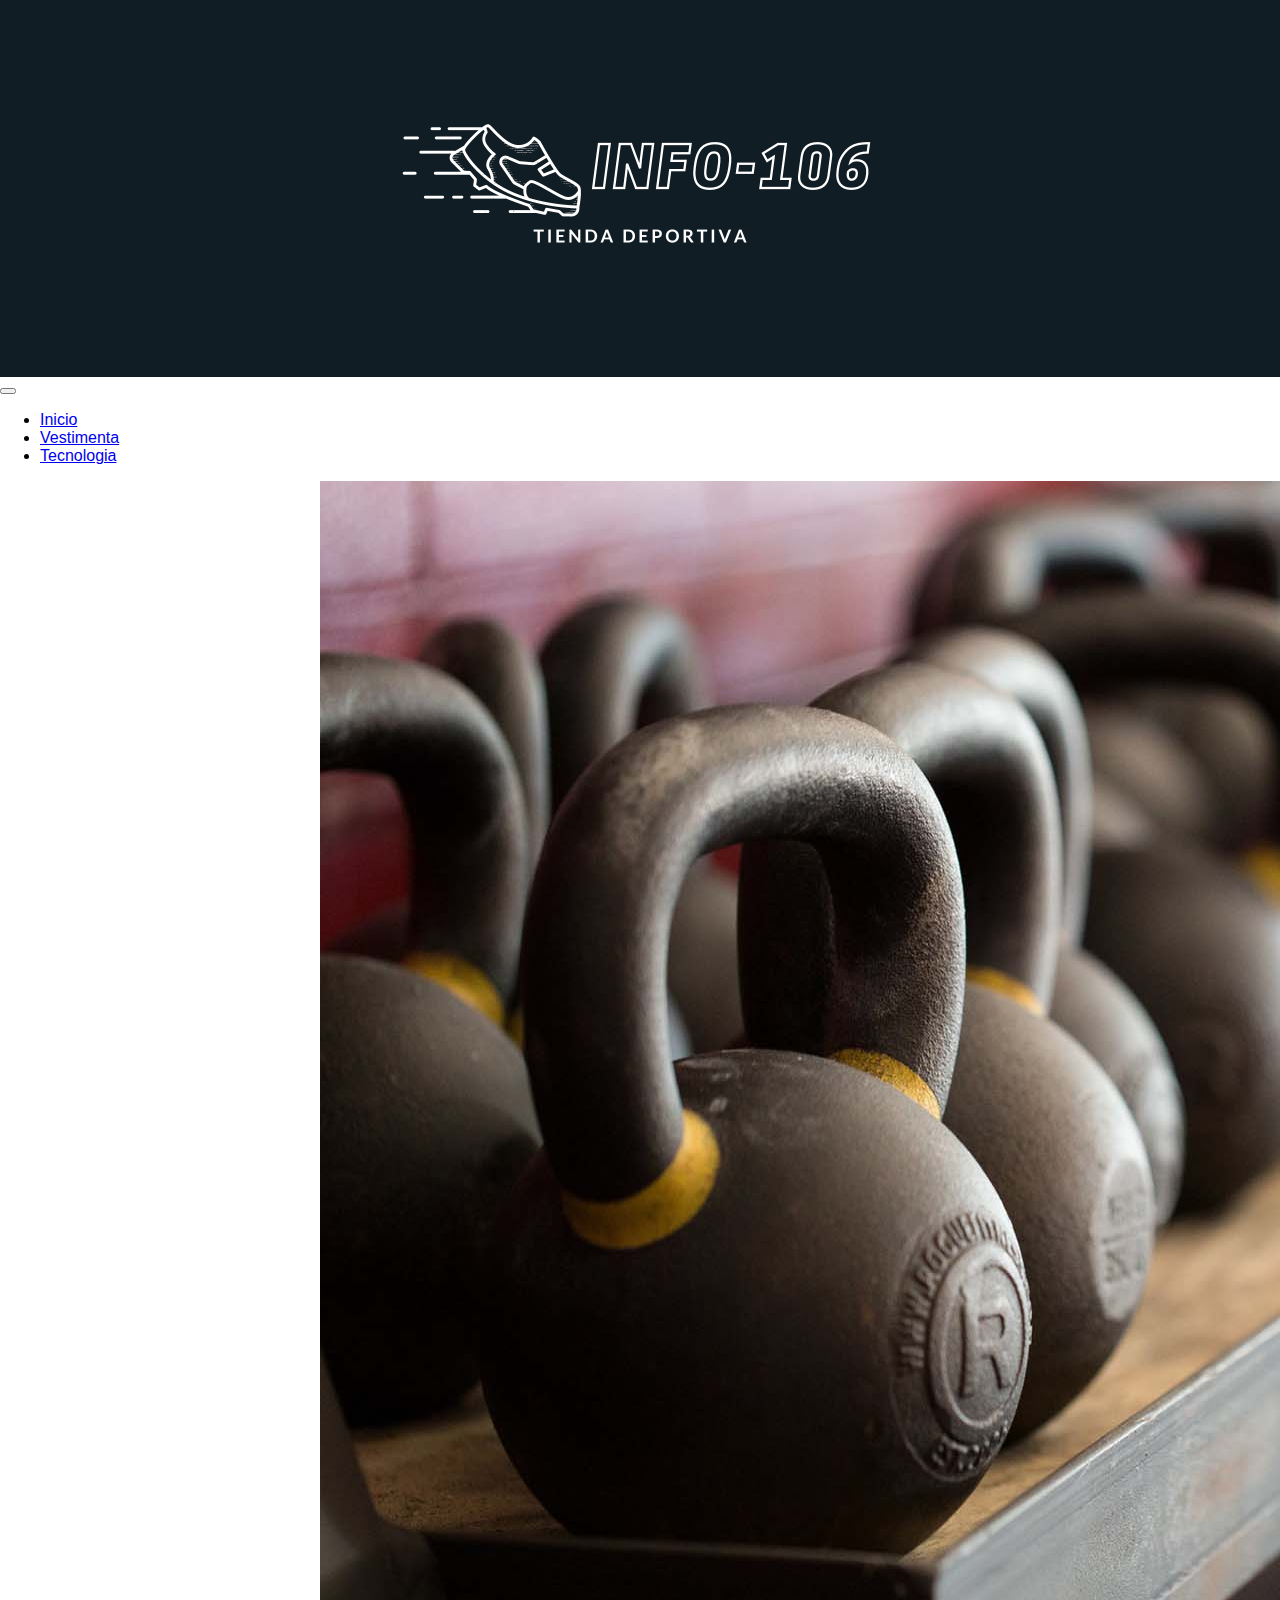
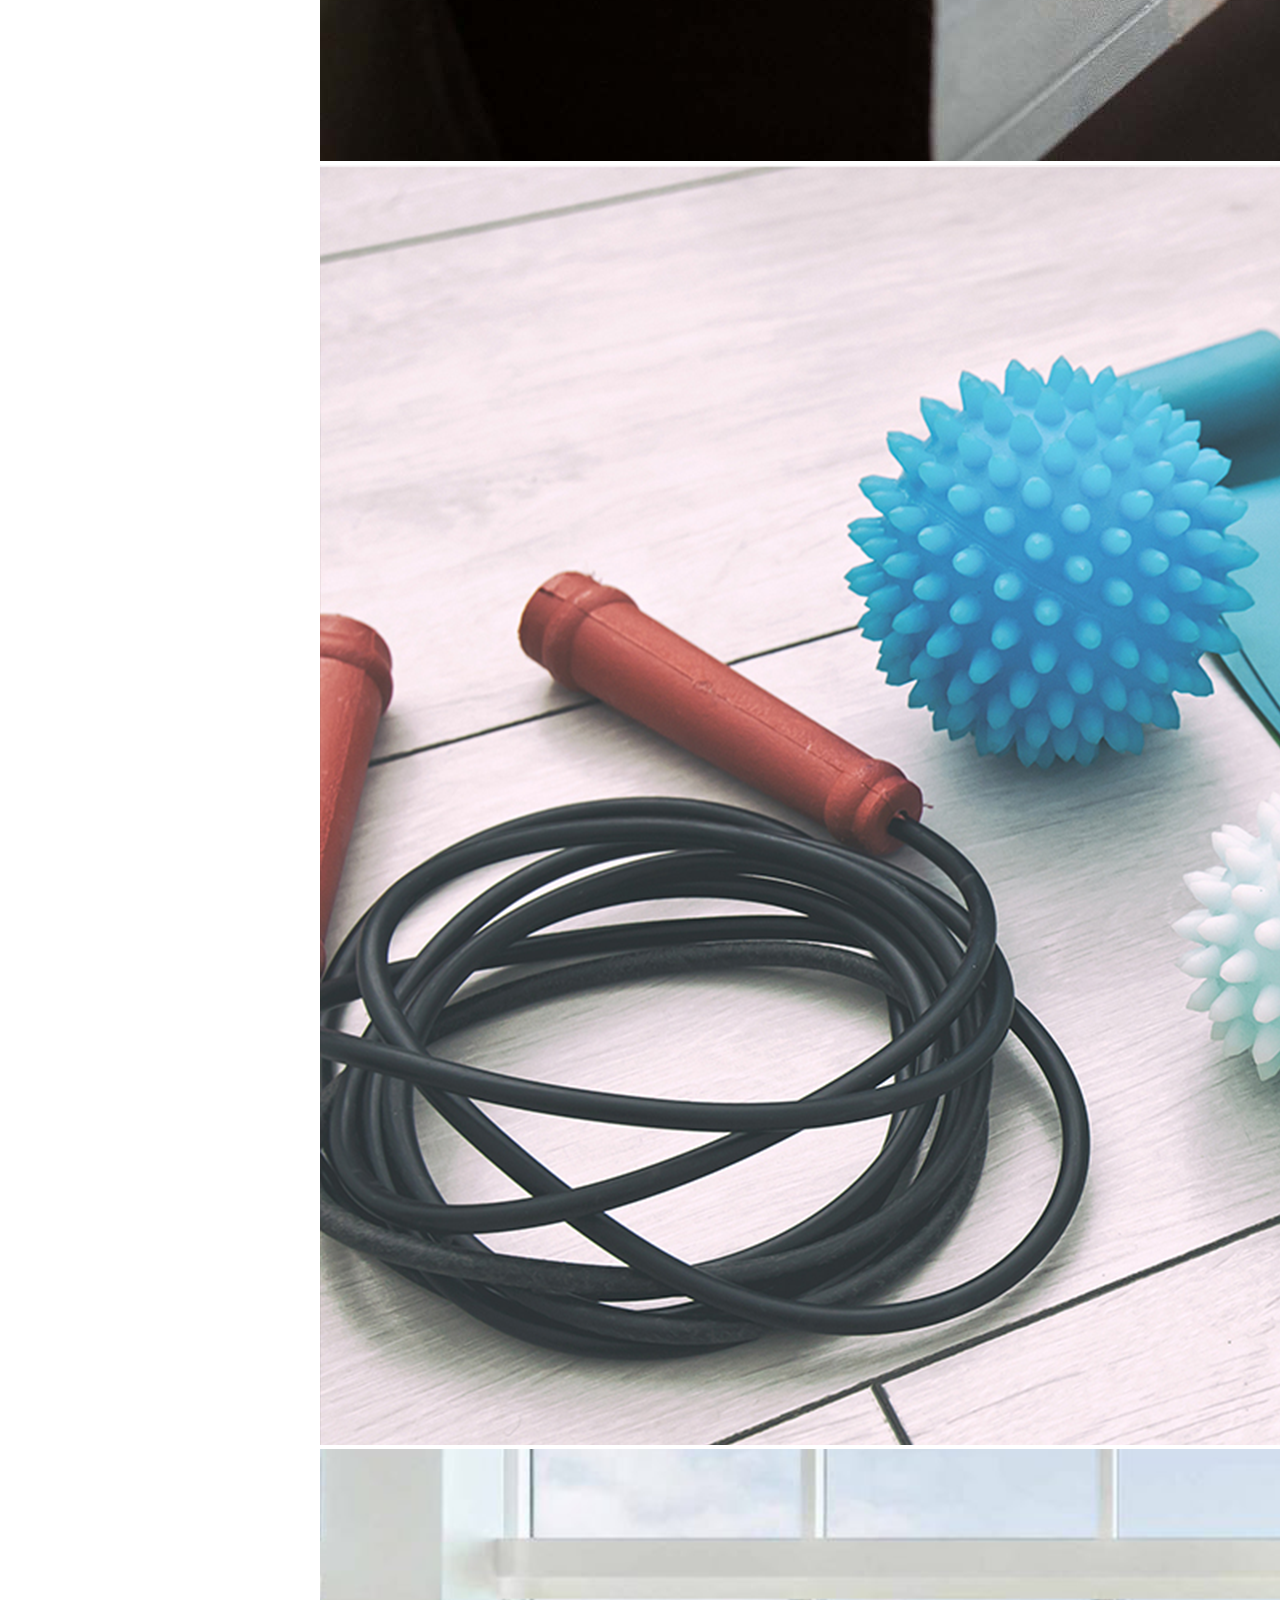
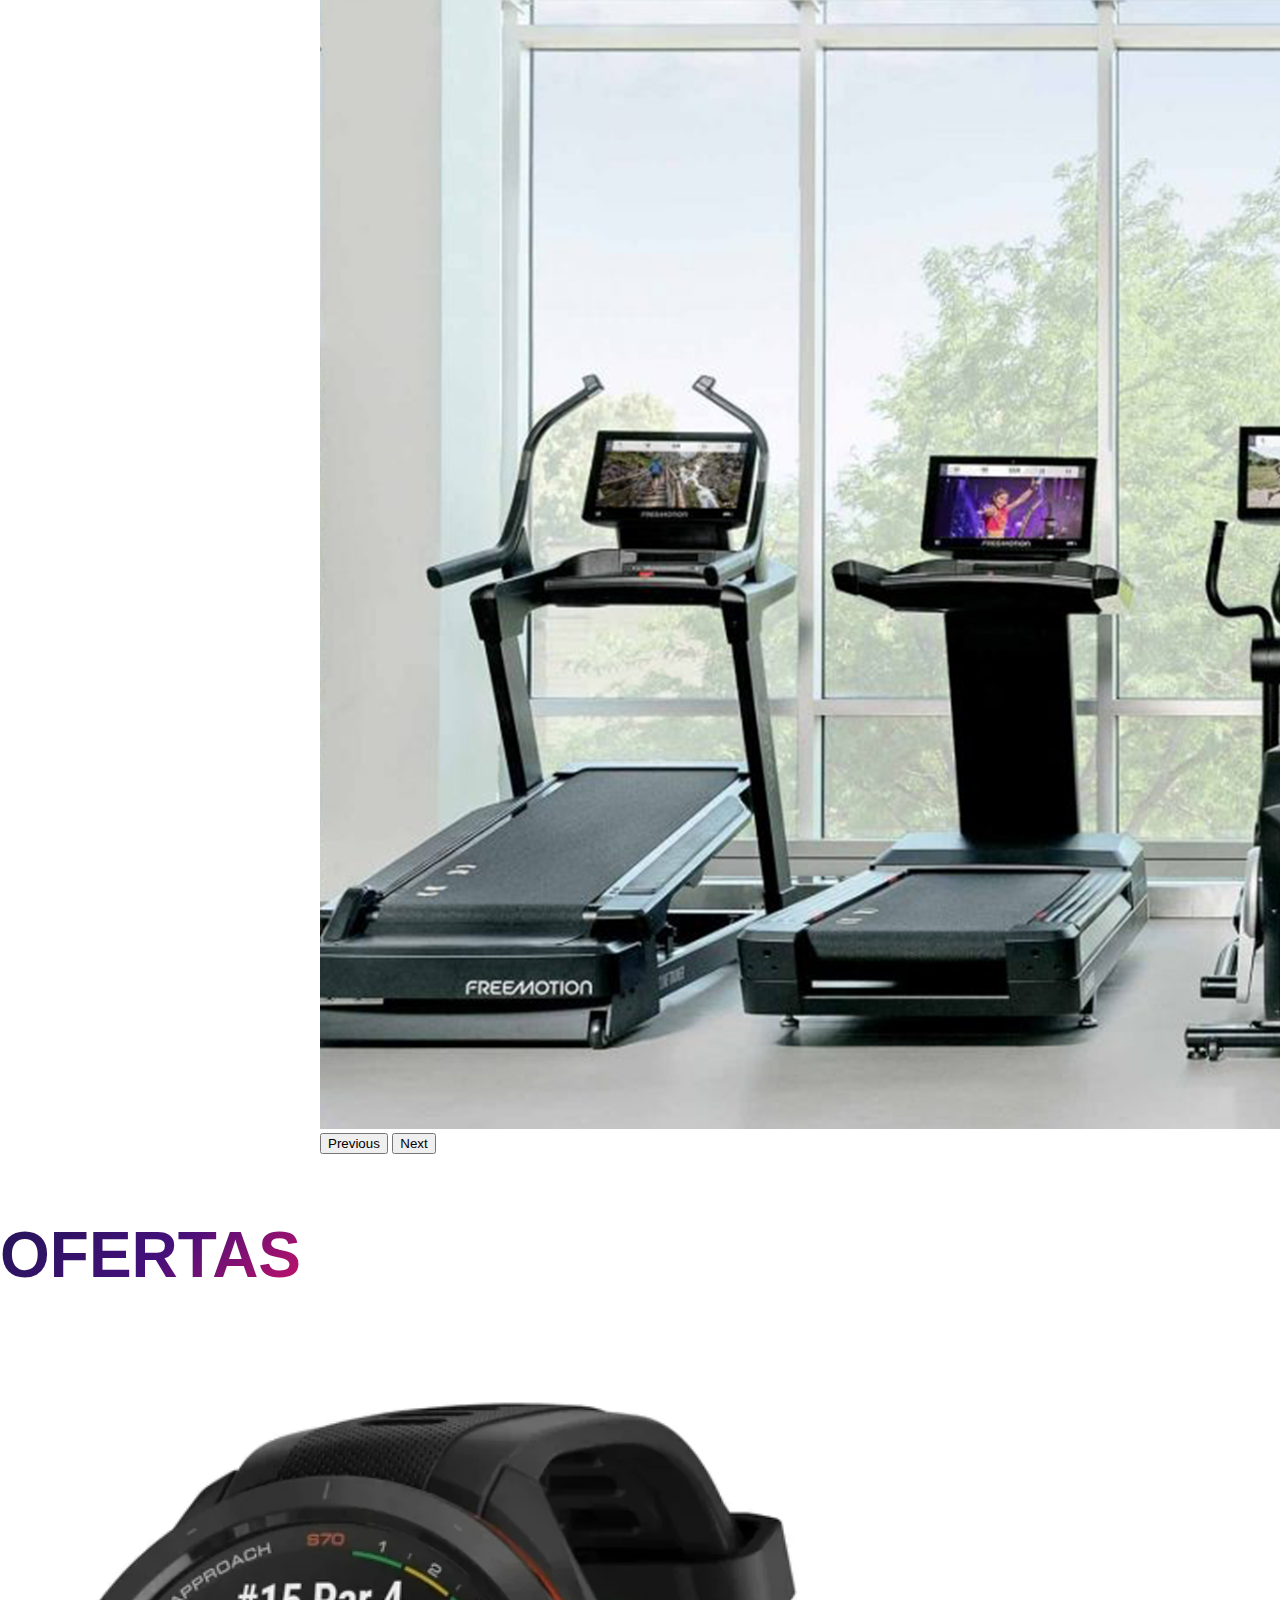
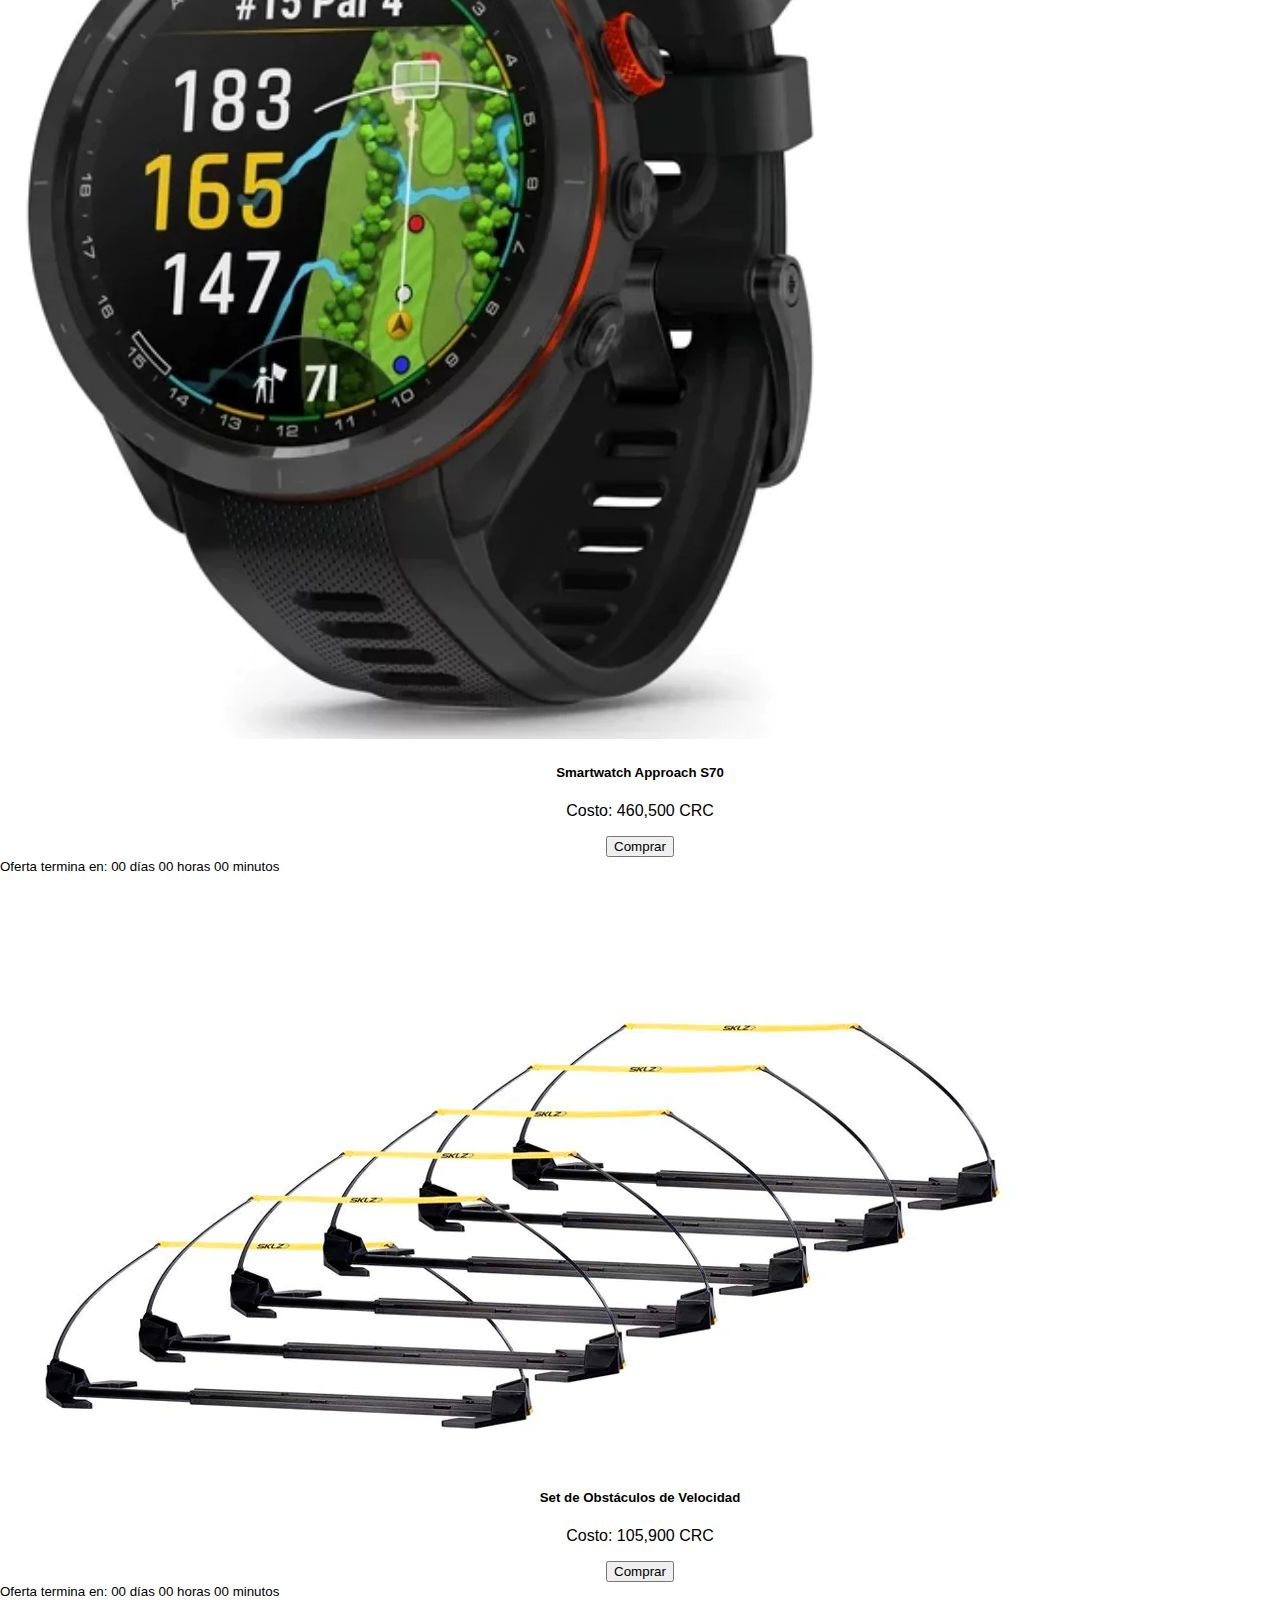
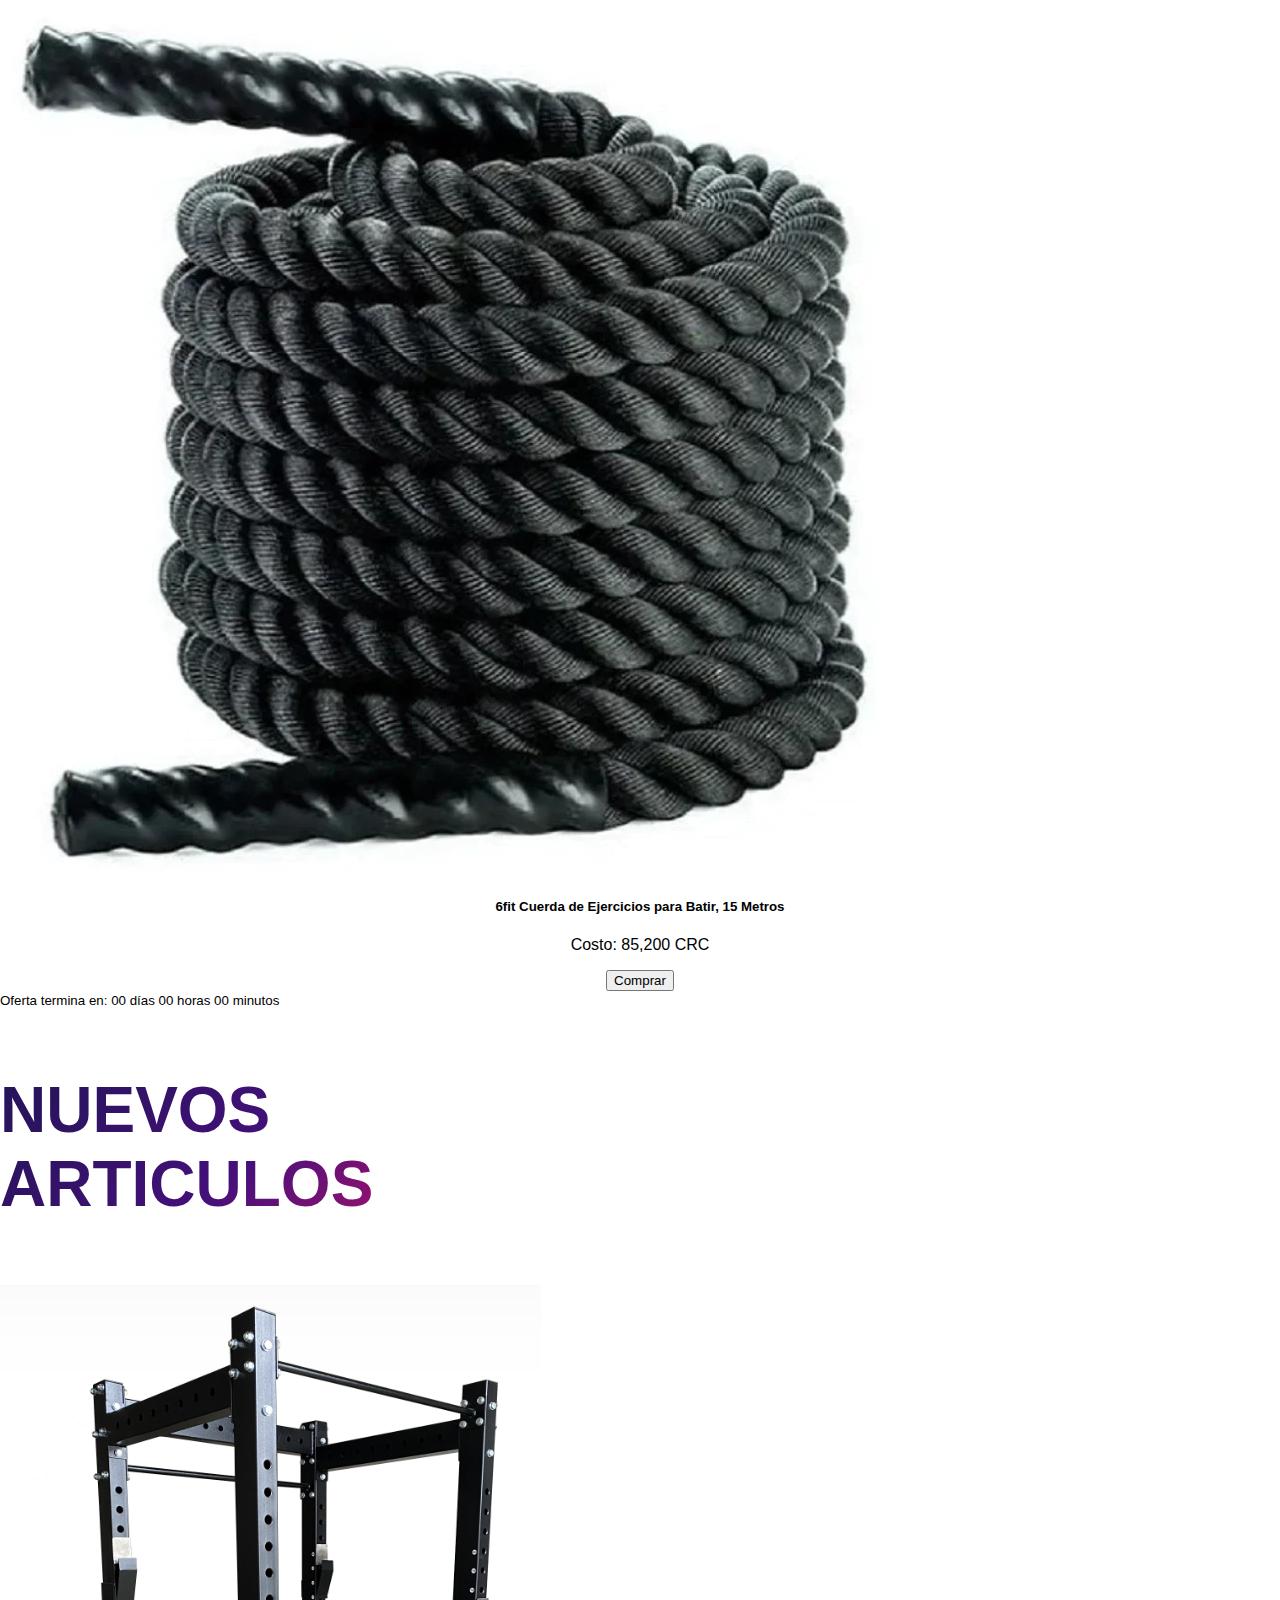
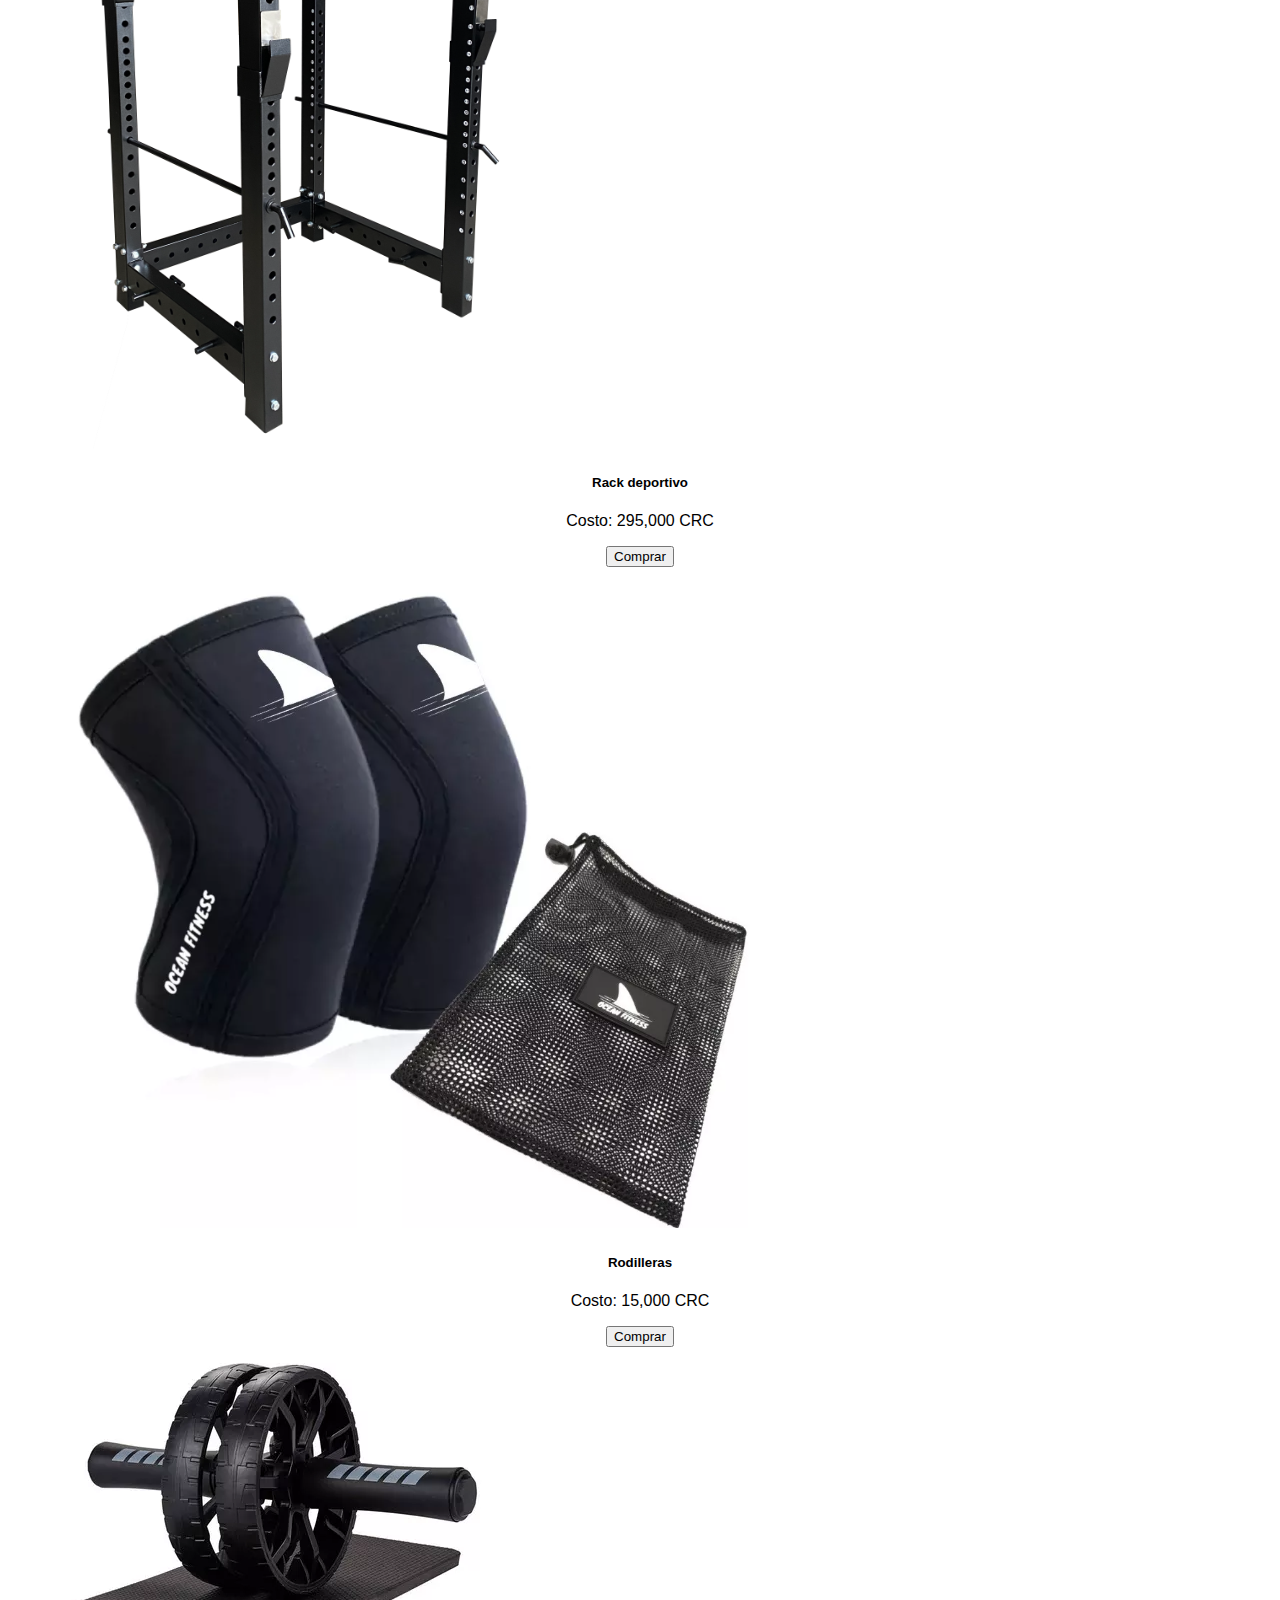
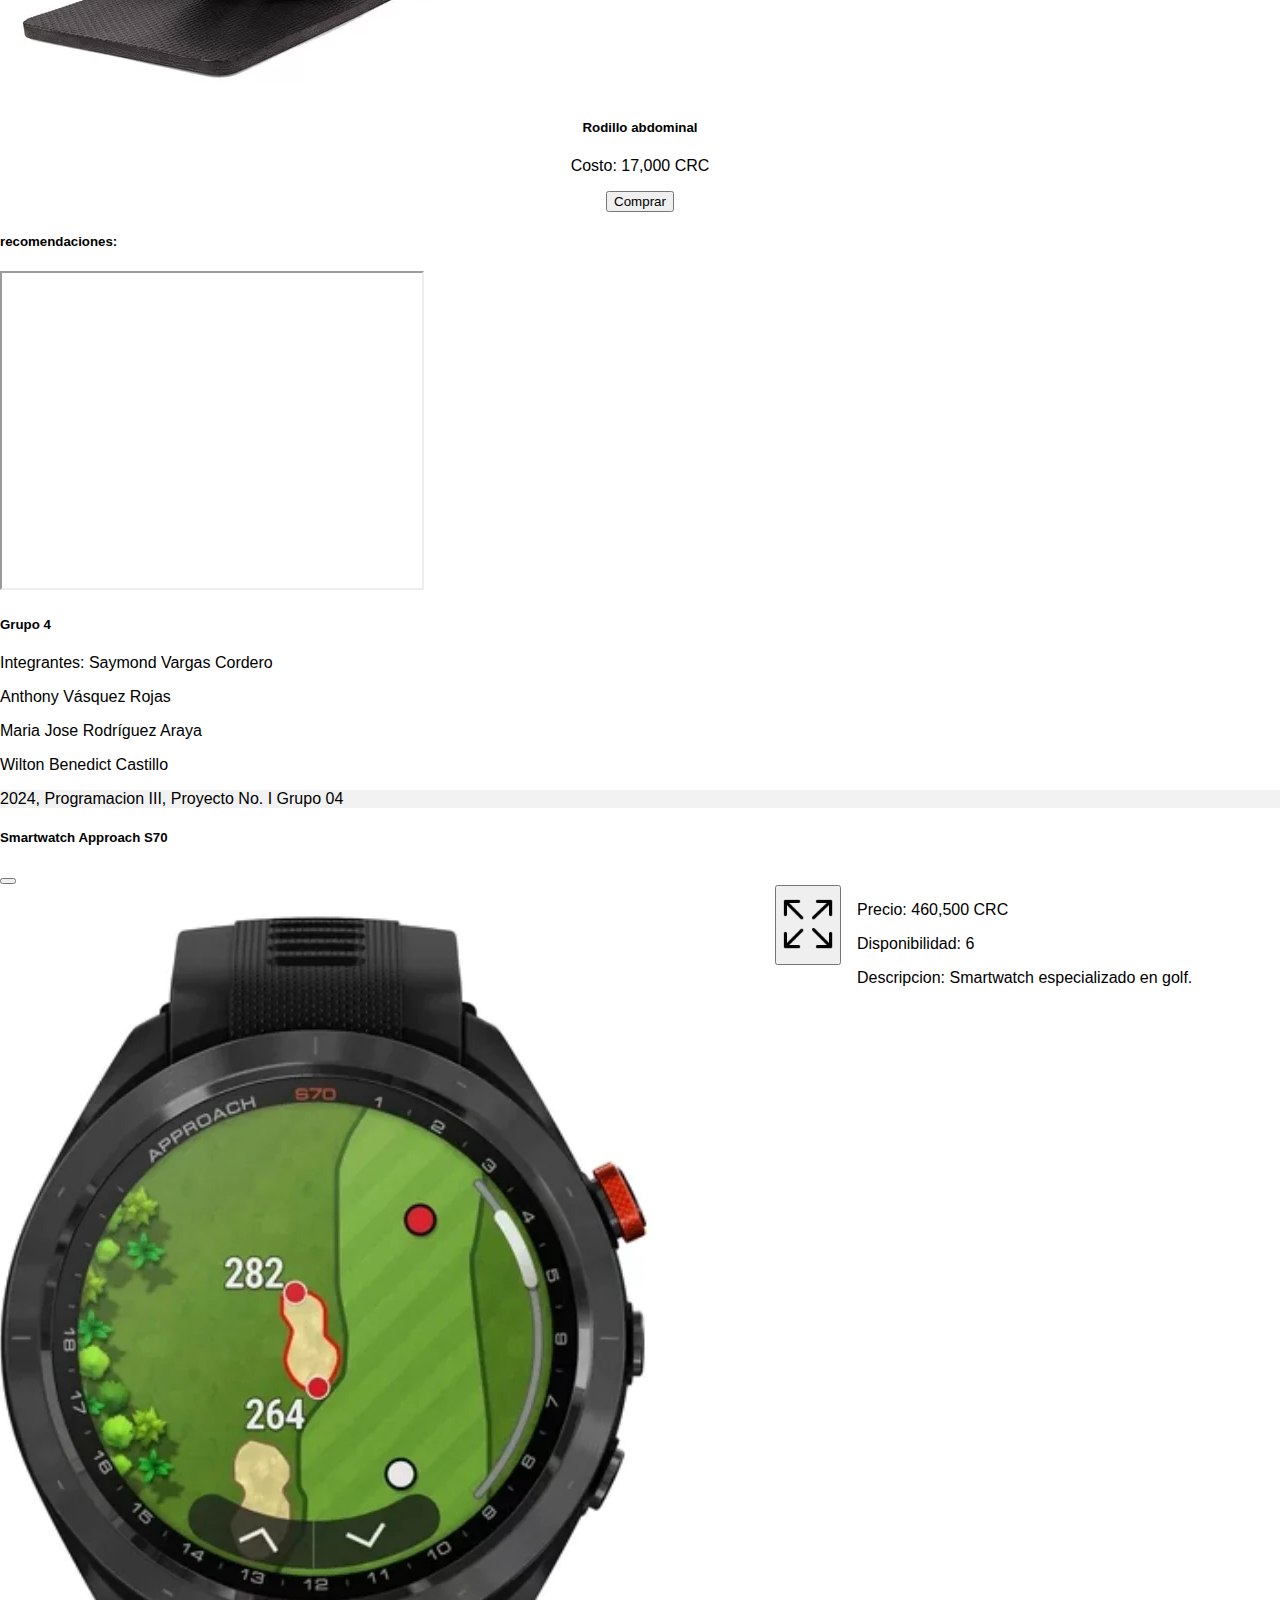
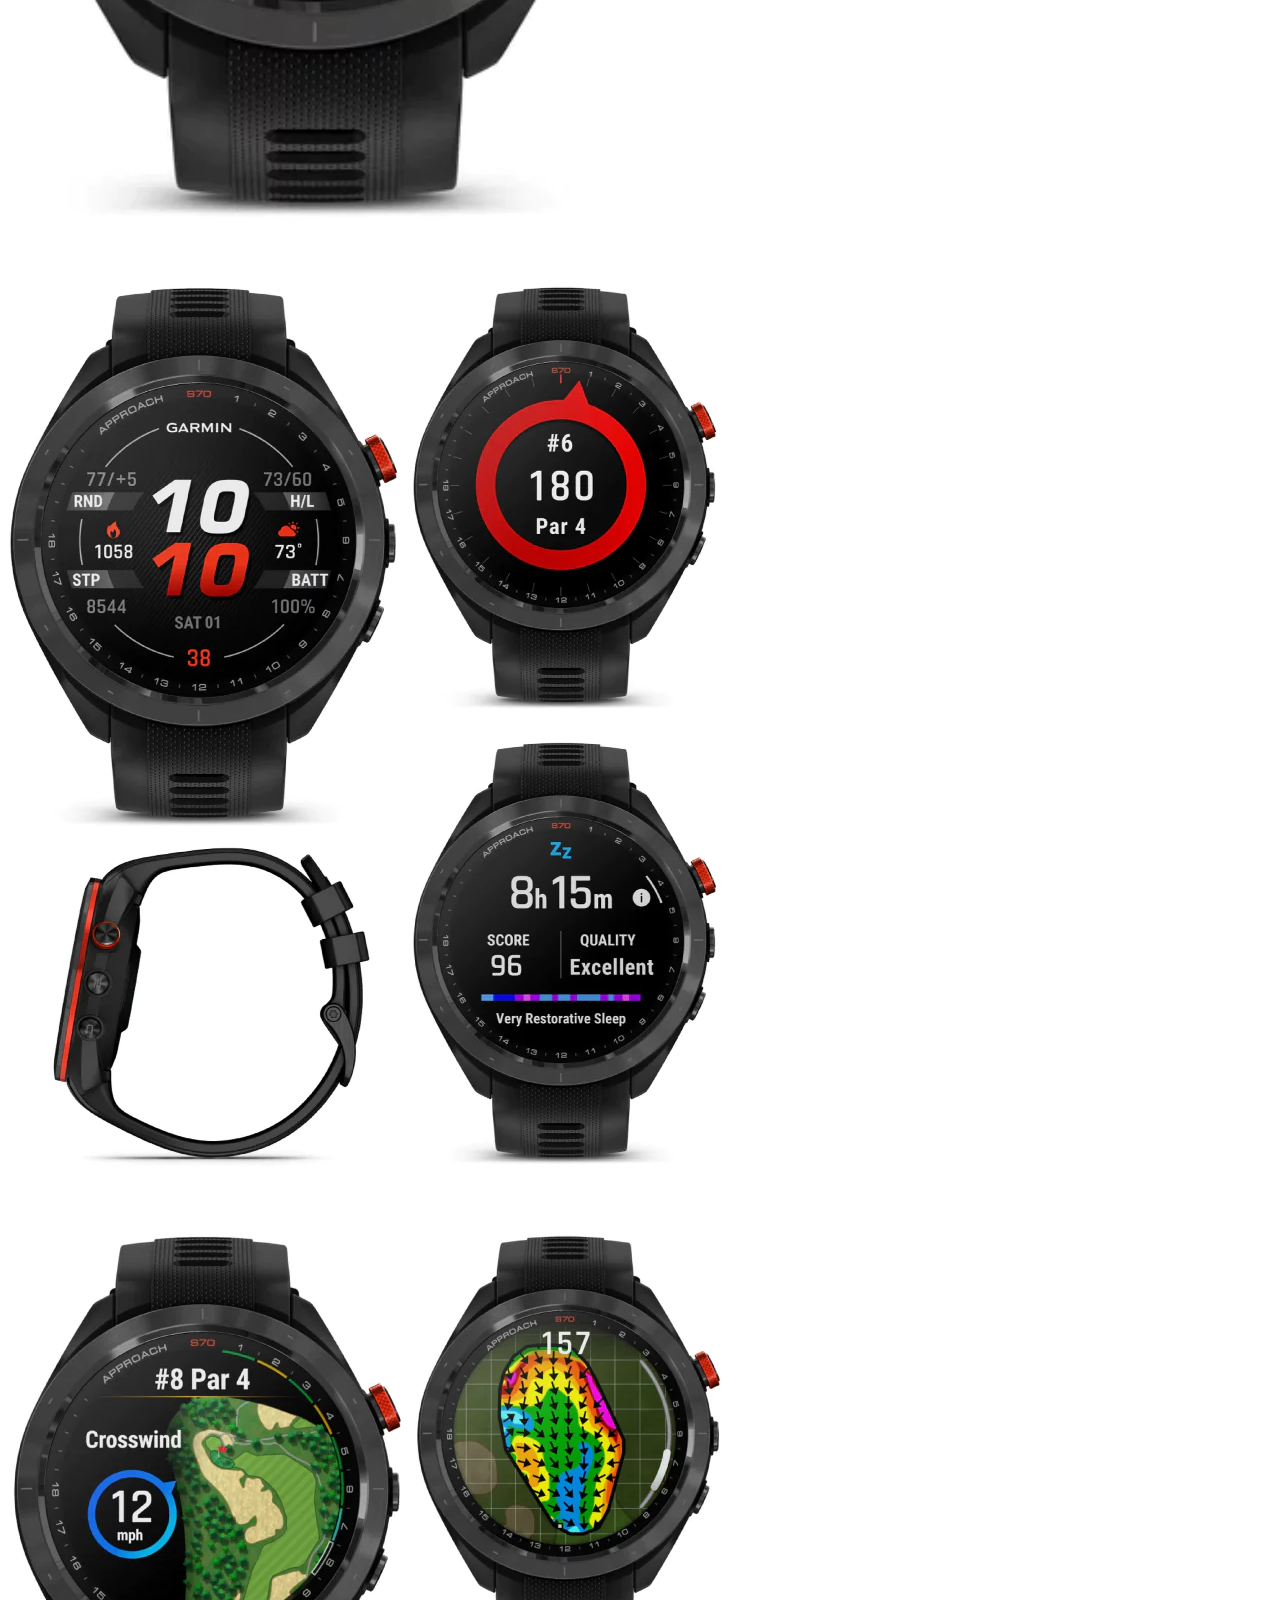
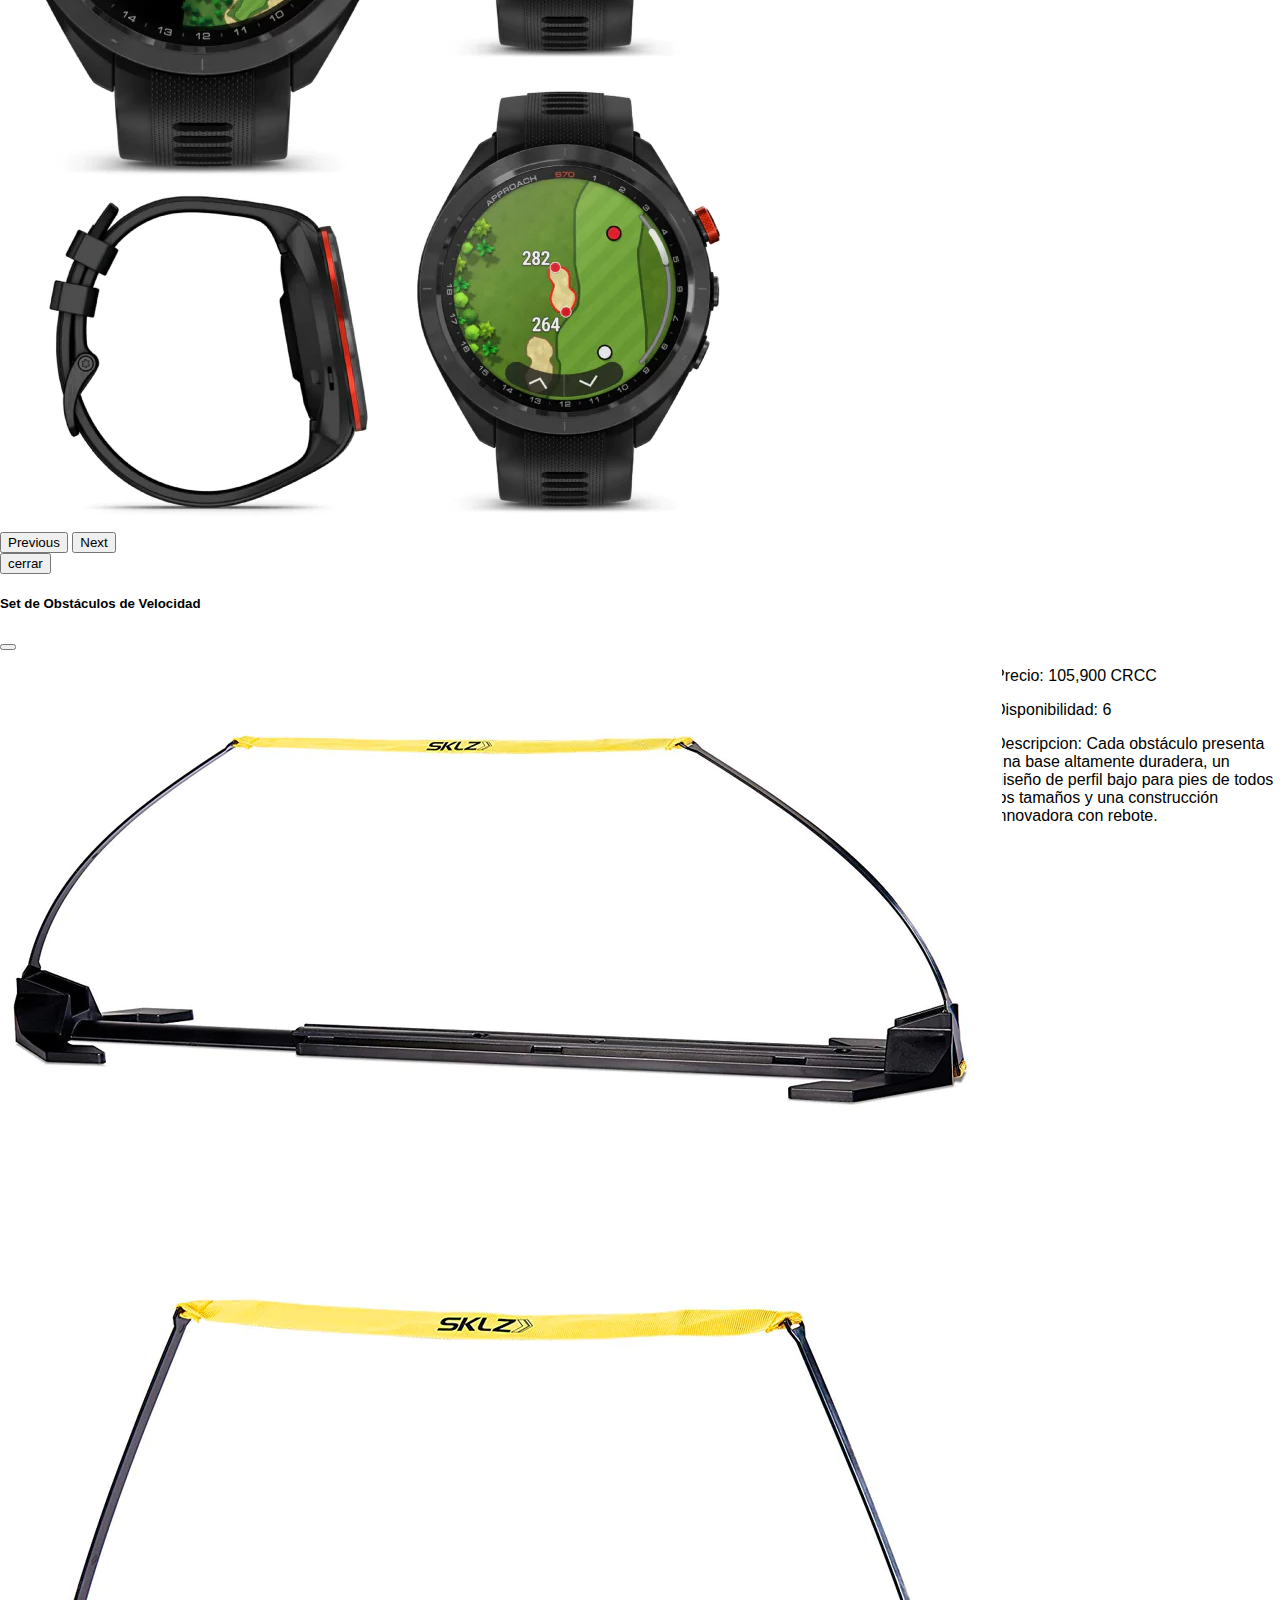
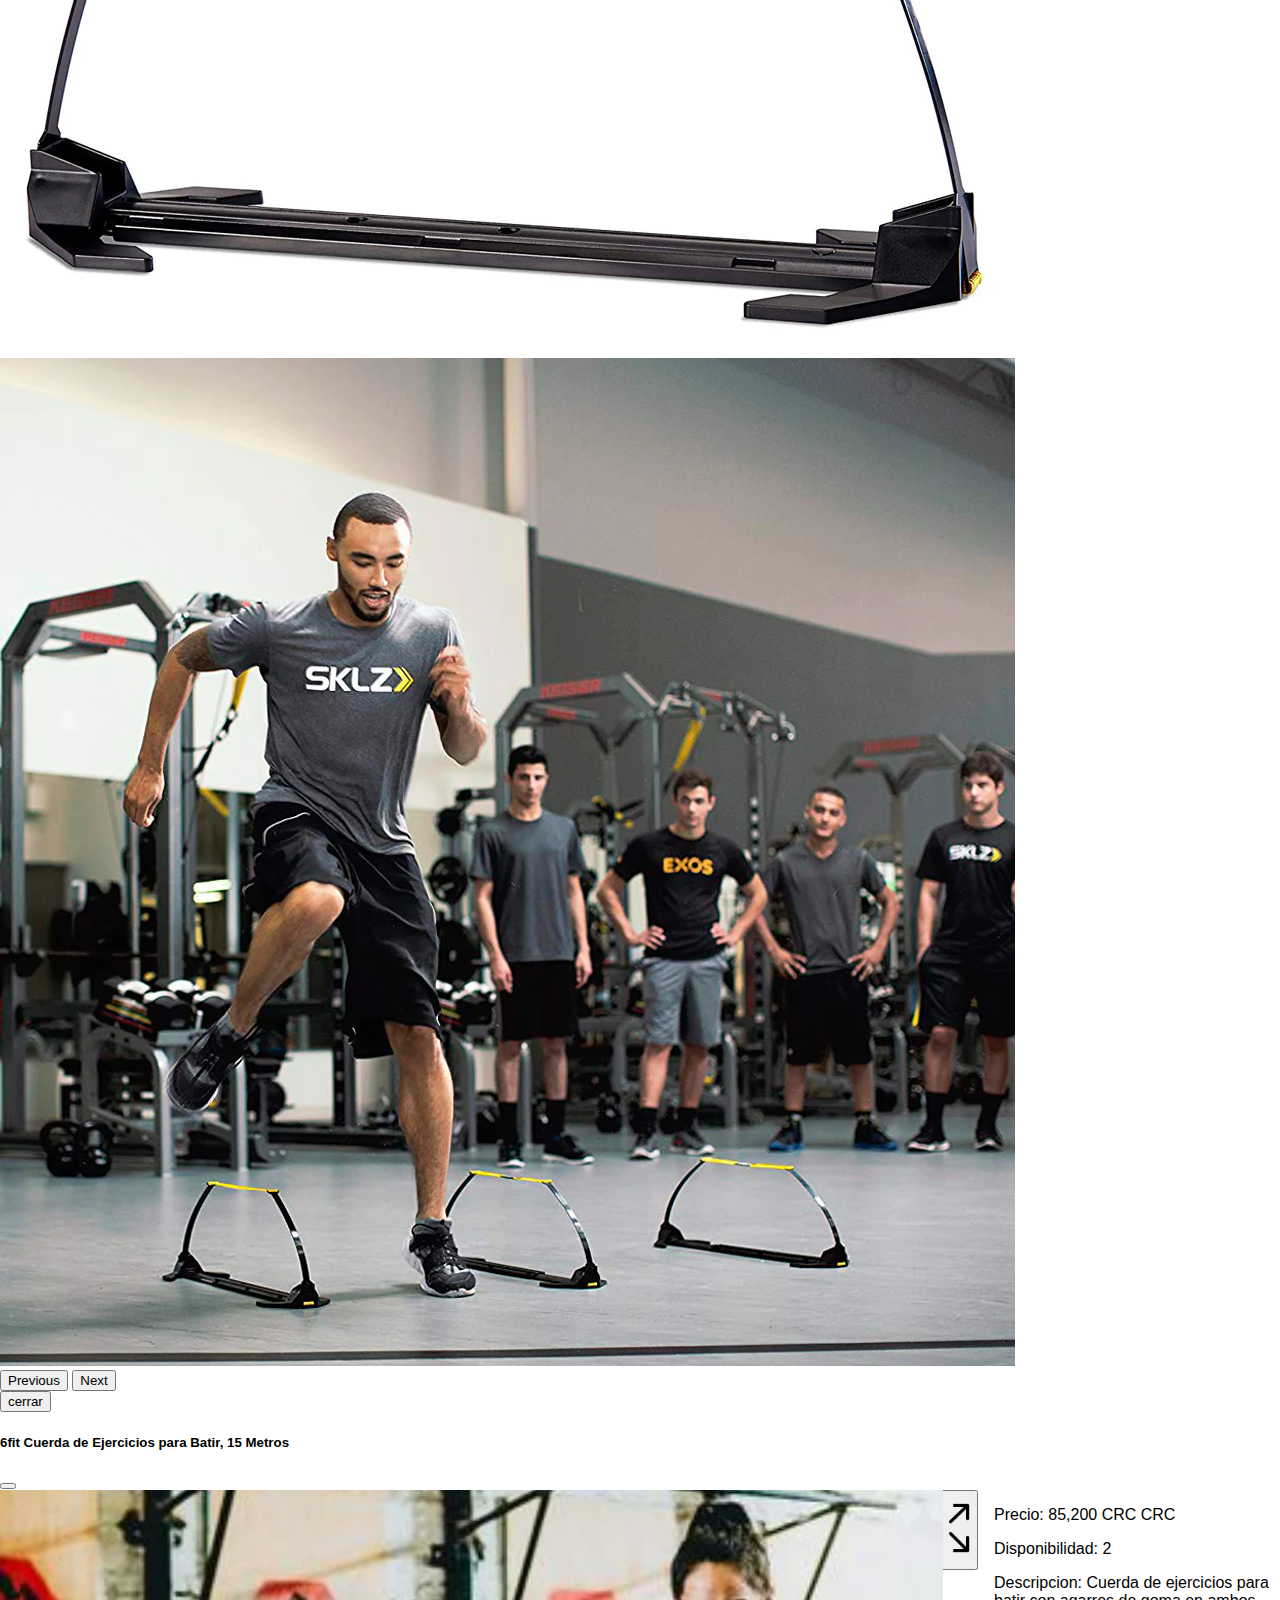
<file: index.html>
<!DOCTYPE html>
<html lang="en">
  <head>
    <meta charset="UTF-8" />
    <meta name="viewport" content="width=device-width, initial-scale=1.0" />
    <title>Tienda Deportiva</title>
    <!-- Referencia al CDN de BootStrap del https://getbootstrap.com/docs/5.3/getting-started/download/-->
    <link
      href="https://cdn.jsdelivr.net/npm/bootstrap@5.3.2/dist/css/bootstrap.min.css"
      rel="stylesheet"
      integrity="sha384-T3c6CoIi6uLrA9TneNEoa7RxnatzjcDSCmG1MXxSR1GAsXEV/Dwwykc2MPK8M2HN"
      crossorigin="anonymous"
    />
    <link rel="stylesheet" href="CSS/styles.css" />
    <link rel="stylesheet" href="CSS/magnify.css" />
  </head>
  <body>
    <!--HEADER-->

    <div class="header" id="hide">
      <img src="IMG/Logo3.png" class="responsive" />
    </div>

    <!--NAV -->
    <nav class="navbar navbar-expand-lg bg-body-tertiary">
      <div class="container-fluid">
        <button
          class="navbar-toggler"
          type="button"
          data-bs-toggle="collapse"
          data-bs-target="#navbarNav"
          aria-controls="navbarNav"
          aria-expanded="false"
          aria-label="Toggle navigation"
        >
          <span class="navbar-toggler-icon"></span>
        </button>
        <div class="collapse navbar-collapse" id="navbarNav">
          <ul class="navbar-nav">
            <li class="nav-item">
              <a class="nav-link active" aria-current="page" href="index.html"
                >Inicio</a
              >
            </li>
            <!--                  <li class="nav-item">
              <a class="nav-link" href="equipo.html">Equipo</a>
            </li>       -->

            <li class="nav-item">
              <a class="nav-link" href="vestimenta.html">Vestimenta</a>
            </li>
            <li class="nav-item">
              <a class="nav-link" href="tecnologia.html">Tecnologia</a>
            </li>
          </ul>
        </div>
      </div>
    </nav>

    <!--CAROUSEL-->
    <div
      id="carousel"
      class="carousel slide"
      data-bs-ride="carousel"
      style="width: 50%; height: 50%; margin-left: auto; margin-right: auto"
    >
      <div class="carousel-inner">
        <div class="carousel-item active" data-bs-interval="10000">
          <img src="IMG/WP1.jpg" class="d-block w-100" alt="..." />
        </div>
        <div class="carousel-item" data-bs-interval="2000">
          <img src="IMG/WP2.png" class="d-block w-100" alt="..." />
        </div>
        <div class="carousel-item">
          <img src="IMG/WP3.png" class="d-block w-100" alt="..." />
        </div>
      </div>
      <button
        class="carousel-control-prev"
        type="button"
        data-bs-target="#carousel"
        data-bs-slide="prev"
      >
        <span class="carousel-control-prev-icon" aria-hidden="true"></span>
        <span class="visually-hidden">Previous</span>
      </button>
      <button
        class="carousel-control-next"
        type="button"
        data-bs-target="#carousel"
        data-bs-slide="next"
      >
        <span class="carousel-control-next-icon" aria-hidden="true"></span>
        <span class="visually-hidden">Next</span>
      </button>
    </div>

    <!-- OFERTAS-->
    <div class="container">
      <div class="row">
        <div class="col-md-12 text-center">
          <h3 class="animate-charcter"> OFERTAS</h3>
        </div>
      </div>
    </div>

    <!--CARD GROUP-->
    <div class="card-group">
      <div class="card">
        <img src="IMG/OFR1.png" class="card-img-top" alt="..." />
        <div class="card-body" style="text-align: center">
          <h5 class="card-title">Smartwatch Approach S70</h5>
          <p class="card-text">Costo: 460,500 CRC</p>
          <button
            type="button"
            class="btn btn-primary"
            data-bs-toggle="modal"
            data-bs-target="#Modal1"
          >
            Comprar
          </button>
        </div>
        <div class="card-footer">
          <small class="text-body-secondary"
            >Oferta termina en: <span id="reloj1"></span
          ></small>
        </div>
      </div>
      <div class="card">
        <img src="IMG/OFR2.png" class="card-img-top" alt="..." />
        <div class="card-body" style="text-align: center">
          <h5 class="card-title">Set de Obstáculos de Velocidad</h5>
          <p class="card-text">Costo: 105,900 CRC</p>
          <button
            type="button"
            class="btn btn-primary"
            data-bs-toggle="modal"
            data-bs-target="#Modal2"
          >
            Comprar
          </button>
        </div>
        <div class="card-footer">
          <small class="text-body-secondary"
            >Oferta termina en: <span id="reloj2"></span
          ></small>
        </div>
      </div>
      <div class="card">
        <img src="IMG/OFR3.png" class="card-img-top" alt="..." />
        <div class="card-body" style="text-align: center">
          <h5 class="card-title">
            6fit Cuerda de Ejercicios para Batir, 15 Metros
          </h5>
          <p class="card-text">Costo: 85,200 CRC</p>
          <button
            type="button"
            class="btn btn-primary"
            data-bs-toggle="modal"
            data-bs-target="#Modal3"
          >
            Comprar
          </button>
        </div>
        <div class="card-footer">
          <small class="text-body-secondary"
            >Oferta termina en: <span id="reloj3"></span
          ></small>
        </div>
      </div>
    </div>

    <!-- NUEVOS ARTICULOS -->
    <div class="container responsive">
      <div class="row">
        <div class="col-md-12 text-center responsive">
          <h3 class="animate-charcter"> NUEVOS ARTICULOS</h3>
        </div>
      </div>
    </div>

    <div class="card-group">
      <div class="card">
        <img src="IMG/rack pesas.png" class="card-img-top" alt="..." />
        <div class="card-body" style="text-align: center">
          <h5 class="card-title">Rack deportivo</h5>
          <p class="card-text">Costo: 295,000 CRC</p>
          <button
            type="button"
            class="btn btn-primary"
            data-bs-toggle="modal"
            data-bs-target="#Modal4"
          >
            Comprar
          </button>
        </div>
        <div class="card-footer">
          <small class="text-body-secondary"></small>
        </div>
      </div>
      <div class="card">
        <img src="IMG/rodilleras4.png" class="card-img-top" alt="..." />
        <div class="card-body" style="text-align: center">
          <h5 class="card-title">Rodilleras</h5>
          <p class="card-text">Costo: 15,000 CRC </p>
          <button
            type="button"
            class="btn btn-primary"
            data-bs-toggle="modal"
            data-bs-target="#Modal5"
          >
            Comprar
          </button>
        </div>
        <div class="card-footer">
          <small class="text-body-secondary"></small>
        </div>
      </div>
      <div class="card">
        <img src="IMG/rodillo abdominal.webp" class="card-img-top" alt="..." />
        <div class="card-body" style="text-align: center">
          <h5 class="card-title">Rodillo abdominal</h5>
          <p class="card-text">Costo: 17,000 CRC </p>
          <button
            type="button"
            class="btn btn-primary"
            data-bs-toggle="modal"
            data-bs-target="#Modal6"
          >
            Comprar
          </button>
        </div>
        <div class="card-footer">
          <small class="text-body-secondary"></small>
        </div>
      </div>
    </div>



    <!--FOOTER-->
    <footer class="bg-body-tertiary text-center text-lg-start">
      <!-- Grid container -->
      <div class="container p-4">
        <!--Grid row-->
        <div class="row">
          <!--Grid column-->
          <div class="col-lg-6 col-md-12 mb-4 mb-md-0">
            <h5 class="text-uppercase">recomendaciones:</h5>

            <iframe
              width="420"
              height="315"
              src="https://www.youtube.com/embed/gp1DcvVtyf4?si=_JQ7qVs5XQ-VNvhB"
            >
            </iframe>
          </div>
          <!--Grid column-->

          <!--Grid column-->
          <div class="col-lg-6 col-md-12 mb-4 mb-md-0">
            <h5 class="text-uppercase">Grupo 4</h5>

            <p>Integrantes: Saymond Vargas Cordero
            </p>
            <p>Anthony Vásquez Rojas </p>
            <p>              Maria Jose Rodríguez Araya</p>
            <p>              Wilton Benedict Castillo
            </p>
            <!--             <p> Westley Levey Murillo<</p> -->
          </div>
          <!--Grid column-->
        </div>
        <!--Grid row-->
      </div>
      <!-- Grid container -->

      <div
        class="text-center p-3"
        style="background-color: rgba(0, 0, 0, 0.05)"
      >
        2024, Programacion III, Proyecto No. I
        <a class="text-body">Grupo 04</a>
      </div>
      <!-- Copyright -->
    </footer>

    <!--MODALS OFERTAS-->

    <!-- Producto 01 -->
    <div
      class="modal fade"
      id="Modal1"
      tabindex="-1"
      aria-labelledby="Modal1"
      aria-hidden="true"
    >
      <div class="modal-dialog modal-xl">
        <div class="modal-content">
          <div class="modal-header">
            <h5 class="modal-title" id="Modal1">Smartwatch Approach S70</h5>
            <button
              type="button"
              class="btn-close"
              data-bs-dismiss="modal"
              aria-label="Close"
            ></button>
          </div>
          <div class="modal-body">
            <section class="layout">
              <div style="height: 70%; width: 70%">
                <div
                  id="ModalCarousel"
                  class="carousel slide"
                  data-bs-ride="carousel"
                >
                  <div class="carousel-inner">
                    <div class="carousel-item active">
                      <a href="IMG/OFR1A.png">
                        <img src="IMG/OFR1A.png" class="d-block w-100 zoom" />
                      </a>
                      <!-- <img src="IMG/OFR1A.png" class="d-block w-100 zoom" id="zoom" alt="..."> -->
                    </div>
                    <div class="carousel-item">
                      <a href="IMG/OFR1B.png">
                        <img src="IMG/OFR1B.png" class="d-block w-100 zoom" />
                      </a>
                    </div>
                    <div class="carousel-item">
                      <a href="IMG/OFR1C.png">
                        <img src="IMG/OFR1C.png" class="d-block w-100 zoom" />
                      </a>
                    </div>
                  </div>
                  <button
                    class="carousel-control-prev"
                    type="button"
                    data-bs-target="#ModalCarousel"
                    data-bs-slide="prev"
                  >
                    <span
                      class="carousel-control-prev-icon"
                      aria-hidden="true"
                    ></span>
                    <span class="visually-hidden">Previous</span>
                  </button>
                  <button
                    class="carousel-control-next"
                    type="button"
                    data-bs-target="#ModalCarousel"
                    data-bs-slide="next"
                  >
                    <span
                      class="carousel-control-next-icon"
                      aria-hidden="true"
                    ></span>
                    <span class="visually-hidden">Next</span>
                  </button>
                </div>
              </div>
              <button class="btn btn-light" id="zoom2" onclick="toggleContent()"><img id="zoom" src="IMG/zoom.png" alt=""></button> 
              <div  id="toggleContent" class="descrip" style="height: 70%; width: 70%">
                <p>Precio: 460,500 CRC</p>
                <p>Disponibilidad: 6</p>
                <p>Descripcion: Smartwatch especializado en golf.</p>
              </div>
            </section>
          </div>
          <div class="modal-footer">
            <button
              type="button"
              class="btn btn-secondary"
              data-bs-dismiss="modal"
            >
              cerrar
            </button>
          </div>
        </div>
      </div>
    </div>

    <!-- Producto 02 -->
    <div
      class="modal fade"
      id="Modal2"
      tabindex="-1"
      aria-labelledby="Modal2"
      aria-hidden="true"
    >
      <div class="modal-dialog modal-xl">
        <div class="modal-content">
          <div class="modal-header">
            <h5 class="modal-title" id="Modal2">
              Set de Obstáculos de Velocidad
            </h5>
            <button
              type="button"
              class="btn-close"
              data-bs-dismiss="modal"
              aria-label="Close"
            ></button>
          </div>
          <div class="modal-body">
            <section class="layout">
              <div style="height: 70%; width: 70%">
                <div
                  id="ModalCarousel2"
                  class="carousel slide"
                  data-bs-ride="carousel"
                >
                  <div class="carousel-inner">
                    <div class="carousel-item active">
                      <a href="IMG/OFR2A.png">
                        <img src="IMG/OFR2A.png" class="d-block w-100 zoom" />
                      </a>
                      <!-- <img src="IMG/OFR1A.png" class="d-block w-100 zoom" id="zoom" alt="..."> -->
                    </div>
                    <div class="carousel-item">
                      <a href="IMG/OFR2B.png">
                        <img src="IMG/OFR2B.png" class="d-block w-100 zoom" />
                      </a>
                    </div>
                    <div class="carousel-item">
                      <a href="IMG/OFR2C.png">
                        <img src="IMG/OFR2C.png" class="d-block w-100 zoom" />
                      </a>
                    </div>
                  </div>
                  <button
                    class="carousel-control-prev"
                    type="button"
                    data-bs-target="#ModalCarousel2"
                    data-bs-slide="prev"
                  >
                    <span
                      class="carousel-control-prev-icon"
                      aria-hidden="true"
                    ></span>
                    <span class="visually-hidden">Previous</span>
                  </button>
                  <button
                    class="carousel-control-next"
                    type="button"
                    data-bs-target="#ModalCarousel2"
                    data-bs-slide="next"
                  >
                    <span
                      class="carousel-control-next-icon"
                      aria-hidden="true"
                    ></span>
                    <span class="visually-hidden">Next</span>
                  </button>
                </div>
              </div>
              <button onclick="toggleContent()" class="btn btn-light" id="zoom2"><img id="zoom" src="IMG/zoom.png" alt=""></button>
              <div style="height: 70%; width: 70%" class="descrip" id="toggleContent" >
                <p>Precio: 105,900 CRCC</p>
                <p>Disponibilidad: 6</p>
                <p>
                  Descripcion: Cada obstáculo presenta una base altamente
                  duradera, un diseño de perfil bajo para pies de todos los
                  tamaños y una construcción innovadora con rebote.
                </p>
              </div>
            </section>
          </div>
          <div class="modal-footer">
            <button
              type="button"
              class="btn btn-secondary"
              data-bs-dismiss="modal"
            >
              cerrar
            </button>
          </div>
        </div>
      </div>
    </div>

    <!-- Producto 03 -->
    <div
      class="modal fade"
      id="Modal3"
      tabindex="-1"
      aria-labelledby="Modal3"
      aria-hidden="true"
    >
      <div class="modal-dialog modal-xl">
        <div class="modal-content">
          <div class="modal-header">
            <h5 class="modal-title" id="Modal3">
              6fit Cuerda de Ejercicios para Batir, 15 Metros
            </h5>
            <button
              type="button"
              class="btn-close"
              data-bs-dismiss="modal"
              aria-label="Close"
            ></button>
          </div>
          <div class="modal-body">
            <section class="layout">
              <div style="height: 70%; width: 70%">
                <div
                  id="ModalCarousel3"
                  class="carousel slide"
                  data-bs-ride="carousel"
                >
                  <div class="carousel-inner">
                    <div class="carousel-item active">
                      <a href="IMG/OFR3A.png">
                        <img src="IMG/OFR3A.png" class="d-block w-100 zoom" />
                      </a>
                      <!-- <img src="IMG/OFR1A.png" class="d-block w-100 zoom" id="zoom" alt="..."> -->
                    </div>
                    <div class="carousel-item">
                      <a href="IMG/OFR3B.png">
                        <img src="IMG/OFR3B.png" class="d-block w-100 zoom" />
                      </a>
                    </div>
                    <div class="carousel-item">
                      <a href="IMG/OFR3C.png">
                        <img src="IMG/OFR3C.png" class="d-block w-100 zoom" />
                      </a>
                    </div>
                  </div>
                  <button
                    class="carousel-control-prev"
                    type="button"
                    data-bs-target="#ModalCarousel3"
                    data-bs-slide="prev"
                  >
                    <span
                      class="carousel-control-prev-icon"
                      aria-hidden="true"
                    ></span>
                    <span class="visually-hidden">Previous</span>
                  </button>
                  <button
                    class="carousel-control-next"
                    type="button"
                    data-bs-target="#ModalCarousel3"
                    data-bs-slide="next"
                  >
                    <span
                      class="carousel-control-next-icon"
                      aria-hidden="true"
                    ></span>
                    <span class="visually-hidden">Next</span>
                  </button>
                </div>
              </div>
              <button onclick="toggleContent()" class="btn btn-light" id="zoom2"><img id="zoom" src="IMG/zoom.png" alt=""></button>
              <div id="toggleContent" style="height: 70%; width: 70%" class="descrip">
                <p>Precio: 85,200 CRC CRC</p>
                <p>Disponibilidad: 2</p>
                <p>
                  Descripcion: Cuerda de ejercicios para batir con agarres de
                  goma en ambos extremos para una mejor sujeción y protección.
                </p>
              </div>
            </section>
          </div>
          <div class="modal-footer">
            <button
              type="button"
              class="btn btn-secondary"
              data-bs-dismiss="modal"
            >
              cerrar
            </button>
          </div>
        </div>
      </div>
    </div>

    <!--MODALS NUEVOS PRODUCTOS-->

  <!-- Producto 01 -->
  <div
  class="modal fade"
  id="Modal4"
  tabindex="-1"
  aria-labelledby="Modal4"
  aria-hidden="true"
>
  <div class="modal-dialog modal-xl">
    <div class="modal-content">
      <div class="modal-header">
        <h5 class="modal-title" id="Modal4">Rack deportivo</h5>
        <button
          type="button"
          class="btn-close"
          data-bs-dismiss="modal"
          aria-label="Close"
        ></button>
      </div>
      <div class="modal-body">
        <section class="layout">
          <div style="height: 70%; width: 70%">
            <div
              id="ModalCarousel4"
              class="carousel slide"
              data-bs-ride="carousel"
            >
              <div class="carousel-inner">
                <div class="carousel-item active">
                  <a href="IMG/rack deportivo1.png">
                    <img src="IMG/rack deportivo1.png" class="d-block w-100 zoom" />
                  </a>
                  <!-- <img src="IMG/OFR1A.png" class="d-block w-100 zoom" id="zoom" alt="..."> -->
                </div>
                <div class="carousel-item">
                  <a href="IMG/rack deportivo2.png">
                    <img src="IMG/rack deportivo2.png" class="d-block w-100 zoom" />
                  </a>
                </div>
                <div class="carousel-item">
                  <a href="IMG/rack deportivo3.png">
                    <img src="IMG/rack deportivo3.png" class="d-block w-100 zoom" />
                  </a>
                </div>
              </div>
              <button
                class="carousel-control-prev"
                type="button"
                data-bs-target="#ModalCarousel4"
                data-bs-slide="prev"
              >
                <span
                  class="carousel-control-prev-icon"
                  aria-hidden="true"
                ></span>
                <span class="visually-hidden">Previous</span>
              </button>
              <button
                class="carousel-control-next"
                type="button"
                data-bs-target="#ModalCarousel4"
                data-bs-slide="next"
              >
                <span
                  class="carousel-control-next-icon"
                  aria-hidden="true"
                ></span>
                <span class="visually-hidden">Next</span>
              </button>
            </div>
          </div>
          <button onclick="toggleContent()" class="btn btn-light" id="zoom2"><img id="zoom" src="IMG/zoom.png" alt=""></button>
          <div id="toggleContent" style="height: 70%; width: 70%" class="descrip">
            <p>Precio: 295,000 </p>
            <p>Disponibilidad: En tienda física </p>
            <p>Descripcion: Rack con capacidad de 320 kg en peso. Hecho en hierro con gomas de hule para brindar mayor comodidad.</p>
          </div>
        </section>
      </div>
      <div class="modal-footer">
        <button
          type="button"
          class="btn btn-secondary"
          data-bs-dismiss="modal"
        >
          cerrar
        </button>
      </div>
    </div>
  </div>
</div>

<!-- Producto 02 -->
<div
  class="modal fade"
  id="Modal5"
  tabindex="-1"
  aria-labelledby="Modal5"
  aria-hidden="true"
>
  <div class="modal-dialog modal-xl">
    <div class="modal-content">
      <div class="modal-header">
        <h5 class="modal-title" id="Modal5">Rodilleras Ocean Fitness FIT</h5>
        <button
          type="button"
          class="btn-close"
          data-bs-dismiss="modal"
          aria-label="Close"
        ></button>
      </div>
      <div class="modal-body">
        <section class="layout">
          <div style="height: 70%; width: 70%">
            <div
              id="ModalCarousel5"
              class="carousel slide"
              data-bs-ride="carousel"
            >
              <div class="carousel-inner">
                <div class="carousel-item active">
                  <a href="IMG/rodilleras1.png">
                    <img src="IMG/rodilleras1.png" class="d-block w-100 zoom" />
                  </a>
                  <!-- <img src="IMG/OFR1A.png" class="d-block w-100 zoom" id="zoom" alt="..."> -->
                </div>
                <div class="carousel-item">
                  <a href="IMG/rodilleras2.png">
                    <img src="IMG/rodilleras2.png" class="d-block w-100 zoom" />
                  </a>
                </div>
                <div class="carousel-item">
                  <a href="IMG/rodilleras3.png">
                    <img src="IMG/rodilleras3.png" class="d-block w-100 zoom" />
                  </a>
                </div>
              </div>
              <button
                class="carousel-control-prev"
                type="button"
                data-bs-target="#ModalCarousel5"
                data-bs-slide="prev"
              >
                <span
                  class="carousel-control-prev-icon"
                  aria-hidden="true"
                ></span>
                <span class="visually-hidden">Previous</span>
              </button>
              <button
                class="carousel-control-next"
                type="button"
                data-bs-target="#ModalCarousel5"
                data-bs-slide="next"
              >
                <span
                  class="carousel-control-next-icon"
                  aria-hidden="true"
                ></span>
                <span class="visually-hidden">Next</span>
              </button>
            </div>
          </div>
          <button onclick="toggleContent()" class="btn btn-light" id="zoom2"><img id="zoom" src="IMG/zoom.png" alt=""></button>
          <div id="toggleContent"  style="height: 70%; width: 70%" class="descrip">
            <p>Precio: 15,000 CRC </p>
            <p>Disponibilidad: Disponible 5 unidades </p>
            <p>Descripcion: Rodilleras con microfibra y textura 3D para proporcionar una mejor compresión de los tejidos y ofrecer mayor segurirar. Ideales para el cuido de la rodilla.</p>
          </div>
        </section>
      </div>
      <div class="modal-footer">
        <button
          type="button"
          class="btn btn-secondary"
          data-bs-dismiss="modal"
        >
          cerrar
        </button>
      </div>
    </div>
  </div>
</div>

<!-- Producto 03 -->
<div
  class="modal fade"
  id="Modal6"
  tabindex="-1"
  aria-labelledby="Modal6"
  aria-hidden="true"
>
  <div class="modal-dialog modal-xl">
    <div class="modal-content">
      <div class="modal-header">
        <h5 class="modal-title" id="Modal6">Rodillo abdominal</h5>
        <button
          type="button"
          class="btn-close"
          data-bs-dismiss="modal"
          aria-label="Close"
        ></button>
      </div>
      <div class="modal-body">
        <section class="layout">
          <div style="height: 70%; width: 70%">
            <div
              id="ModalCarousel6"
              class="carousel slide"
              data-bs-ride="carousel"
            >
              <div class="carousel-inner">
                <div class="carousel-item active">
                  <a href="IMG/rodillo1.png">
                    <img src="IMG/rodillo1.png" class="d-block w-100 zoom" />
                  </a>
                  <!-- <img src="IMG/OFR1A.png" class="d-block w-100 zoom" id="zoom" alt="..."> -->
                </div>
                <div class="carousel-item">
                  <a href="IMG/rodillo2.png">
                    <img src="IMG/rodillo2.png" class="d-block w-100 zoom" />
                  </a>
                </div>
                <div class="carousel-item">
                  <a href="IMG/rodillo3.png">
                    <img src="IMG/rodillo3.png" class="d-block w-100 zoom" />
                  </a>
                </div>
              </div>
              <button
                class="carousel-control-prev"
                type="button"
                data-bs-target="#ModalCarousel6"
                data-bs-slide="prev"
              >
                <span
                  class="carousel-control-prev-icon"
                  aria-hidden="true"
                ></span>
                <span class="visually-hidden">Previous</span>
              </button>
              <button
                class="carousel-control-next"
                type="button"
                data-bs-target="#ModalCarousel6"
                data-bs-slide="next"
              >
                <span
                  class="carousel-control-next-icon"
                  aria-hidden="true"
                ></span>
                <span class="visually-hidden">Next</span>
              </button>
            </div>
          </div>
          <button onclick="toggleContent()" class="btn btn-light" id="zoom2"><img id="zoom" src="IMG/zoom.png" alt=""></button>
          <div id="toggleContent" style="height: 70%; width: 70%" class="descrip">
            <p>Precio: 17,000 CRC</p>
            <p>Disponibilidad: 8 unidades </p>
            <p>Descripcion: Rodillo abdominal ideal para el crecimiento y estimulación de los musculos abdominales,</p>
          </div>
        </section>
      </div>
      <div class="modal-footer">
        <button
          type="button"
          class="btn btn-secondary"
          data-bs-dismiss="modal"
        >
          cerrar
        </button>
      </div>
    </div>
  </div>
</div>

    <!-- Referencia a script de JS, Bootstrap, jQuery-->
    <script
      src="https://cdn.jsdelivr.net/npm/bootstrap@5.3.2/dist/js/bootstrap.bundle.min.js"
      integrity="sha384-C6RzsynM9kWDrMNeT87bh95OGNyZPhcTNXj1NW7RuBCsyN/o0jlpcV8Qyq46cDfL"
      crossorigin="anonymous"
    ></script>
    <script src="https://ajax.googleapis.com/ajax/libs/jquery/3.7.1/jquery.min.js"></script>
    <script src="JS/jquery.magnify.js"></script>
    <script src="JS/jquery.countdown.js"></script>
    <script src="JS/JavaScript.js"></script>
  </body>
</html>
</file>
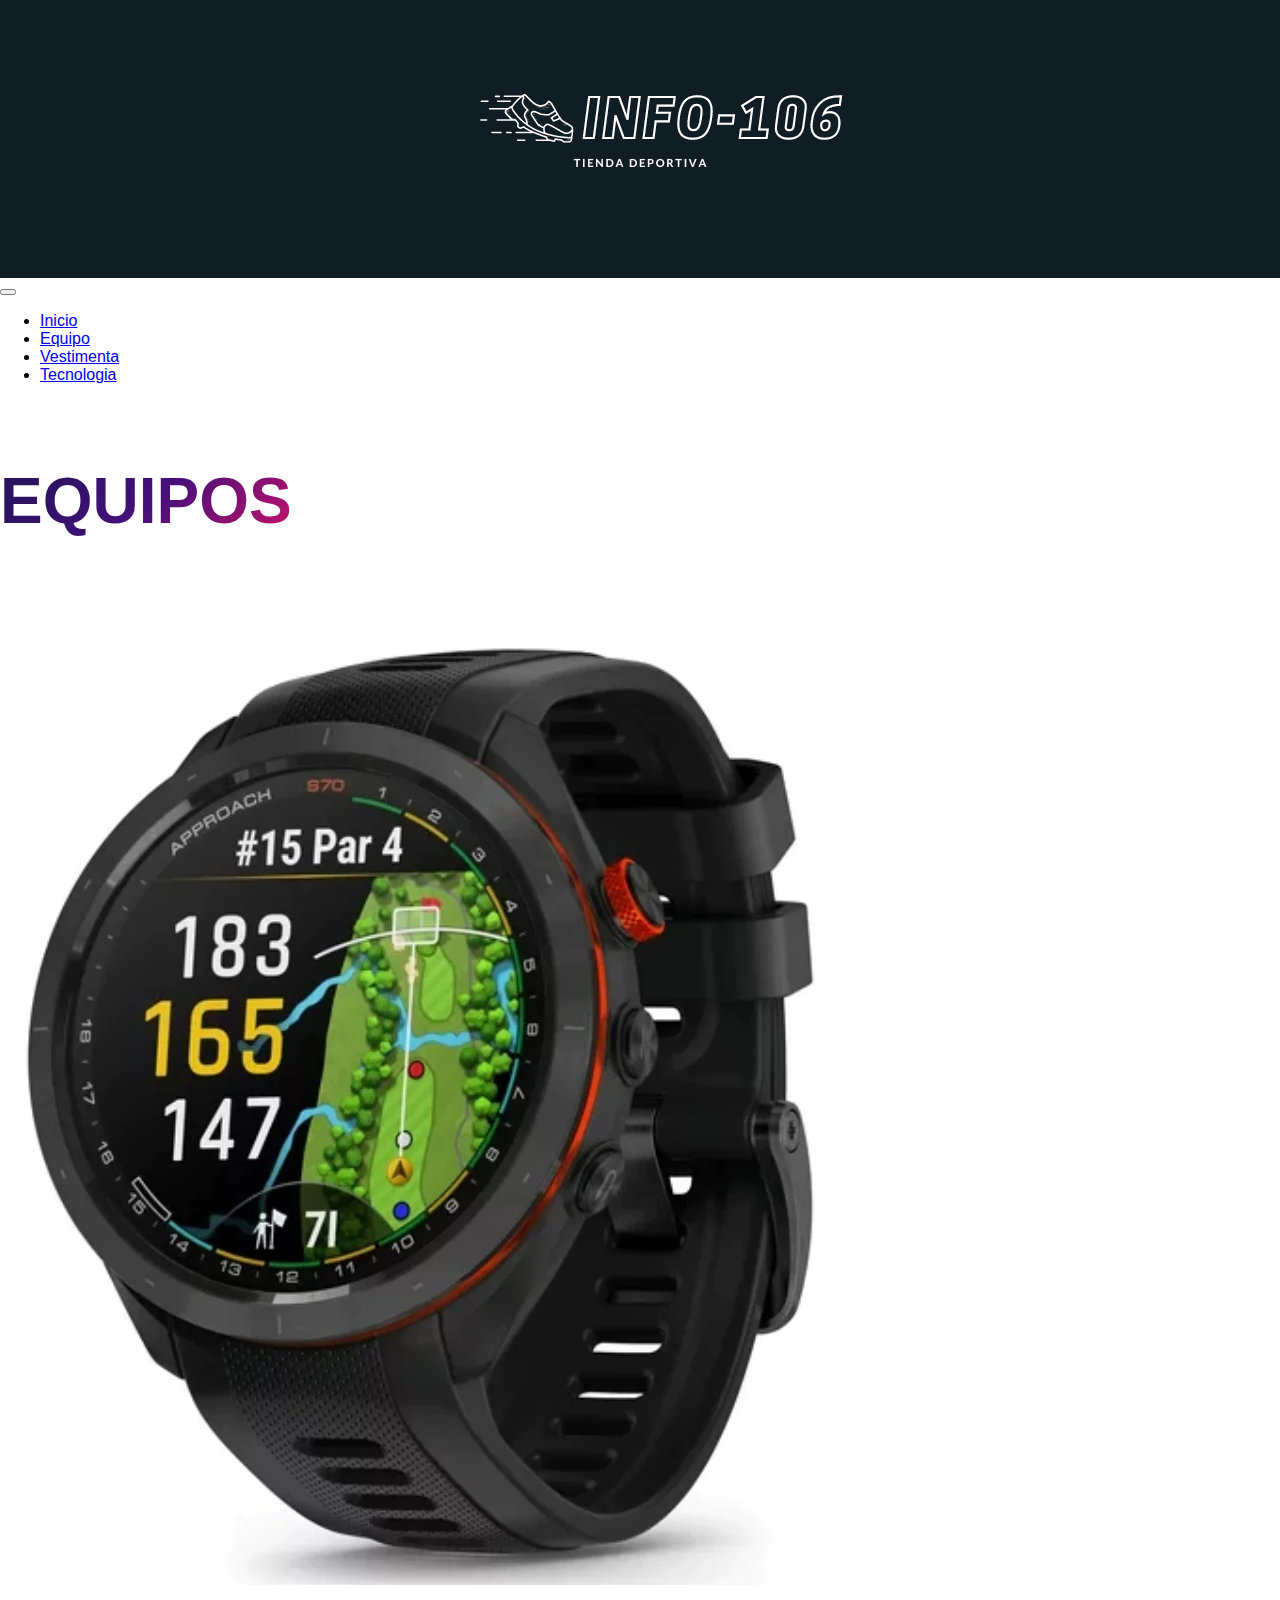
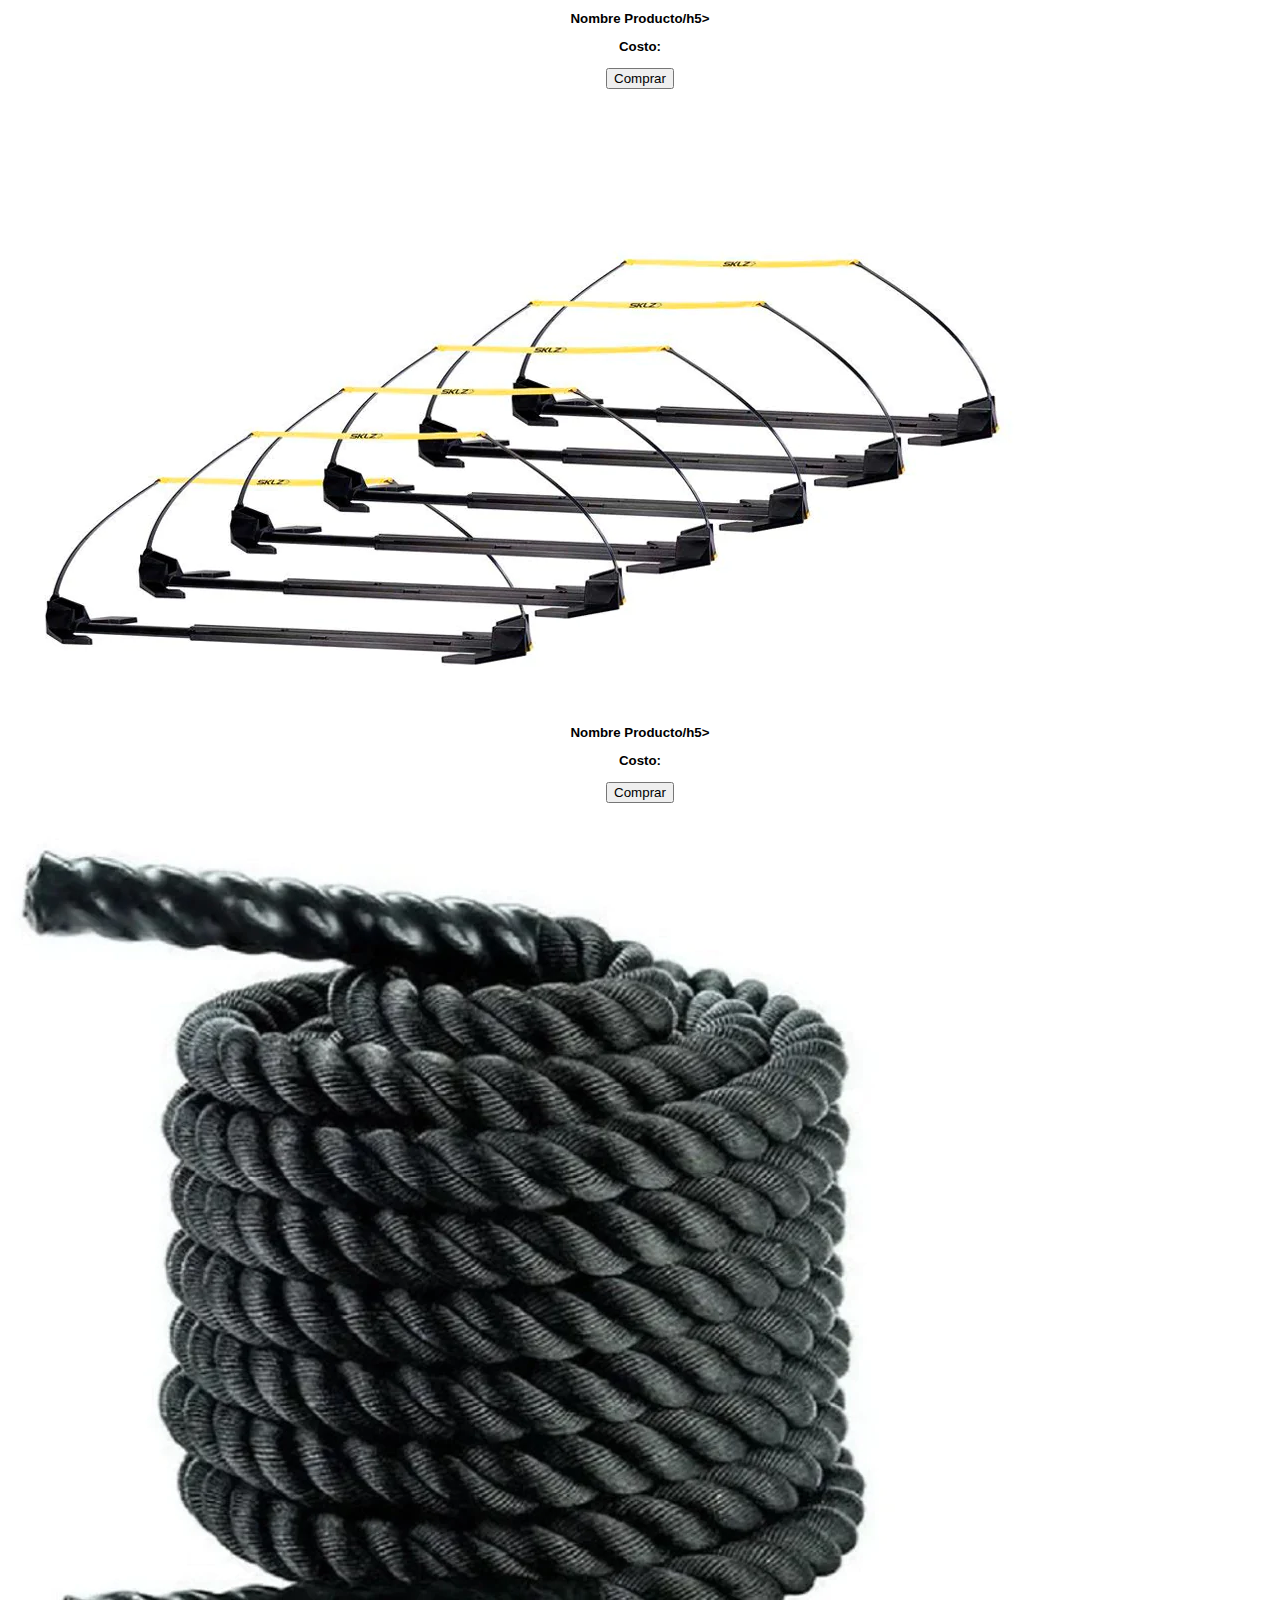
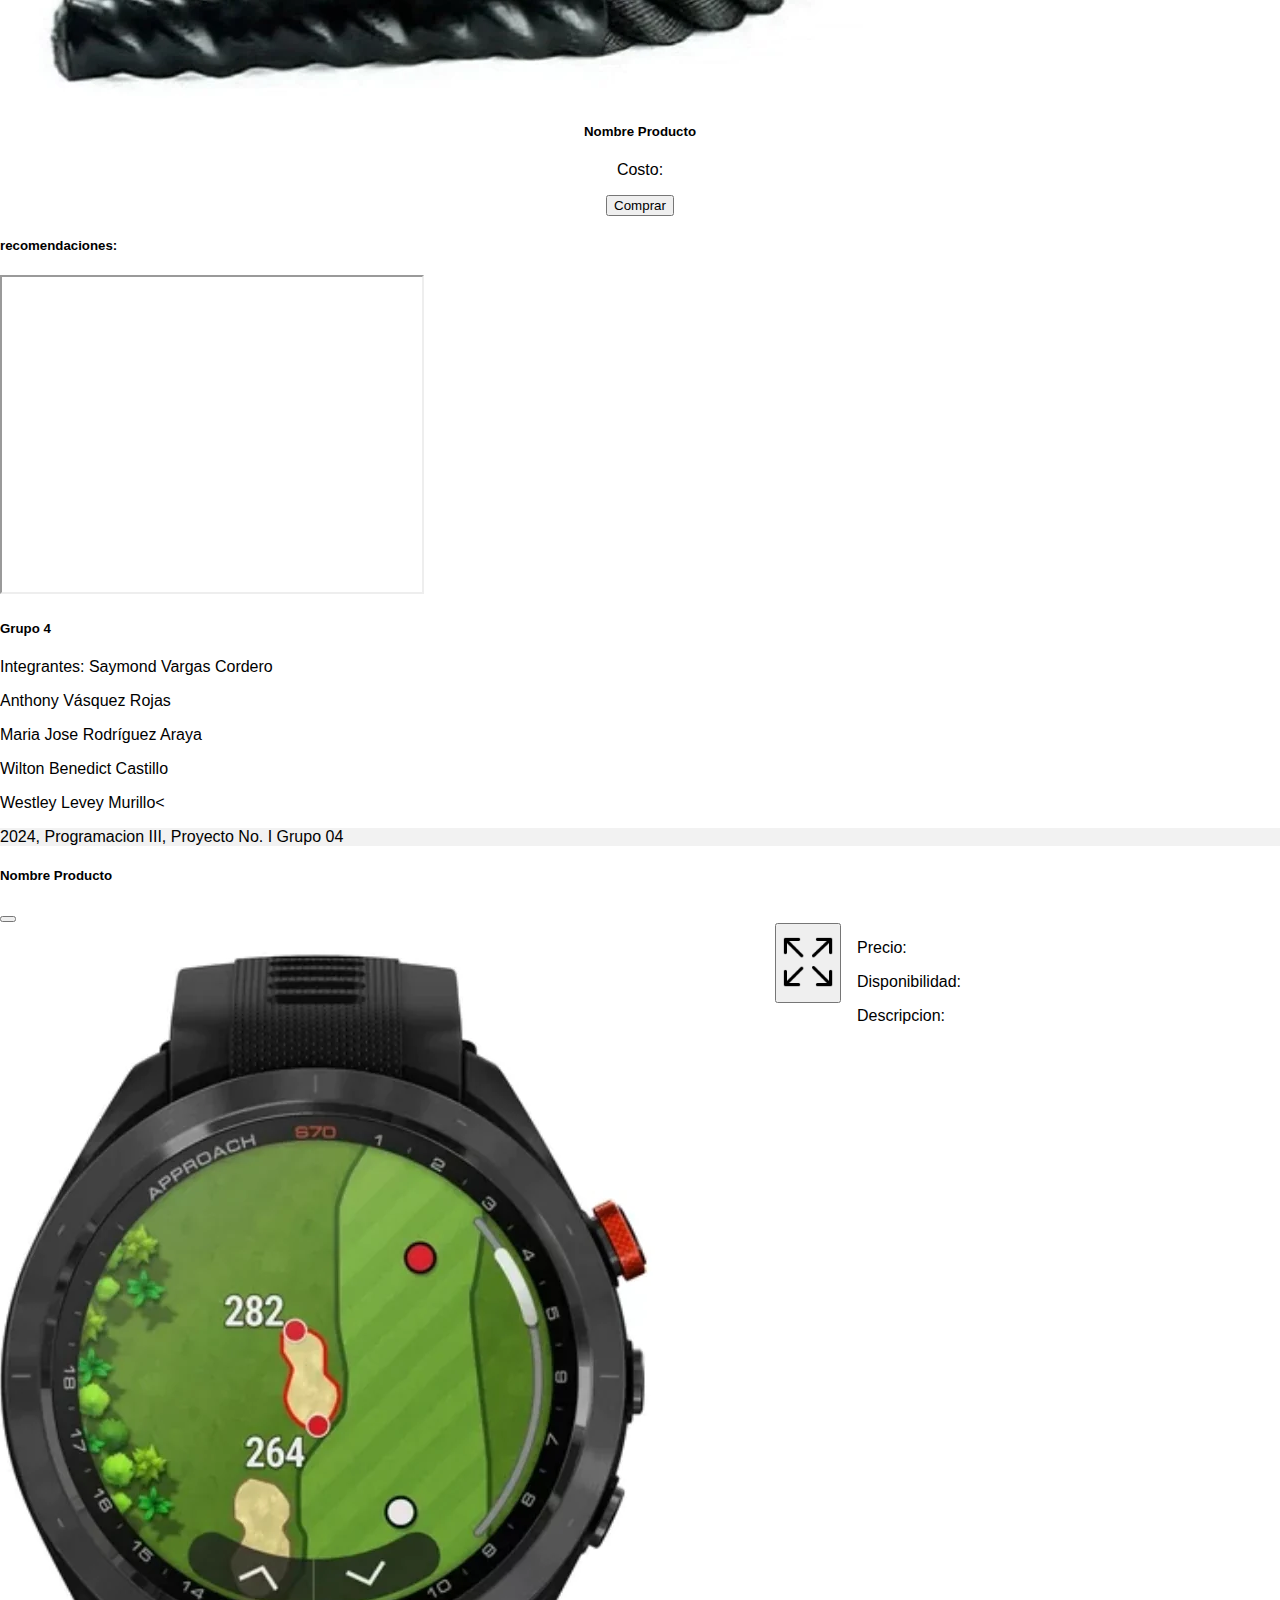
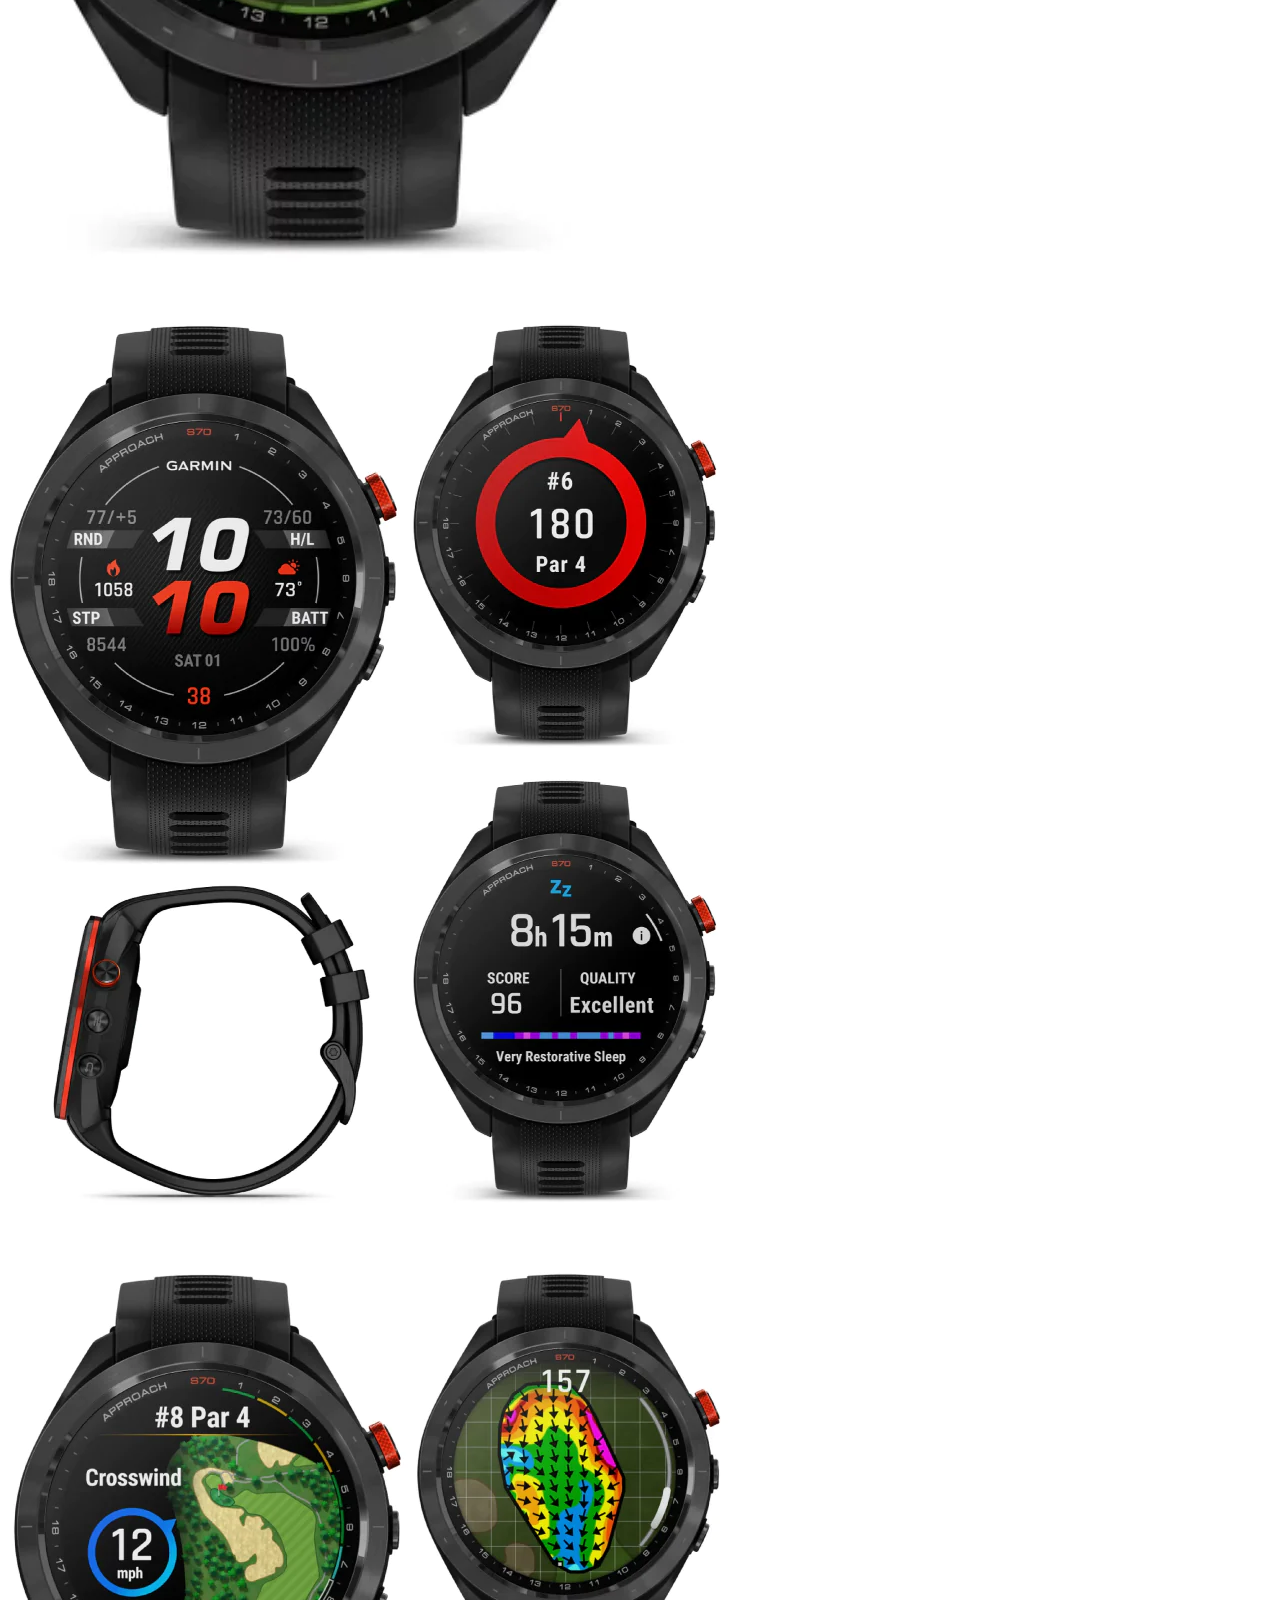
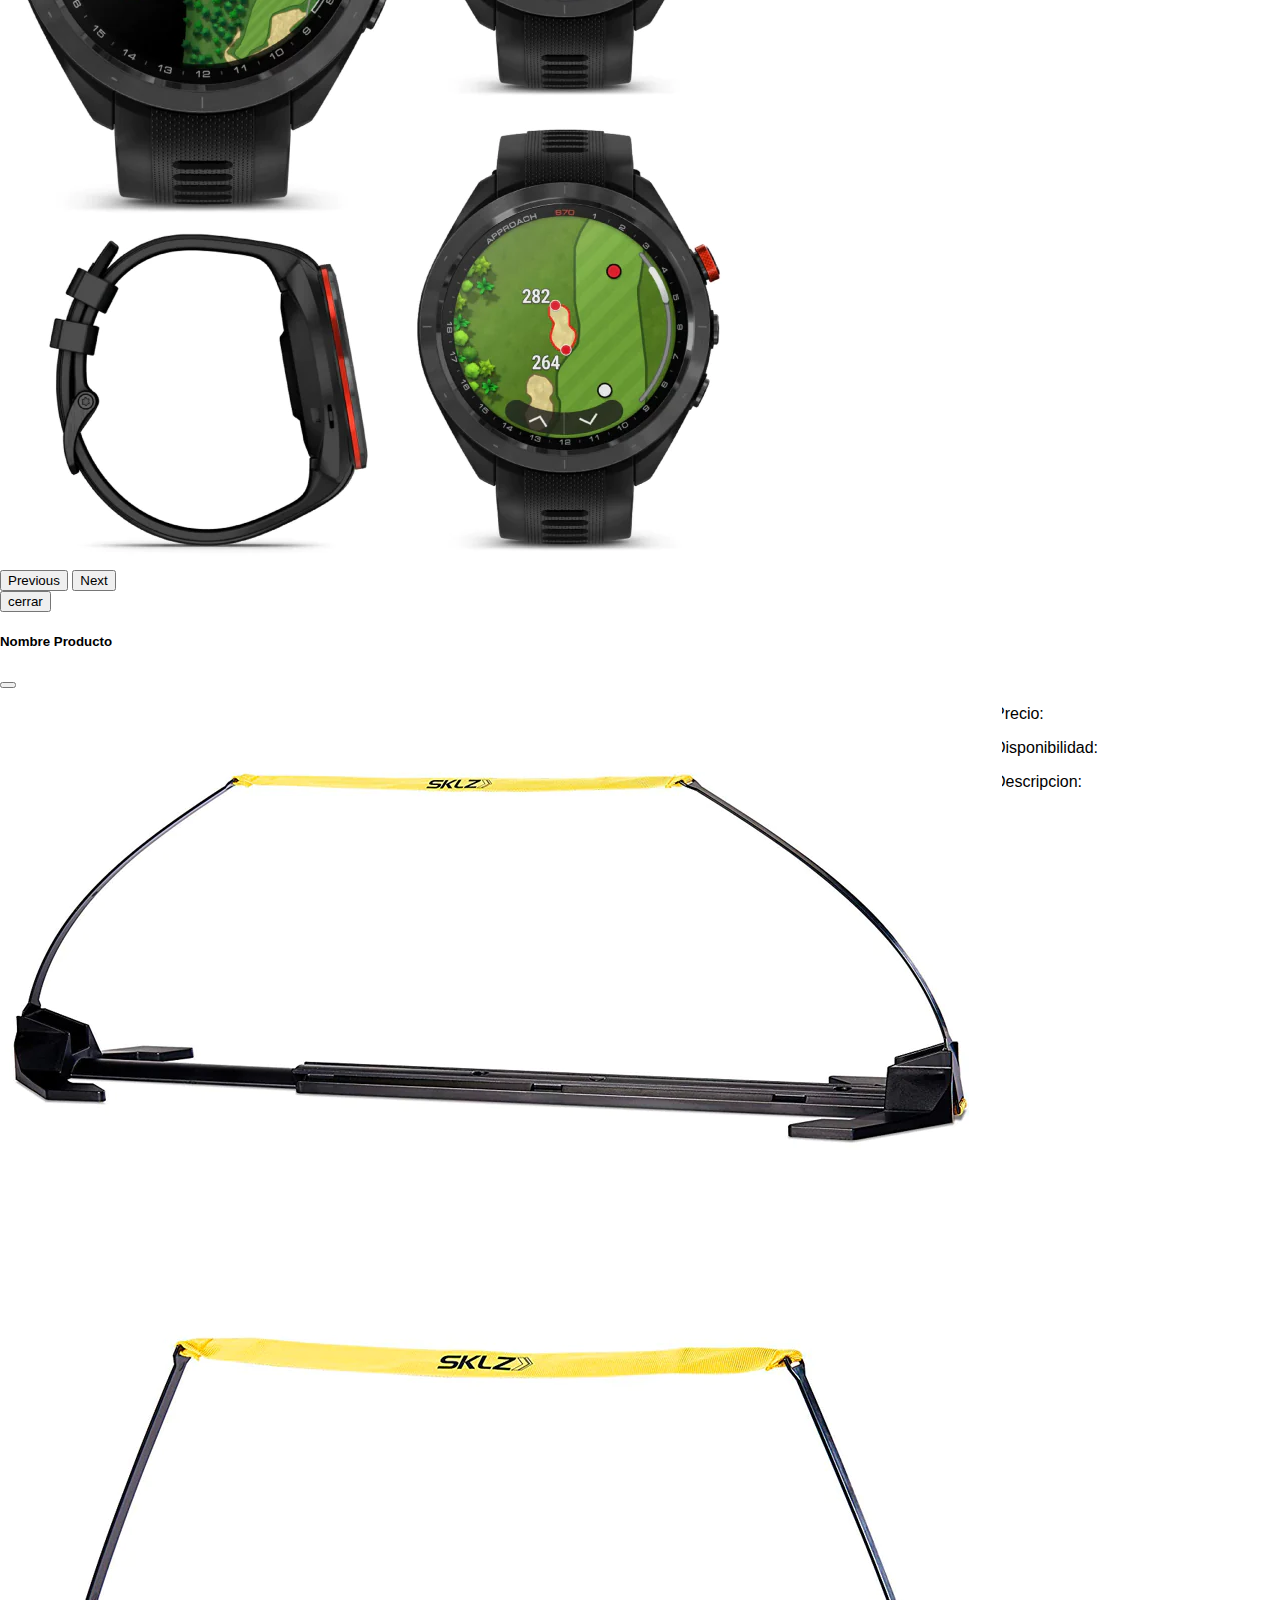
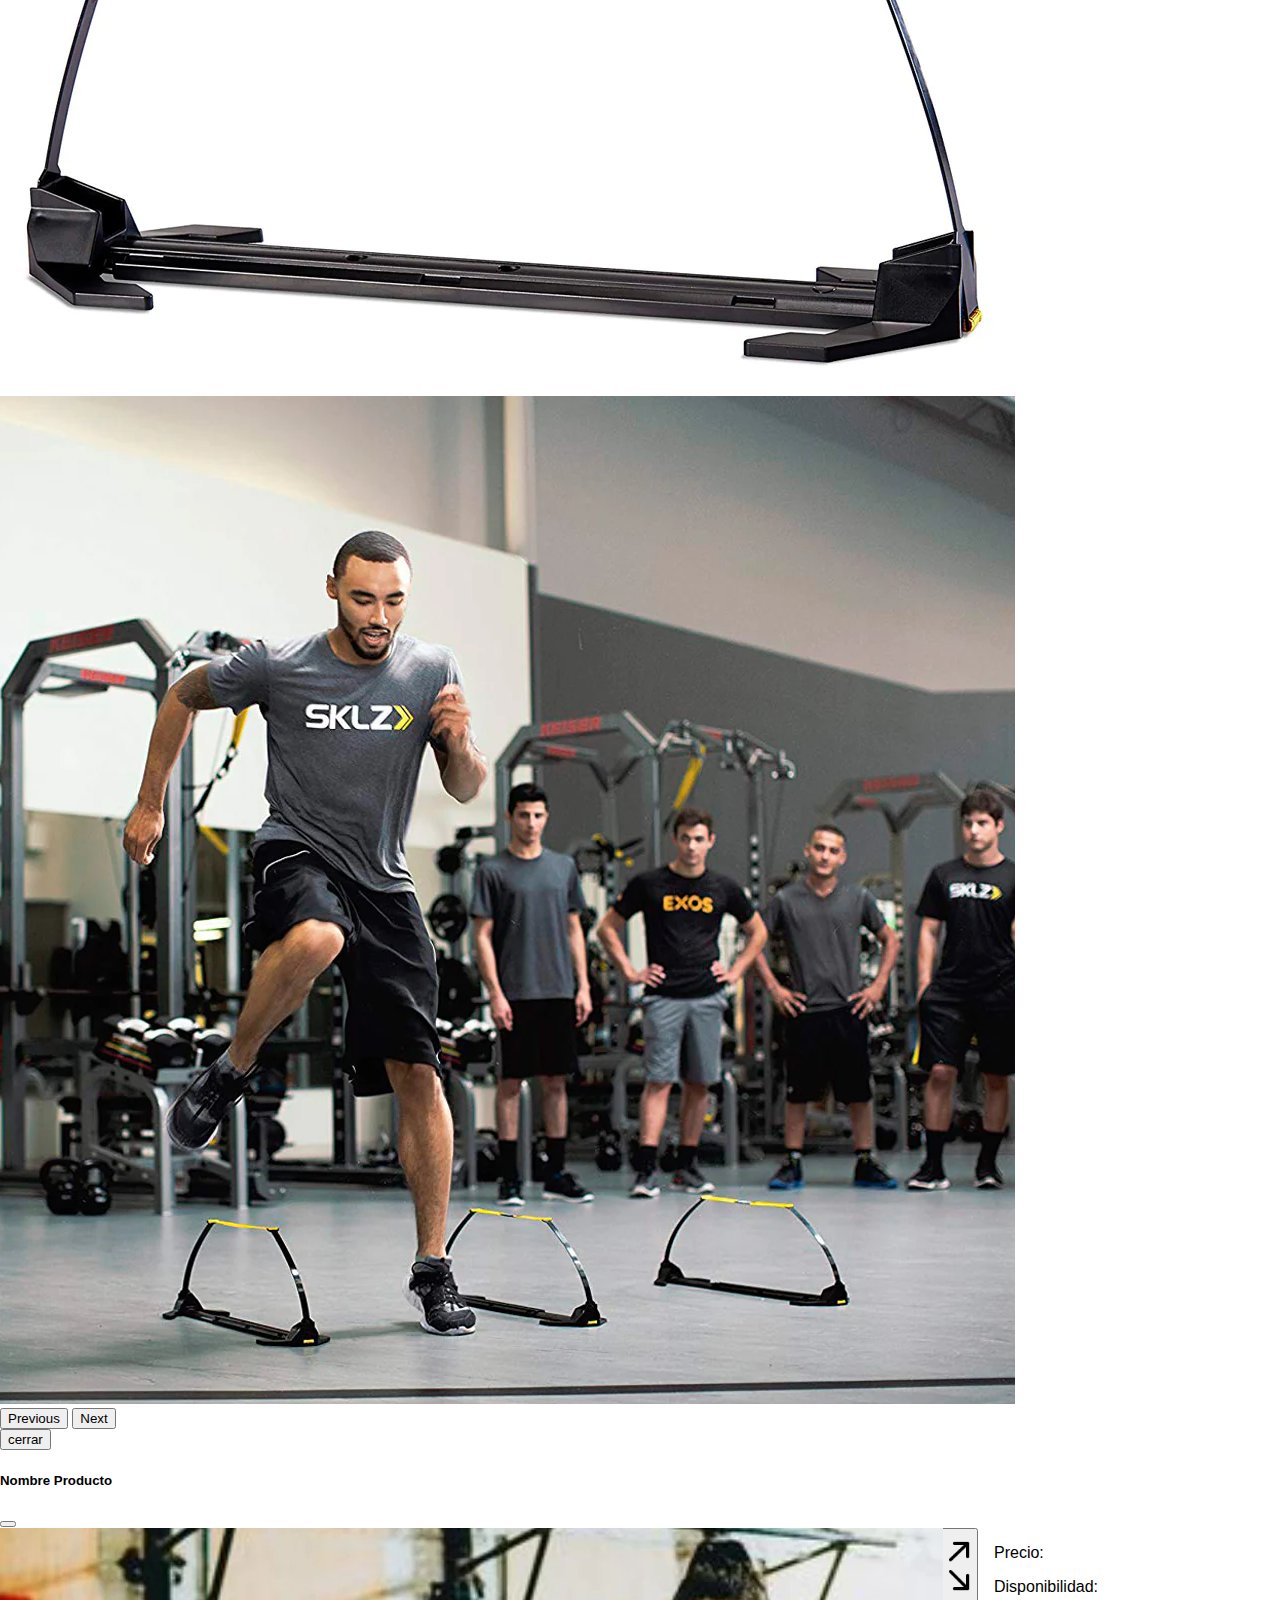
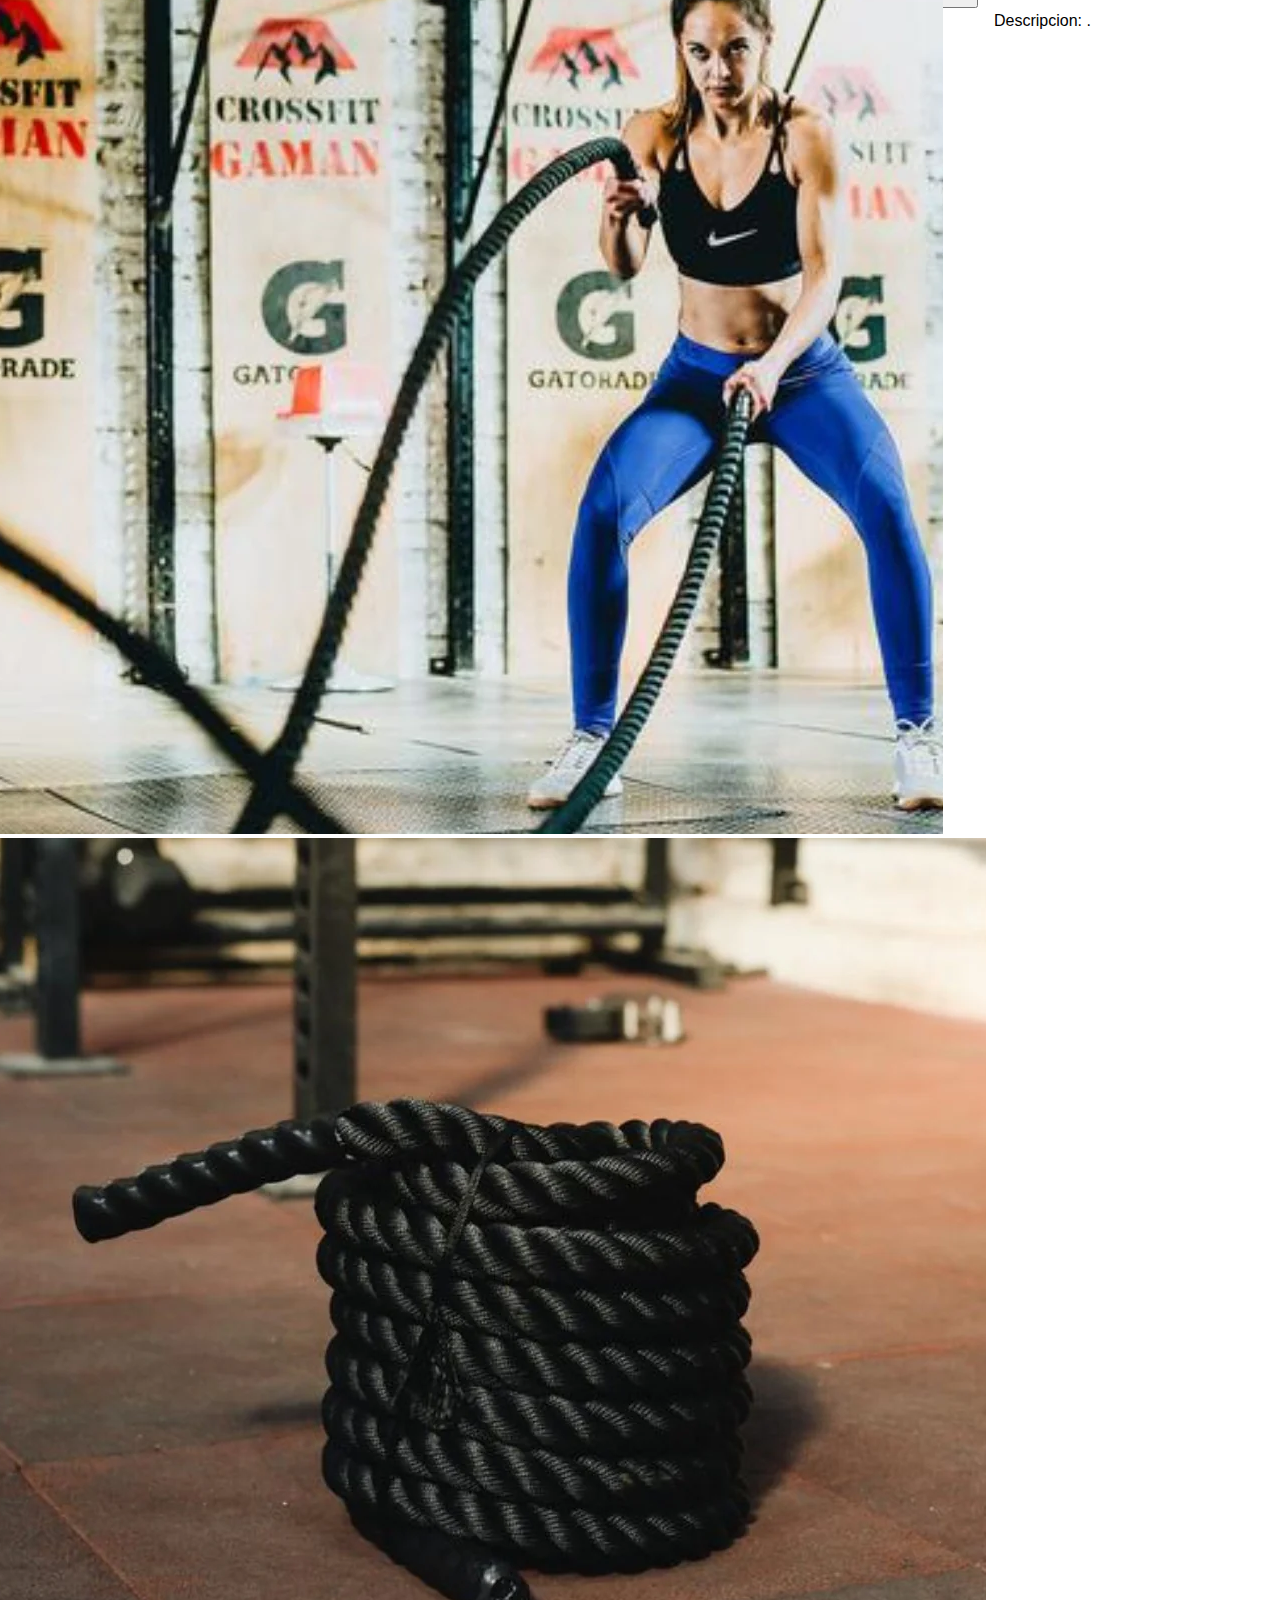
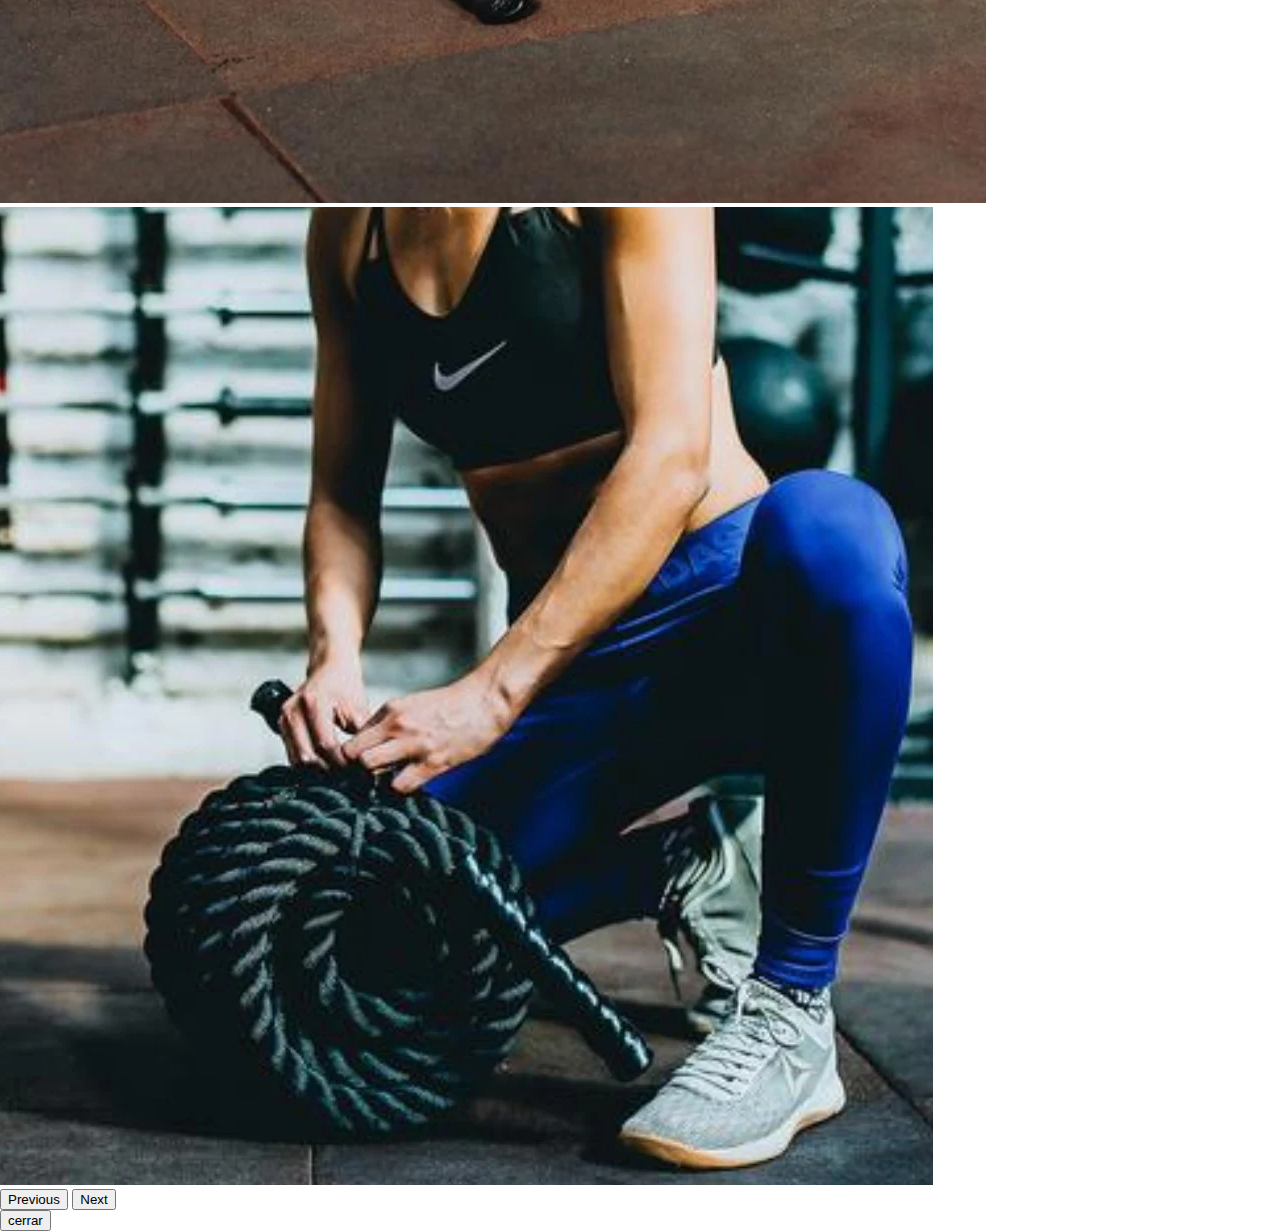
<file: equipo.html>
<!DOCTYPE html>
<html lang="en">
  <head>
    <meta charset="UTF-8" />
    <meta name="viewport" content="width=device-width, initial-scale=1.0" />
    <title>Equipos</title>
    <!-- Referencia al CDN de BootStrap del https://getbootstrap.com/docs/5.3/getting-started/download/-->
    <link
      href="https://cdn.jsdelivr.net/npm/bootstrap@5.3.2/dist/css/bootstrap.min.css"
      rel="stylesheet"
      integrity="sha384-T3c6CoIi6uLrA9TneNEoa7RxnatzjcDSCmG1MXxSR1GAsXEV/Dwwykc2MPK8M2HN"
      crossorigin="anonymous"
    />
    <link rel="stylesheet" href="CSS/styles.css" />
    <link rel="stylesheet" href="CSS/magnify.css" />
  </head>
  <body>
    <!--HEADER-->
    <div class="header" id="hide">
      <img src="IMG/Logo.png">
    </div>

    <!--NAV -->
    <nav class="navbar navbar-expand-lg bg-body-tertiary">
      <div class="container-fluid">
        
        <button
          class="navbar-toggler"
          type="button"
          data-bs-toggle="collapse"
          data-bs-target="#navbarNav"
          aria-controls="navbarNav"
          aria-expanded="false"
          aria-label="Toggle navigation"
        >
          <span class="navbar-toggler-icon"></span>
        </button>
        <div class="collapse navbar-collapse" id="navbarNav">
          <ul class="navbar-nav">
            <li class="nav-item">
              <a class="nav-link active" aria-current="page" href="index.html">Inicio</a>
            </li>
            <li class="nav-item">
              <a class="nav-link" href="equipo.html">Equipo</a>
            </li>
            <li class="nav-item">
              <a class="nav-link" href="vestimenta.html">Vestimenta</a>
            </li>
            <li class="nav-item">
              <a class="nav-link" href="tecnologia.html">Tecnologia</a>
            </li>
          </ul>
        </div>
      </div>
    </nav>

    <!-- TITULO-->
    <div class="container responsive">
      <div class="row">
        <div class="col-md-12 text-center">
          <h3 class="animate-charcter"> EQUIPOS</h3>
        </div>
      </div>
    </div>

    <!--CARD GROUP-->
    <div class="card-group">
      <div class="card">
        <img src="IMG/OFR1.png" class="card-img-top" alt="..." />
        <div class="card-body" style="text-align: center;">
          <h5 class="card-title">Nombre Producto/h5>
          <p class="card-text">
            Costo: 
          </p>
          <button
            type="button"
            class="btn btn-primary"
            data-bs-toggle="modal"
            data-bs-target="#Modal1"
          >
            Comprar
          </button>
        </div>
        <div class="card-footer">
          <small class="text-body-secondary"></small>
        </div>
      </div>
      <div class="card">
        <img src="IMG/OFR2.png" class="card-img-top" alt="..." />
        <div class="card-body" style="text-align: center;">
          <h5 class="card-title">Nombre Producto/h5>
          <p class="card-text">
            Costo: 
          </p>
          <button
            type="button"
            class="btn btn-primary"
            data-bs-toggle="modal"
            data-bs-target="#Modal2"
          >
            Comprar
          </button>
        </div>
        <div class="card-footer">
          <small class="text-body-secondary"></small>
        </div>
      </div>
      <div class="card">
        <img src="IMG/OFR3.png" class="card-img-top" alt="..." />
        <div class="card-body" style="text-align: center;">
          <h5 class="card-title">Nombre Producto</h5>
          <p class="card-text">
            Costo: 
          </p>
          <button
            type="button"
            class="btn btn-primary"
            data-bs-toggle="modal"
            data-bs-target="#Modal3"
          >
            Comprar
          </button>
        </div>
        <div class="card-footer">
          <small class="text-body-secondary"></small>
        </div>
      </div>
    </div>

    <!--FOOTER-->
    <footer class="bg-body-tertiary text-center text-lg-start">
      <!-- Grid container -->
      <div class="container p-4">
        <!--Grid row-->
        <div class="row">
          <!--Grid column-->
          <div class="col-lg-6 col-md-12 mb-4 mb-md-0">
            <h5 class="text-uppercase">recomendaciones:</h5>

            <iframe width="420" height="315"
            src="https://www.youtube.com/embed/gp1DcvVtyf4?si=_JQ7qVs5XQ-VNvhB">
            </iframe>
          </div>
          <!--Grid column-->

          <!--Grid column-->
          <div class="col-lg-6 col-md-12 mb-4 mb-md-0">
            <h5 class="text-uppercase">Grupo 4</h5>

            <p>Integrantes: Saymond Vargas Cordero
            </p>
            <p>Anthony Vásquez Rojas </p>
            <p>              Maria Jose Rodríguez Araya</p>
            <p>              Wilton Benedict Castillo
            </p>
            <p> Westley Levey Murillo<</p>
          </div>
          <!--Grid column-->
        </div>
        <!--Grid row-->
      </div>
      <!-- Grid container -->

      <!-- Copyright -->
      <div
        class="text-center p-3"
        style="background-color: rgba(0, 0, 0, 0.05)"
      >
        2024, Programacion III, Proyecto No. I
        <a class="text-body">Grupo 04</a>
      </div>
      <!-- Copyright -->
    </footer>

    <!--MODALS-->

    <!-- Producto 01 -->
    <div
      class="modal fade"
      id="Modal1"
      tabindex="-1"
      aria-labelledby="Modal1"
      aria-hidden="true"
    >
      <div class="modal-dialog modal-xl">
        <div class="modal-content">
          <div class="modal-header">
            <h5 class="modal-title" id="Modal1">Nombre Producto</h5>
            <button
              type="button"
              class="btn-close"
              data-bs-dismiss="modal"
              aria-label="Close"
            ></button>
          </div>
          <div class="modal-body">
            <section class="layout">
              <div style="height: 70%; width: 70%;"> 
                <div id="ModalCarousel" class="carousel slide" data-bs-ride="carousel" >
                  <div class="carousel-inner" >
                    <div class="carousel-item active">
                      <a href="IMG/OFR1A.png">
                        <img src="IMG/OFR1A.png" class="d-block w-100 zoom">
                      </a>
                      <!-- <img src="IMG/OFR1A.png" class="d-block w-100 zoom" id="zoom" alt="..."> -->
                    </div>
                    <div class="carousel-item">
                      <a href="IMG/OFR1B.png">
                        <img src="IMG/OFR1B.png" class="d-block w-100 zoom">
                      </a>
                    </div>
                    <div class="carousel-item">
                      <a href="IMG/OFR1C.png">
                        <img src="IMG/OFR1C.png" class="d-block w-100 zoom">
                      </a>
                    </div>
                  </div>
                  <button class="carousel-control-prev" type="button" data-bs-target="#ModalCarousel" data-bs-slide="prev">
                    <span class="carousel-control-prev-icon" aria-hidden="true"></span>
                    <span class="visually-hidden">Previous</span>
                  </button>
                  <button class="carousel-control-next" type="button" data-bs-target="#ModalCarousel" data-bs-slide="next">
                    <span class="carousel-control-next-icon" aria-hidden="true"></span>
                    <span class="visually-hidden">Next</span>
                  </button>
                </div>
              
              </div>
              <button onclick="toggleContent()" class="btn btn-light" id="zoom2"><img id="zoom" src="IMG/zoom.png" alt=""></button>
              <div id="toggleContent"  style="height: 70%; width: 70%;" class="descrip">
                <p>Precio: </p>
                <p>Disponibilidad: </p>
                <p>Descripcion: </p>
              </div>
            </section>

          </div>
          <div class="modal-footer">
            <button
              type="button"
              class="btn btn-secondary"
              data-bs-dismiss="modal"
            >
              cerrar
            </button>
          </div>
        </div>
      </div>
    </div>

    <!-- Producto 02 -->
    <div
      class="modal fade"
      id="Modal2"
      tabindex="-1"
      aria-labelledby="Modal2"
      aria-hidden="true"
    >
      <div class="modal-dialog modal-xl">
        <div class="modal-content">
          <div class="modal-header">
            <h5 class="modal-title" id="Modal2">Nombre Producto</h5>
            <button
              type="button"
              class="btn-close"
              data-bs-dismiss="modal"
              aria-label="Close"
            ></button>
          </div>
          <div class="modal-body">
            <section class="layout">
              <div style="height: 70%; width: 70%;"> 
                <div id="ModalCarousel2" class="carousel slide" data-bs-ride="carousel" >
                  <div class="carousel-inner" >
                    <div class="carousel-item active">
                      <a href="IMG/OFR2A.png">
                        <img src="IMG/OFR2A.png" class="d-block w-100 zoom">
                      </a>
                      <!-- <img src="IMG/OFR1A.png" class="d-block w-100 zoom" id="zoom" alt="..."> -->
                    </div>
                    <div class="carousel-item">
                      <a href="IMG/OFR2B.png">
                        <img src="IMG/OFR2B.png" class="d-block w-100 zoom">
                      </a>
                    </div>
                    <div class="carousel-item">
                      <a href="IMG/OFR2C.png">
                        <img src="IMG/OFR2C.png" class="d-block w-100 zoom">
                      </a>
                    </div>
                  </div>
                  <button class="carousel-control-prev" type="button" data-bs-target="#ModalCarousel2" data-bs-slide="prev">
                    <span class="carousel-control-prev-icon" aria-hidden="true"></span>
                    <span class="visually-hidden">Previous</span>
                  </button>
                  <button class="carousel-control-next" type="button" data-bs-target="#ModalCarousel2" data-bs-slide="next">
                    <span class="carousel-control-next-icon" aria-hidden="true"></span>
                    <span class="visually-hidden">Next</span>
                  </button>
                </div>
              </div>
              <button onclick="toggleContent()" class="btn btn-light" id="zoom2"><img id="zoom" src="IMG/zoom.png" alt=""></button>
              <div id="toggleContent" style="height: 70%; width: 70%;" class="descrip">
                <p>Precio: </p>
                <p>Disponibilidad: </p>
                <p>Descripcion:  </p>
              </div>
            </section>

          </div>
          <div class="modal-footer">
            <button
              type="button"
              class="btn btn-secondary"
              data-bs-dismiss="modal"
            >
              cerrar
            </button>
          </div>
        </div>
      </div>
    </div>

    <!-- Producto 03 -->
    <div
    class="modal fade"
    id="Modal3"
    tabindex="-1"
    aria-labelledby="Modal3"
    aria-hidden="true"
  >
    <div class="modal-dialog modal-xl">
      <div class="modal-content">
        <div class="modal-header">
          <h5 class="modal-title" id="Modal3">Nombre Producto</h5>
          <button
            type="button"
            class="btn-close"
            data-bs-dismiss="modal"
            aria-label="Close"
          ></button>
        </div>
        <div class="modal-body">
          <section class="layout">
            <div style="height: 70%; width: 70%;"> 
              <div id="ModalCarousel3" class="carousel slide" data-bs-ride="carousel" >
                <div class="carousel-inner" >
                  <div class="carousel-item active">
                    <a href="IMG/OFR3A.png">
                      <img src="IMG/OFR3A.png" class="d-block w-100 zoom">
                    </a>
                    <!-- <img src="IMG/OFR1A.png" class="d-block w-100 zoom" id="zoom" alt="..."> -->
                  </div>
                  <div class="carousel-item">
                    <a href="IMG/OFR3B.png">
                      <img src="IMG/OFR3B.png" class="d-block w-100 zoom">
                    </a>
                  </div>
                  <div class="carousel-item">
                    <a href="IMG/OFR3C.png">
                      <img src="IMG/OFR3C.png" class="d-block w-100 zoom">
                    </a>
                  </div>
                </div>
                <button class="carousel-control-prev" type="button" data-bs-target="#ModalCarousel3" data-bs-slide="prev">
                  <span class="carousel-control-prev-icon" aria-hidden="true"></span>
                  <span class="visually-hidden">Previous</span>
                </button>
                <button class="carousel-control-next" type="button" data-bs-target="#ModalCarousel3" data-bs-slide="next">
                  <span class="carousel-control-next-icon" aria-hidden="true"></span>
                  <span class="visually-hidden">Next</span>
                </button>
              </div>
            
            </div>
            <button onclick="toggleContent()" class="btn btn-light" id="zoom2"><img id="zoom" src="IMG/zoom.png" alt=""></button>
            <div id="toggleContent" style="height: 70%; width: 70%;" class="descrip">
              <p>Precio: </p>
              <p>Disponibilidad: </p>
              <p>Descripcion:  .</p>
            </div>
          </section>

        </div>
        <div class="modal-footer">
          <button
            type="button"
            class="btn btn-secondary"
            data-bs-dismiss="modal"
          >
            cerrar
          </button>
        </div>
      </div>
    </div>
  </div>
  
    <!-- Referencia a script de JS, Bootstrap, jQuery-->
    <script
      src="https://cdn.jsdelivr.net/npm/bootstrap@5.3.2/dist/js/bootstrap.bundle.min.js"
      integrity="sha384-C6RzsynM9kWDrMNeT87bh95OGNyZPhcTNXj1NW7RuBCsyN/o0jlpcV8Qyq46cDfL"
      crossorigin="anonymous"
    ></script>
    <script src="https://ajax.googleapis.com/ajax/libs/jquery/3.7.1/jquery.min.js"></script>
    <script src="JS/jquery.magnify.js"></script>
    <script src="JS/jquery.countdown.js"></script>
    <script src="JS/JavaScript.js"></script>


  </body>
</html>
</file>
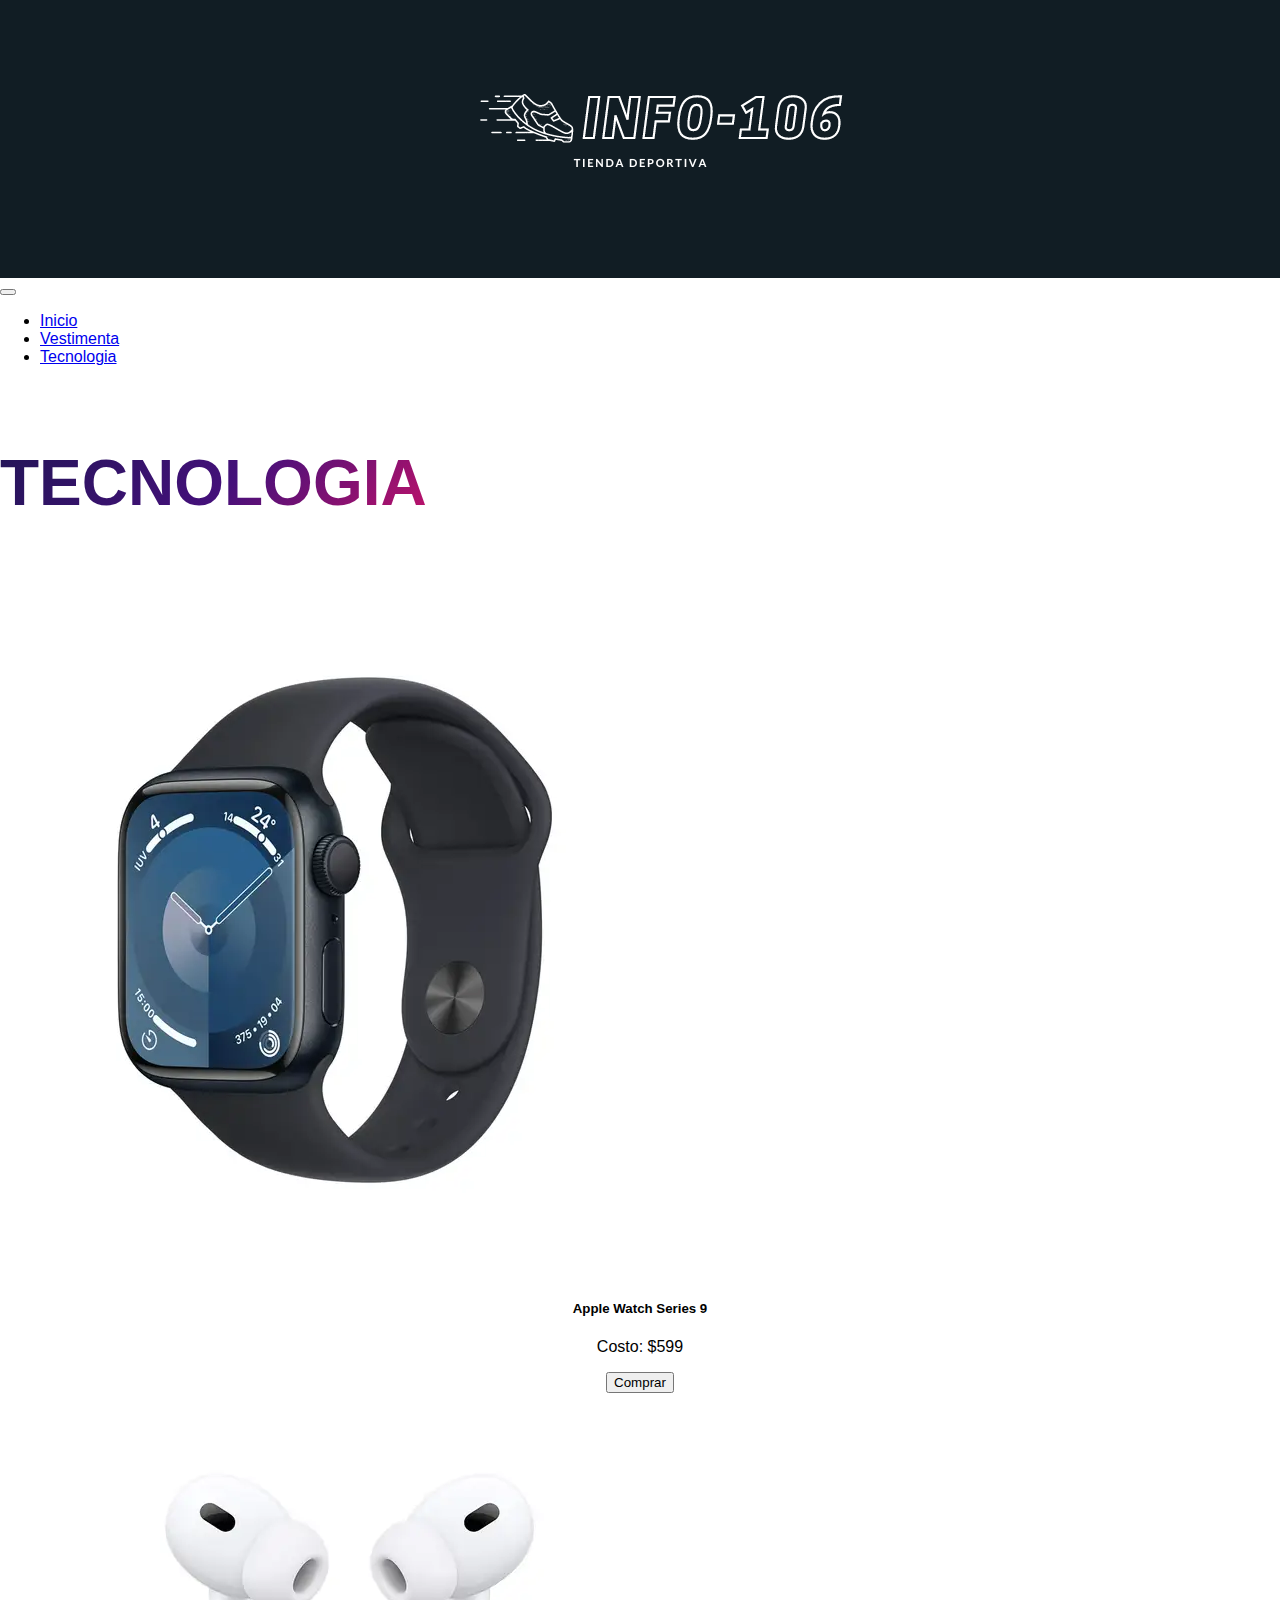
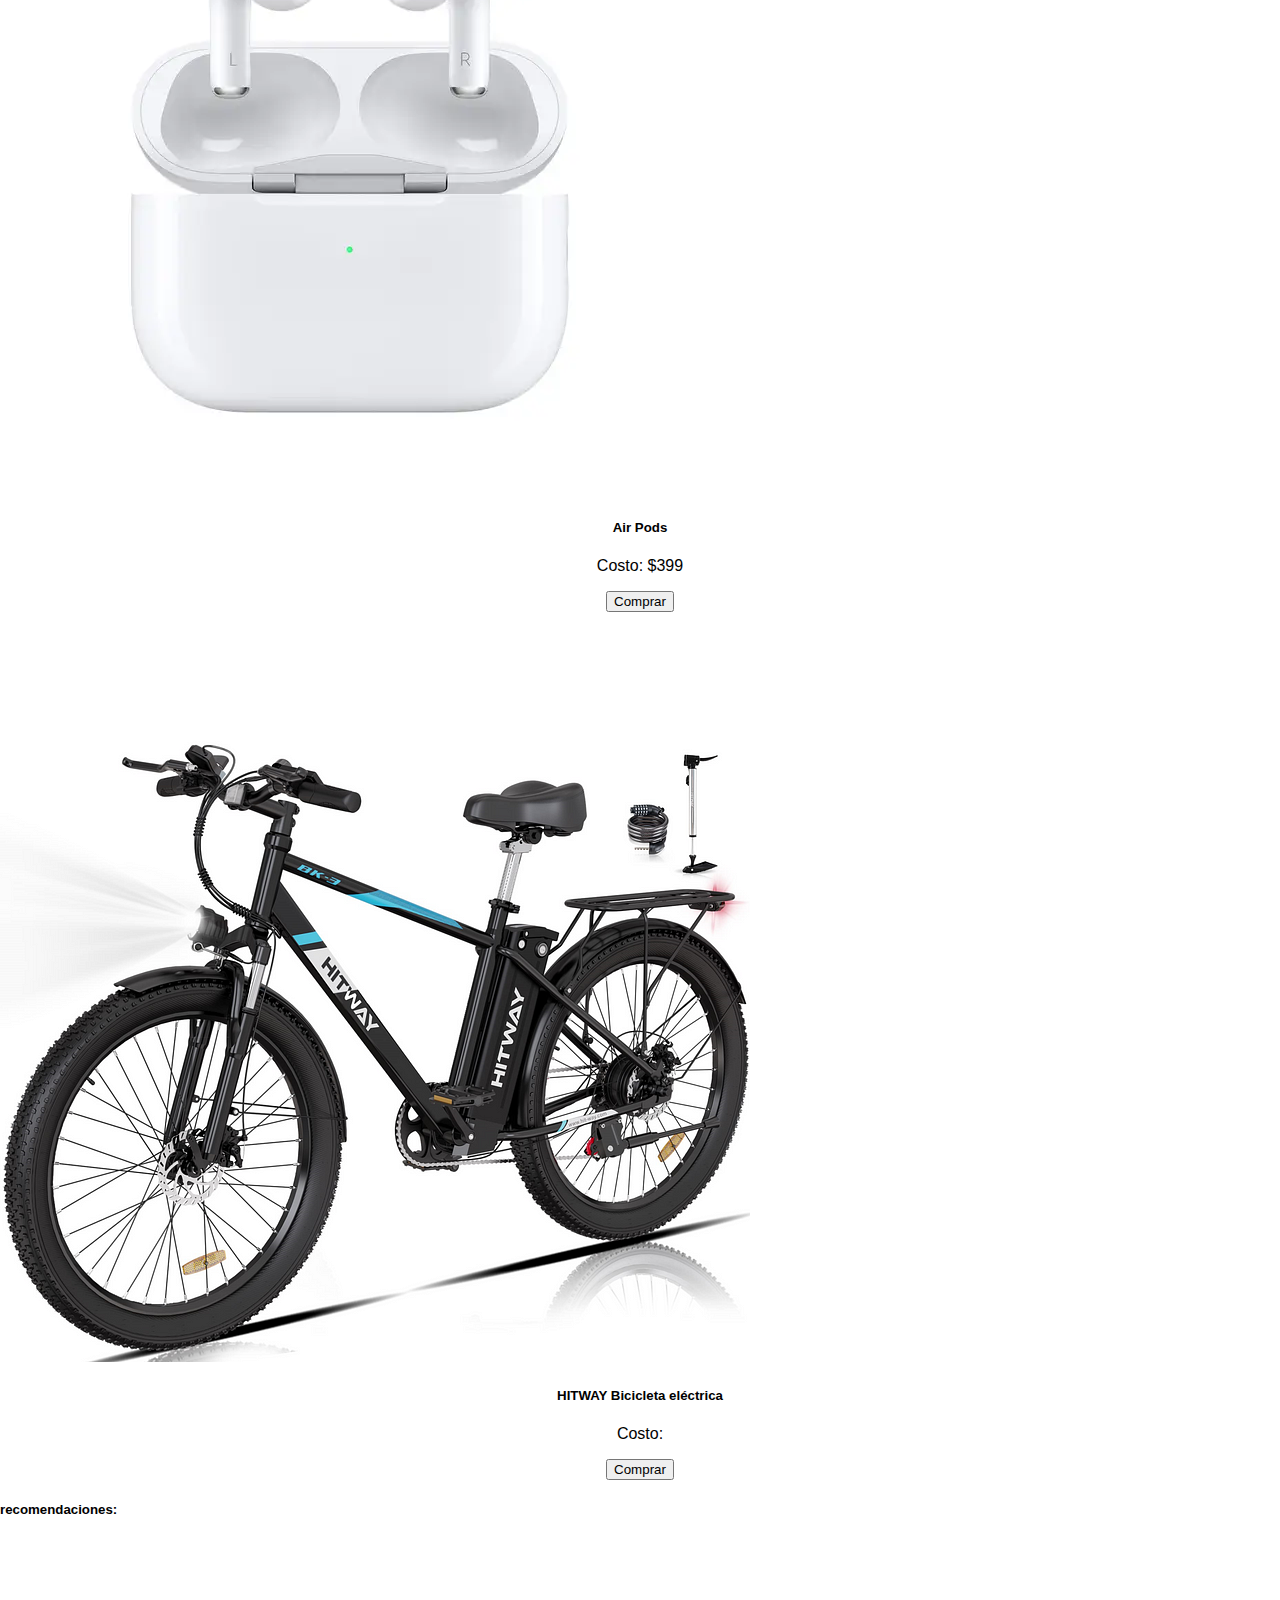
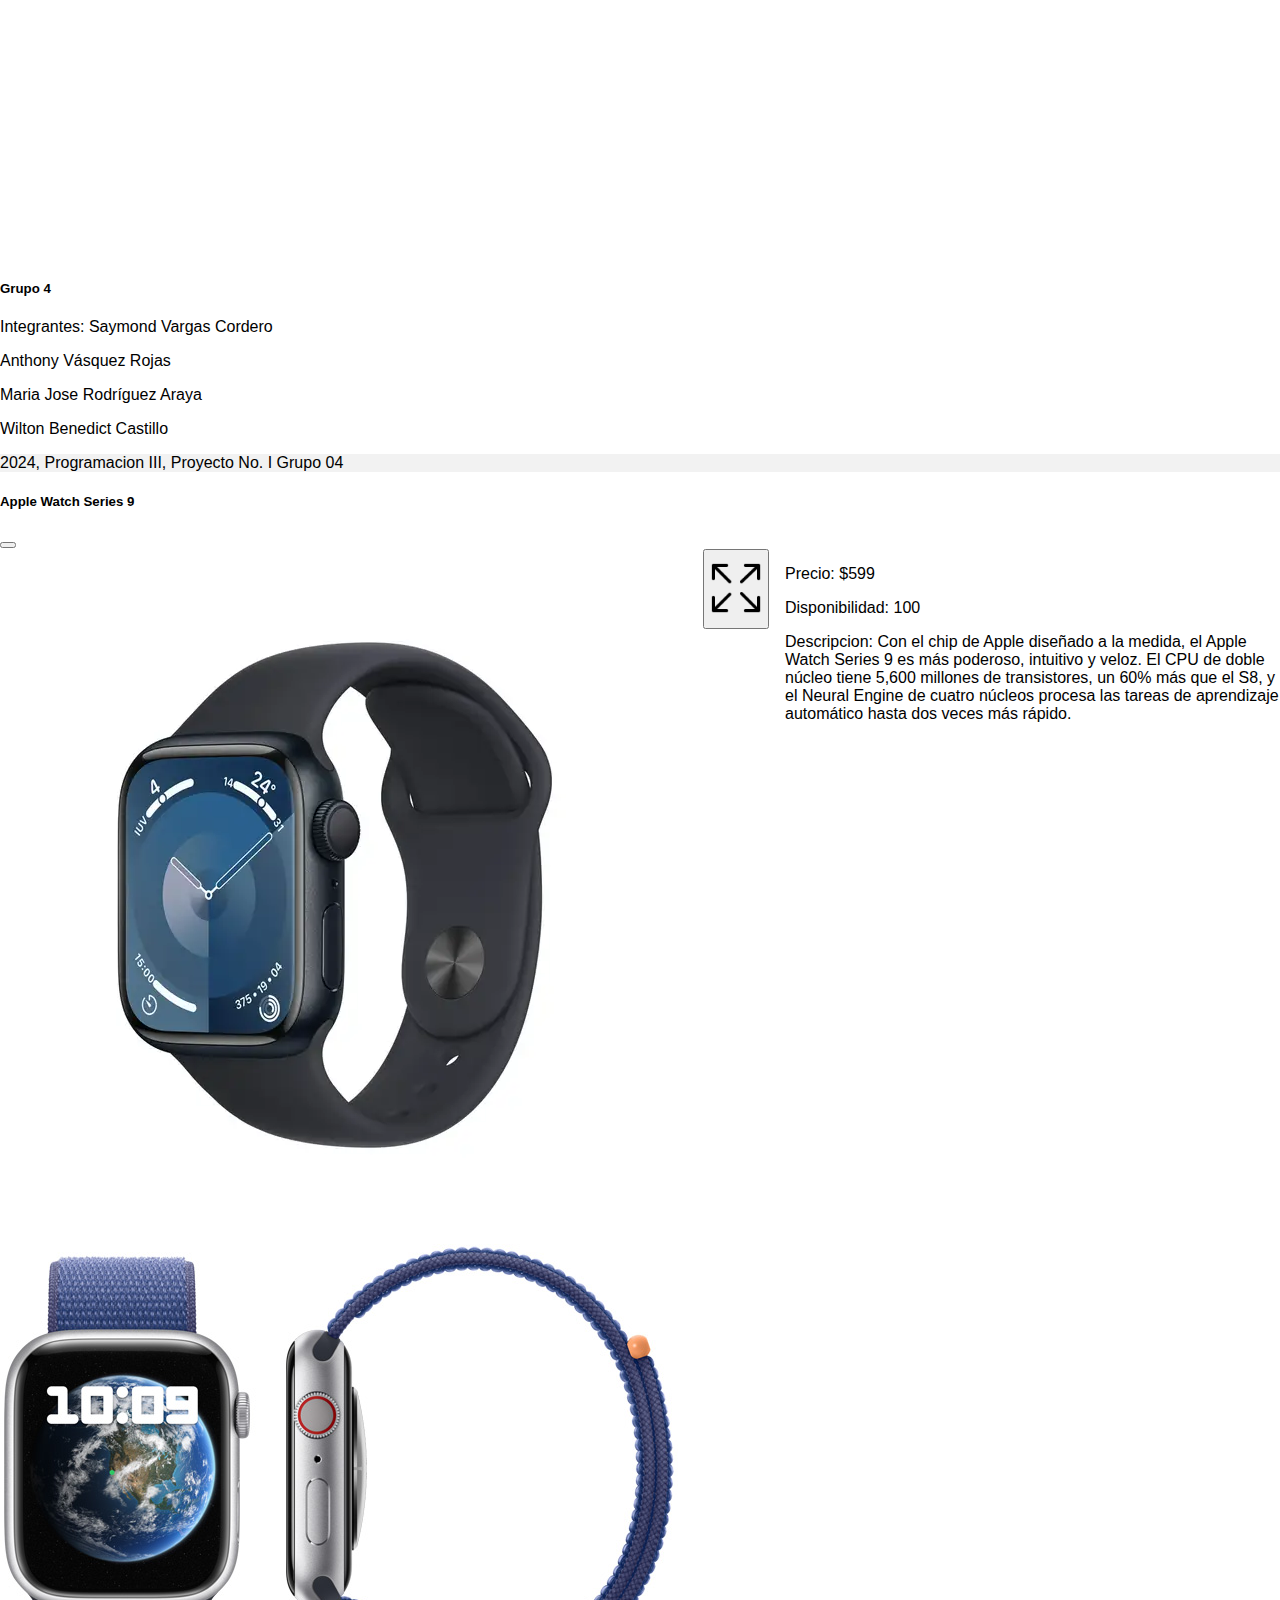
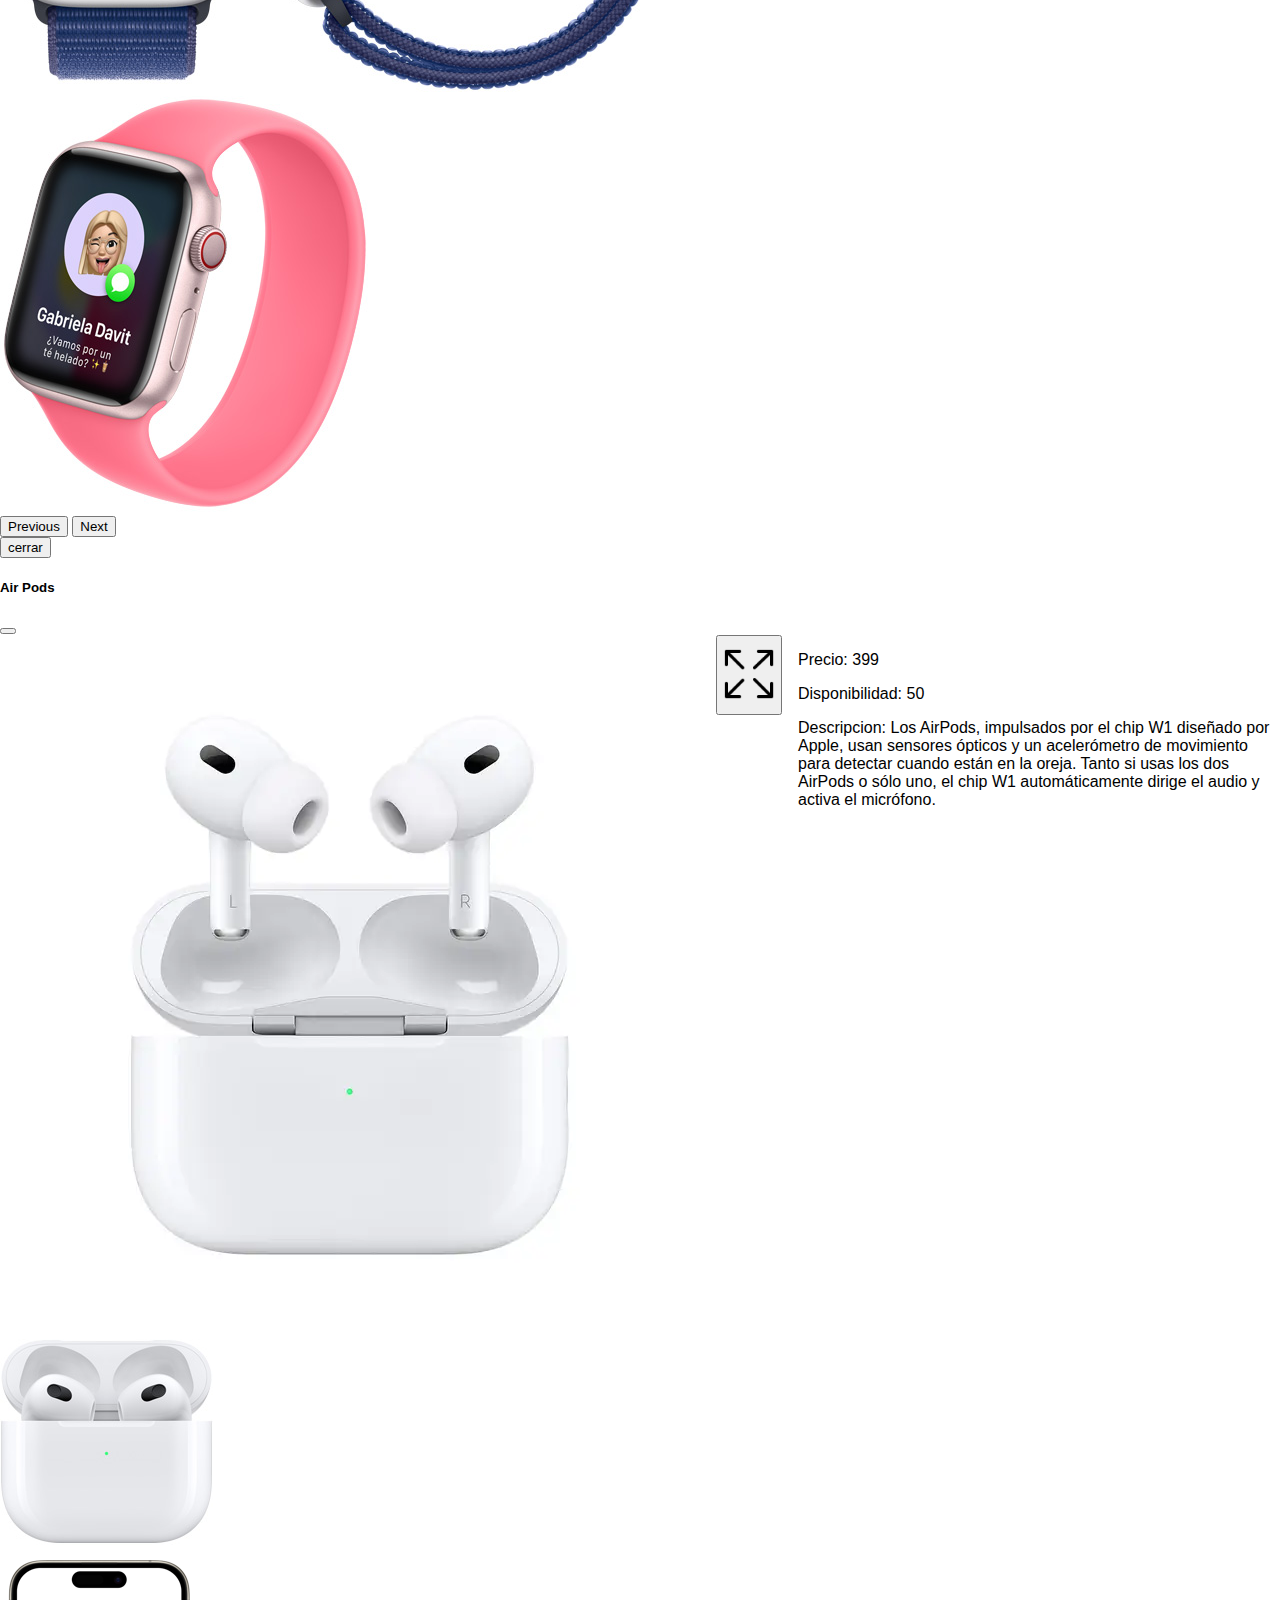
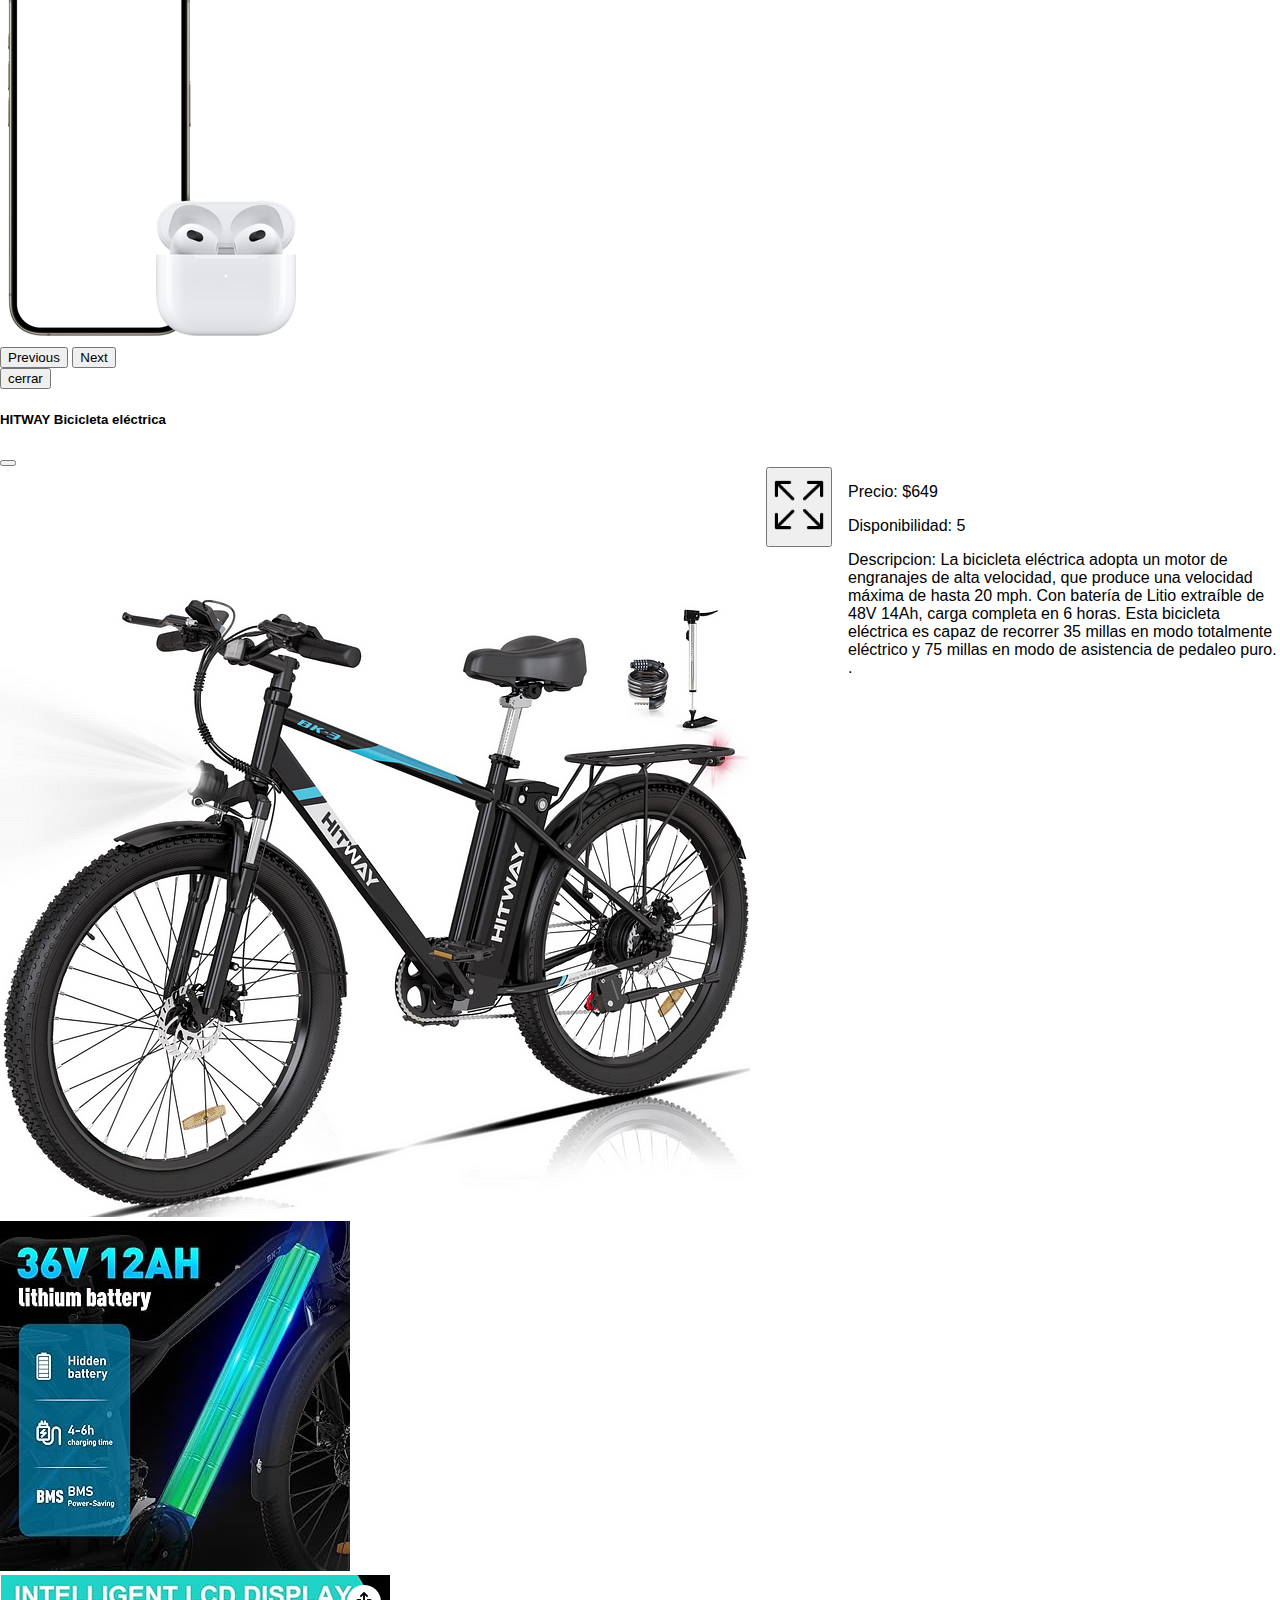
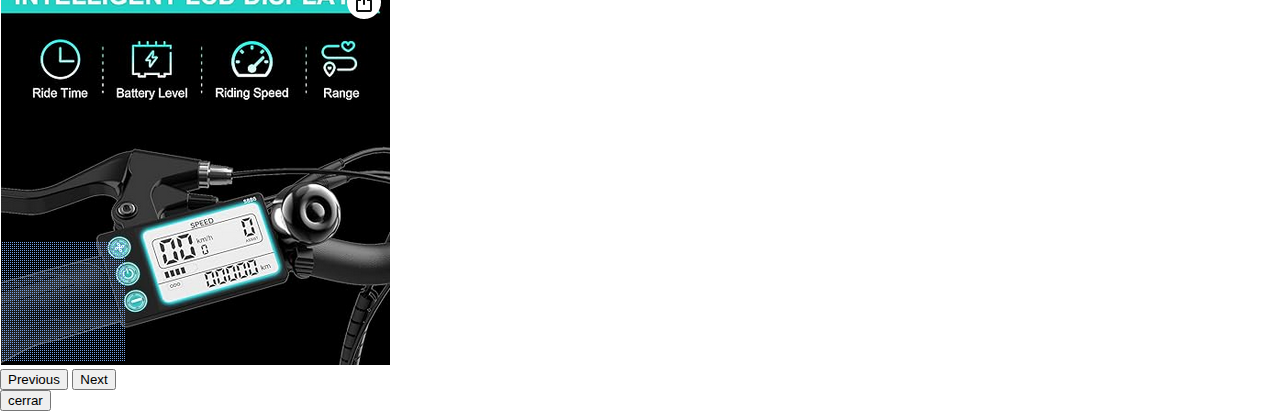
<file: tecnologia.html>
<!DOCTYPE html>
<html lang="en">
  <head>
    <meta charset="UTF-8" />
    <meta name="viewport" content="width=device-width, initial-scale=1.0" />
    <title>Tecnologia</title>
    <!-- Referencia al CDN de BootStrap del https://getbootstrap.com/docs/5.3/getting-started/download/-->
    <link
      href="https://cdn.jsdelivr.net/npm/bootstrap@5.3.2/dist/css/bootstrap.min.css"
      rel="stylesheet"
      integrity="sha384-T3c6CoIi6uLrA9TneNEoa7RxnatzjcDSCmG1MXxSR1GAsXEV/Dwwykc2MPK8M2HN"
      crossorigin="anonymous"
    />
    <link rel="stylesheet" href="CSS/styles.css" />
    <link rel="stylesheet" href="CSS/magnify.css" />
  </head>
  <body>
    <!--HEADER-->
    <div class="header" id="hide">
      <img src="IMG/Logo.png">
    </div>

    <!--NAV -->
    <nav class="navbar navbar-expand-lg bg-body-tertiary">
      <div class="container-fluid">
        
        <button
          class="navbar-toggler"
          type="button"
          data-bs-toggle="collapse"
          data-bs-target="#navbarNav"
          aria-controls="navbarNav"
          aria-expanded="false"
          aria-label="Toggle navigation"
        >
          <span class="navbar-toggler-icon"></span>
        </button>
        <div class="collapse navbar-collapse" id="navbarNav">
          <ul class="navbar-nav">
            <li class="nav-item">
              <a class="nav-link active" aria-current="page" href="index.html">Inicio</a>
            </li>
            <!--<li class="nav-item">
              <a class="nav-link" href="equipo.html">Equipo</a>
            </li>-->
            <li class="nav-item">
              <a class="nav-link" href="vestimenta.html">Vestimenta</a>
            </li>
            <li class="nav-item">
              <a class="nav-link" href="tecnologia.html">Tecnologia</a>
            </li>
          </ul>
        </div>
      </div>
    </nav>

    <!-- TITULO-->
    <div class="container responsive">
      <div class="row">
        <div class="col-md-12 text-center">
          <h3 class="animate-charcter"> TECNOLOGIA</h3>
        </div>
      </div>
    </div>

    <!--CARD GROUP-->
    <div class="card-group">
      <div class="card">
        <img src="IMG/watch.png" class="card-img-top" alt="..." />
        <div class="card-body" style="text-align: center;">
          <h5 class="card-title">Apple Watch Series 9</h5>
          <p class="card-text">
            Costo: $599
          </p>
          <button
            type="button"
            class="btn btn-primary"
            data-bs-toggle="modal"
            data-bs-target="#Modal1"
          >
            Comprar
          </button>
        </div>
        <div class="card-footer">
          <small class="text-body-secondary"></small>
        </div>
      </div>
      <div class="card">
        <img src="IMG/airpods_pro_2nd_gen_pdp_image_position-2__usen.webp" class="card-img-top" alt="..." />
        <div class="card-body" style="text-align: center;">
          <h5 class="card-title">Air Pods</h5>
          <p class="card-text">
            Costo: $399 
          </p>
          <button
            type="button"
            class="btn btn-primary"
            data-bs-toggle="modal"
            data-bs-target="#Modal2"
          >
            Comprar
          </button>
        </div>
        <div class="card-footer">
          <small class="text-body-secondary"></small>
        </div>
      </div>
      <div class="card">
        <img src="IMG/6d07f726985414b5db9a73fb6b2f5c7f_750x.webp" class="card-img-top" alt="..." />
        <div class="card-body" style="text-align: center;">
          <h5 class="card-title">HITWAY Bicicleta eléctrica</h5>
          <p class="card-text">
            Costo: 
          </p>
          <button
            type="button"
            class="btn btn-primary"
            data-bs-toggle="modal"
            data-bs-target="#Modal3"
          >
            Comprar
          </button>
        </div>
        <div class="card-footer">
          <small class="text-body-secondary"></small>
        </div>
      </div>
    </div>

    <!--FOOTER-->
    <footer class="bg-body-tertiary text-center text-lg-start">
      <!-- Grid container -->
      <div class="container p-4">
        <!--Grid row-->
        <div class="row">
          <!--Grid column-->
          <div class="col-lg-6 col-md-12 mb-4 mb-md-0">
            <h5 class="text-uppercase">recomendaciones:</h5>

           <iframe width="560" height="315" src="https://www.youtube.com/embed/Nvb_Kta7v6U?si=fSIMzVTgDzjofMGv" title="YouTube video player" frameborder="0" allow="accelerometer; autoplay; clipboard-write; encrypted-media; gyroscope; picture-in-picture; web-share" allowfullscreen></iframe>
          </div>
          <!--Grid column-->

          <!--Grid column-->
          <div class="col-lg-6 col-md-12 mb-4 mb-md-0">
            <h5 class="text-uppercase">Grupo 4</h5>

            <p>Integrantes: Saymond Vargas Cordero
            </p>
            <p>Anthony Vásquez Rojas </p>
            <p>              Maria Jose Rodríguez Araya</p>
            <p>              Wilton Benedict Castillo
            </p>
             <!--             <p> Westley Levey Murillo<</p> -->
          </div>
          <!--Grid column-->
        </div>
        <!--Grid row-->
      </div>
      <!-- Grid container -->

      <!-- Copyright -->
      <div
        class="text-center p-3"
        style="background-color: rgba(0, 0, 0, 0.05)"
      >
        2024, Programacion III, Proyecto No. I
        <a class="text-body">Grupo 04</a>
      </div>
      <!-- Copyright -->
    </footer>

    <!--MODALS-->

    <!-- Producto 01 -->
    <div
      class="modal fade"
      id="Modal1"
      tabindex="-1"
      aria-labelledby="Modal1"
      aria-hidden="true"
    >
      <div class="modal-dialog modal-xl">
        <div class="modal-content">
          <div class="modal-header">
            <h5 class="modal-title" id="Modal1">Apple Watch Series 9</h5>
            <button
              type="button"
              class="btn-close"
              data-bs-dismiss="modal"
              aria-label="Close"
            ></button>
          </div>
          <div class="modal-body">
            <section class="layout">
              <div style="height: 70%; width: 70%;"> 
                <div id="ModalCarousel" class="carousel slide" data-bs-ride="carousel" >
                  <div class="carousel-inner" >
                    <div class="carousel-item active">
                      <a href="IMG/watch.png">
                        <img src="IMG/watch.png" class="d-block w-100 zoom">
                      </a>
                      <!-- <img src="IMG/OFR1A.png" class="d-block w-100 zoom" id="zoom" alt="..."> -->
                    </div>
                    <div class="carousel-item">
                      <a href="IMG/carbon_neutral_hw__dfj0zzursu4i_medium.jpg">
                        <img src="IMG/carbon_neutral_hw__dfj0zzursu4i_medium.jpg" class="d-block w-100 zoom">
                      </a>
                    </div>
                    <div class="carousel-item">
                      <a href="IMG/connect_hero_front__f1tgyx74meuu_medium.jpg">
                        <img src="IMG/connect_hero_front__f1tgyx74meuu_medium.jpg" class="d-block w-100 zoom">
                      </a>
                    </div>
                  </div>
                  <button class="carousel-control-prev" type="button" data-bs-target="#ModalCarousel" data-bs-slide="prev">
                    <span class="carousel-control-prev-icon" aria-hidden="true"></span>
                    <span class="visually-hidden">Previous</span>
                  </button>
                  <button class="carousel-control-next" type="button" data-bs-target="#ModalCarousel" data-bs-slide="next">
                    <span class="carousel-control-next-icon" aria-hidden="true"></span>
                    <span class="visually-hidden">Next</span>
                  </button>
                </div>
              </div>
              <button onclick="toggleContent()"  class="btn btn-light" id="zoom2"><img id="zoom" src="IMG/zoom.png" alt=""></button>
              <div id="toggleContent" style="height: 70%; width: 70%;" class="descrip">
                <p>Precio: $599 </p>
                <p>Disponibilidad: 100 </p>
                <p>Descripcion: Con el chip de Apple diseñado a la medida, el Apple Watch Series 9 es más poderoso, intuitivo y veloz. El CPU de doble núcleo tiene 5,600 millones de transistores, un 60% más que el S8, y el Neural Engine de cuatro núcleos procesa las tareas de aprendizaje automático hasta dos veces más rápido.  </p>
              </div>
            </section>

          </div>
          <div class="modal-footer">
            <button
              type="button"
              class="btn btn-secondary"
              data-bs-dismiss="modal"
            >
              cerrar
            </button>
          </div>
        </div>
      </div>
    </div>

    <!-- Producto 02 -->
    <div
      class="modal fade"
      id="Modal2"
      tabindex="-1"
      aria-labelledby="Modal2"
      aria-hidden="true"
    >
      <div class="modal-dialog modal-xl">
        <div class="modal-content">
          <div class="modal-header">
            <h5 class="modal-title" id="Modal2">Air Pods</h5>
            <button
              type="button"
              class="btn-close"
              data-bs-dismiss="modal"
              aria-label="Close"
            ></button>
          </div>
          <div class="modal-body">
            <section class="layout">
              <div style="height: 70%; width: 70%;"> 
                <div id="ModalCarousel2" class="carousel slide" data-bs-ride="carousel" >
                  <div class="carousel-inner" >
                    <div class="carousel-item active">
                      <a href="IMG/airpods_pro_2nd_gen_pdp_image_position-2__usen.webp">
                        <img src="IMG/airpods_pro_2nd_gen_pdp_image_position-2__usen.webp" class="d-block w-100 zoom">
                      </a>
                    </div>
                    <div class="carousel-item">
                      <a href="IMG/hero_airpods_3gen__er2vzgadkpiu_medium.jpg">
                        <img src="IMG/hero_airpods_3gen__er2vzgadkpiu_medium.jpg" class="d-block w-100 zoom">
                      </a>
                    </div>
                    <div class="carousel-item">
                      <a href="IMG/instant_connection_hw__ffmwoeteltaq_medium.png">
                        <img src="IMG/instant_connection_hw__ffmwoeteltaq_medium.png" class="d-block w-100 zoom">
                      </a>
                    </div>
                  </div>
                  <button class="carousel-control-prev" type="button" data-bs-target="#ModalCarousel2" data-bs-slide="prev">
                    <span class="carousel-control-prev-icon" aria-hidden="true"></span>
                    <span class="visually-hidden">Previous</span>
                  </button>
                  <button class="carousel-control-next" type="button" data-bs-target="#ModalCarousel2" data-bs-slide="next">
                    <span class="carousel-control-next-icon" aria-hidden="true"></span>
                    <span class="visually-hidden">Next</span>
                  </button>
                </div>
              </div>
              <button onclick="toggleContent()" class="btn btn-light" id="zoom2"><img id="zoom" src="IMG/zoom.png" alt=""></button>
              <div  id="toggleContent"  style="height: 70%; width: 70%;" class="descrip">
                <p>Precio: 399</p>
                <p>Disponibilidad: 50 </p>
                <p>Descripcion: Los AirPods, impulsados por el chip W1 diseñado por Apple, usan sensores ópticos y un acelerómetro de movimiento para detectar cuando están en la oreja. Tanto si usas los dos AirPods o sólo uno, el chip W1 automáticamente dirige el audio y activa el micrófono.  </p>
              </div>
            </section>
            
          </div>
          <div class="modal-footer">
            <button
              type="button"
              class="btn btn-secondary"
              data-bs-dismiss="modal"
            >
              cerrar
            </button>
          </div>
        </div>
      </div>
    </div>

    <!-- Producto 03 -->
    <div
    class="modal fade"
    id="Modal3"
    tabindex="-1"
    aria-labelledby="Modal3"
    aria-hidden="true"
  >
    <div class="modal-dialog modal-xl">
      <div class="modal-content">
        <div class="modal-header">
          <h5 class="modal-title" id="Modal3">HITWAY Bicicleta eléctrica</h5>
          <button
            type="button"
            class="btn-close"
            data-bs-dismiss="modal"
            aria-label="Close"
          ></button>
        </div>
        <div class="modal-body">
          <section class="layout">
            <div style="height: 70%; width: 70%;"> 
              <div id="ModalCarousel3" class="carousel slide" data-bs-ride="carousel" >
                <div class="carousel-inner" >
                  <div class="carousel-item active">
                    <a href="IMG/6d07f726985414b5db9a73fb6b2f5c7f_750x.webp">
                      <img src="IMG/6d07f726985414b5db9a73fb6b2f5c7f_750x.webp" class="d-block w-100 zoom">
                    </a>
                    <!-- <img src="IMG/OFR1A.png" class="d-block w-100 zoom" id="zoom" alt="..."> -->
                  </div>
                  <div class="carousel-item">
                    <a href="IMG/71oLXdWO7sL._AC_UF350,350_QL80_.jpg">
                      <img src="IMG/71oLXdWO7sL._AC_UF350,350_QL80_.jpg" class="d-block w-100 zoom">
                    </a>
                  </div>
                  <div class="carousel-item">
                    <a href="IMG/TEC3.png">
                      <img src="IMG/TEC3.png" class="d-block w-100 zoom">
                    </a>
                  </div>
                </div>
                <button class="carousel-control-prev" type="button" data-bs-target="#ModalCarousel3" data-bs-slide="prev">
                  <span class="carousel-control-prev-icon" aria-hidden="true"></span>
                  <span class="visually-hidden">Previous</span>
                </button>
                <button class="carousel-control-next" type="button" data-bs-target="#ModalCarousel3" data-bs-slide="next">
                  <span class="carousel-control-next-icon" aria-hidden="true"></span>
                  <span class="visually-hidden">Next</span>
                </button>
              </div>
            </div>
            <button onclick="toggleContent()" class="btn btn-light" id="zoom2"><img id="zoom" src="IMG/zoom.png" alt=""></button>
            <div id="toggleContent"  style="height: 70%; width: 70%;" class="descrip">
              <p>Precio: $649 </p>
              <p>Disponibilidad: 5 </p>
              <p>Descripcion: La bicicleta eléctrica adopta un motor de engranajes de alta velocidad, que produce una velocidad máxima de hasta 20 mph. Con batería de Litio extraíble de 48V 14Ah, carga completa en 6 horas. Esta bicicleta eléctrica es capaz de recorrer 35 millas en modo totalmente eléctrico y 75 millas en modo de asistencia de pedaleo puro.  .</p>
            </div>
          </section>

        </div>
        <div class="modal-footer">
          <button
            type="button"
            class="btn btn-secondary"
            data-bs-dismiss="modal"
          >
            cerrar
          </button>
        </div>
      </div>
    </div>
  </div>
  
    <!-- Referencia a script de JS, Bootstrap, jQuery-->
    <script
      src="https://cdn.jsdelivr.net/npm/bootstrap@5.3.2/dist/js/bootstrap.bundle.min.js"
      integrity="sha384-C6RzsynM9kWDrMNeT87bh95OGNyZPhcTNXj1NW7RuBCsyN/o0jlpcV8Qyq46cDfL"
      crossorigin="anonymous"
    ></script>
    <script src="https://ajax.googleapis.com/ajax/libs/jquery/3.7.1/jquery.min.js"></script>
    <script src="JS/jquery.magnify.js"></script>
    <script src="JS/jquery.countdown.js"></script>
    <script src="JS/JavaScript.js"></script>


  </body>
</html>
</file>
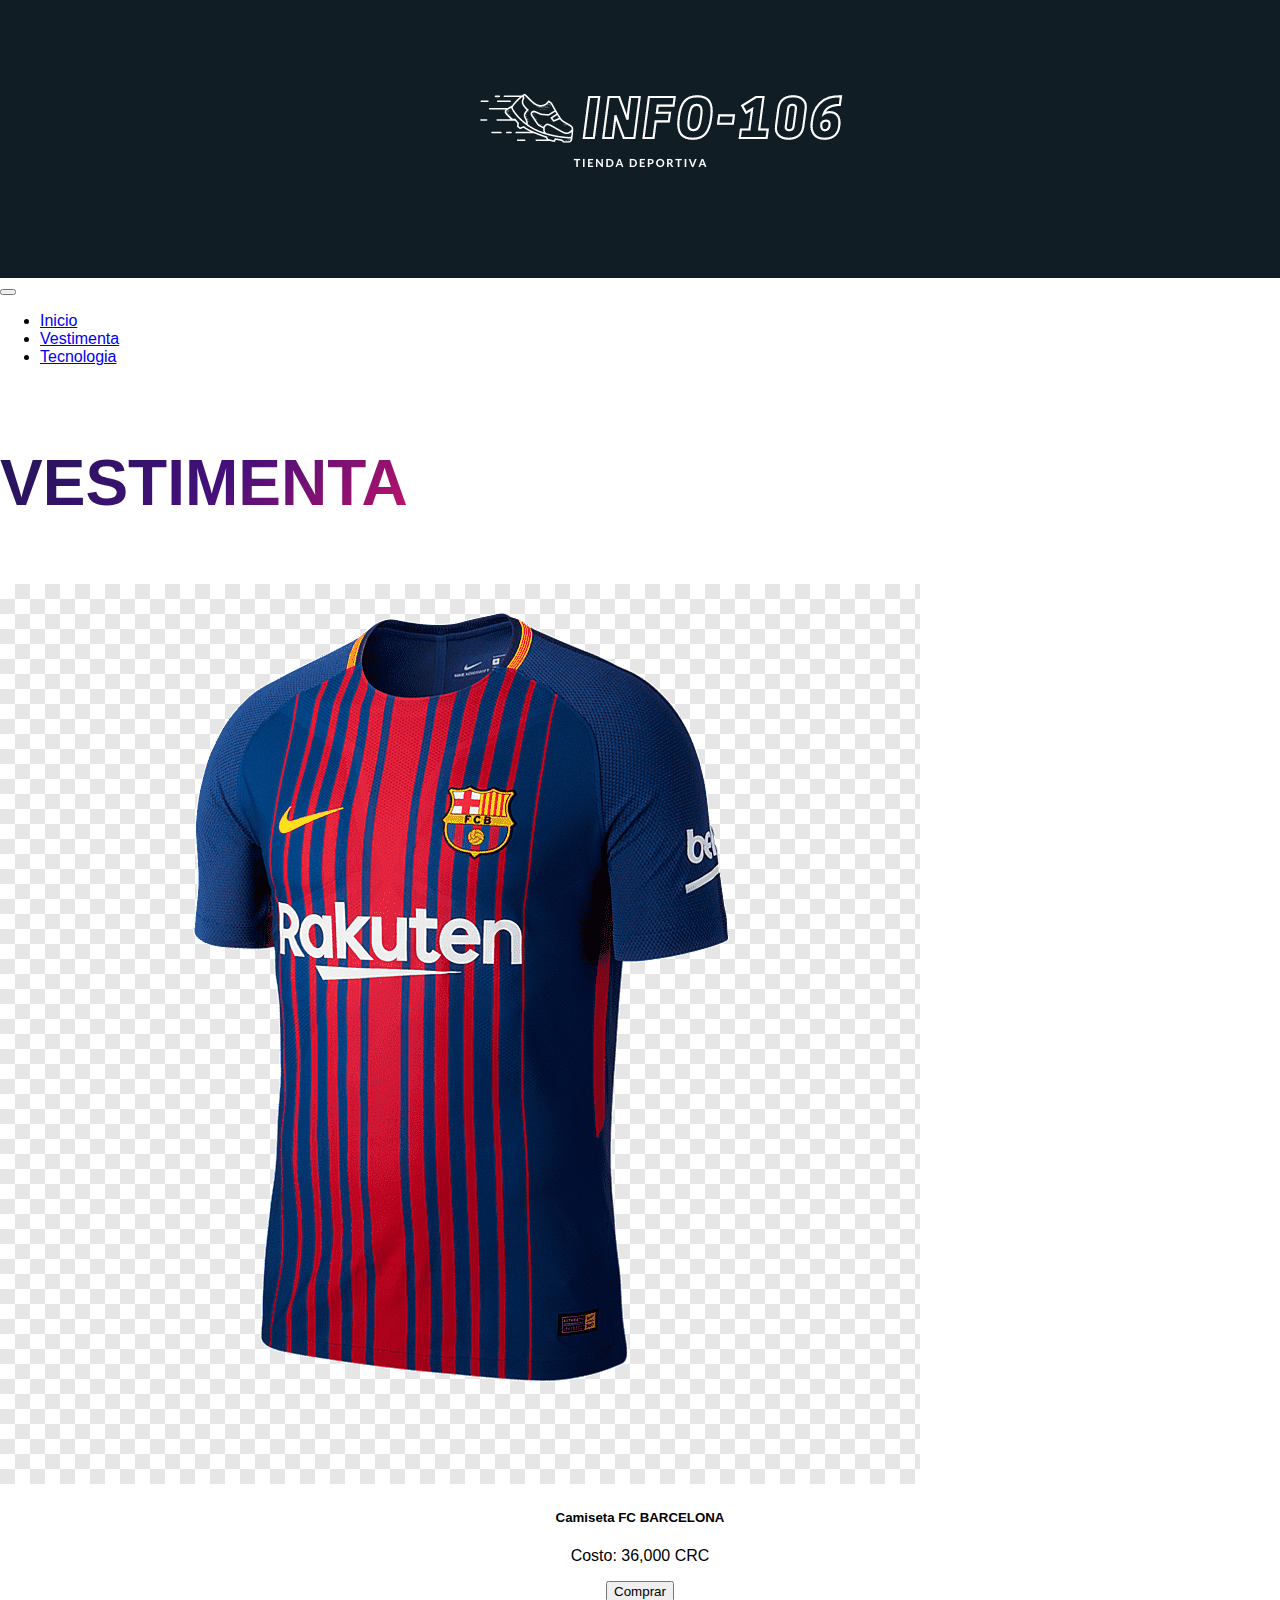
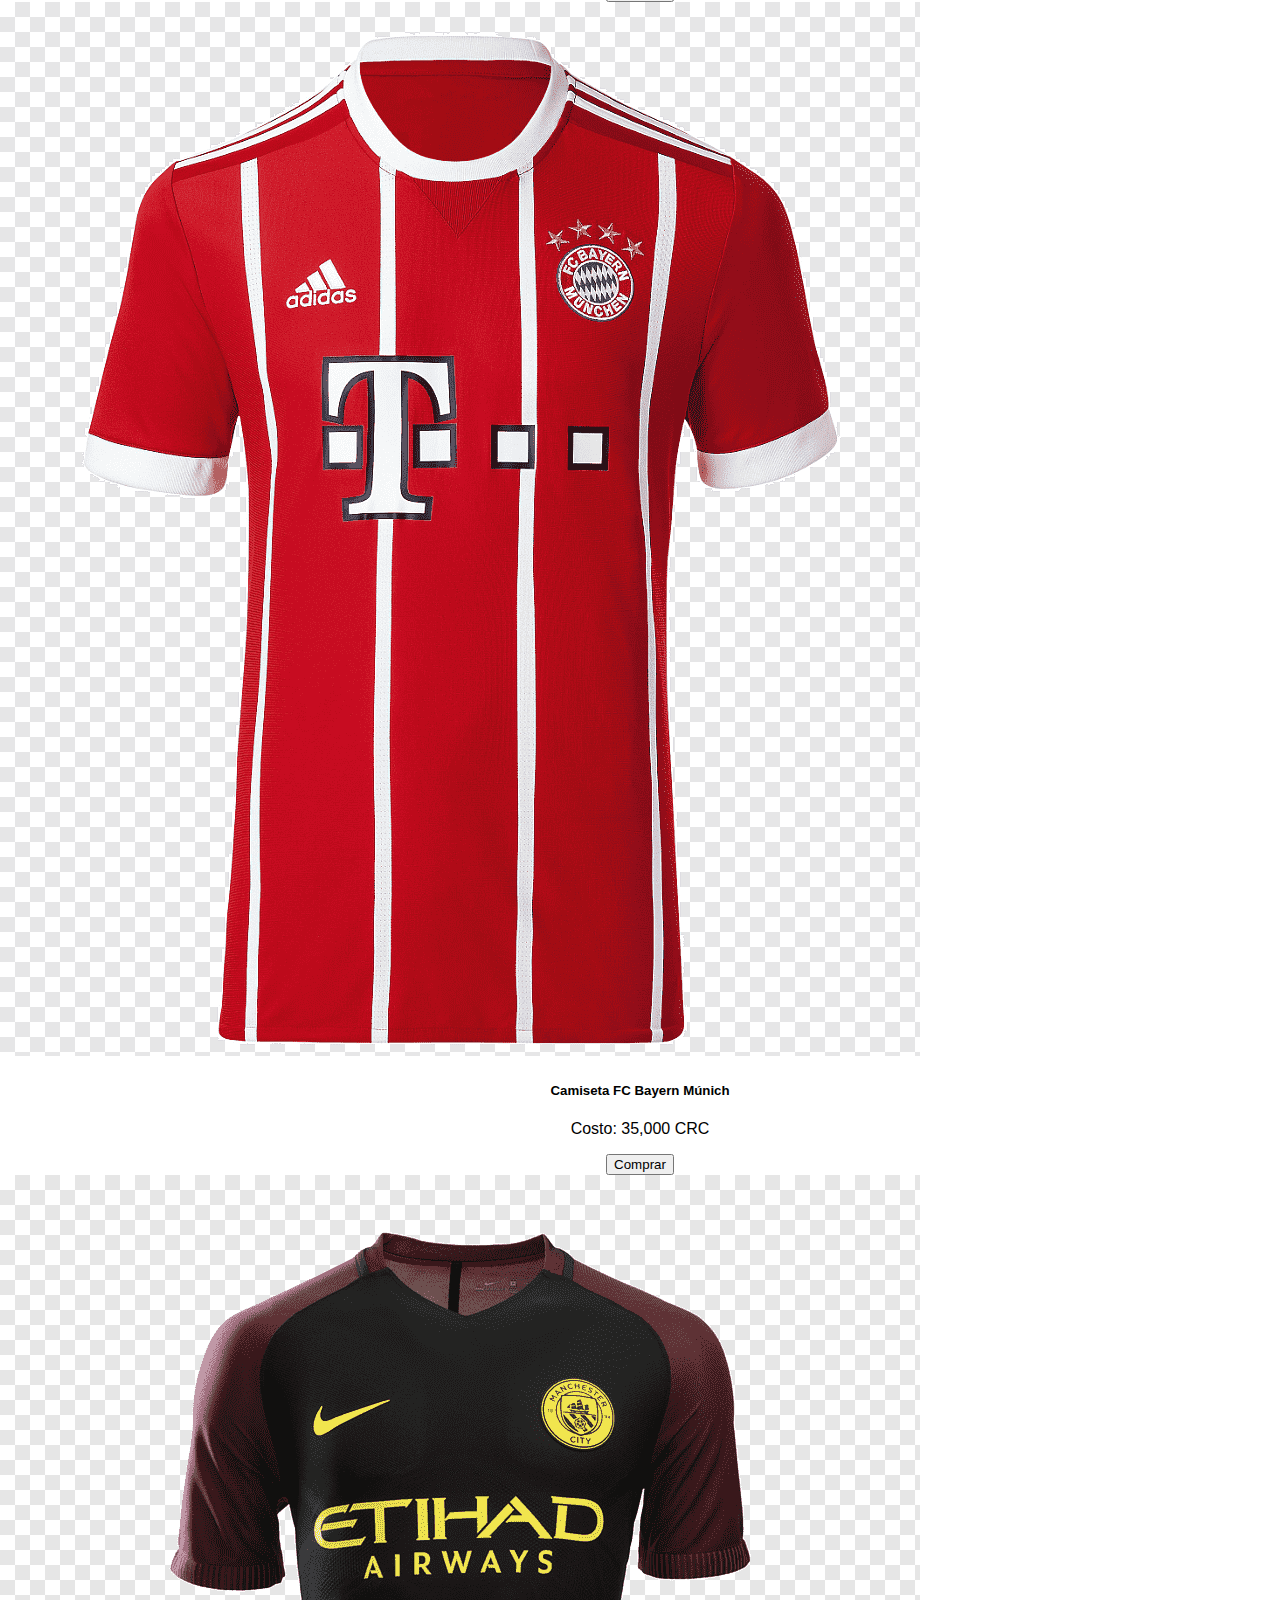
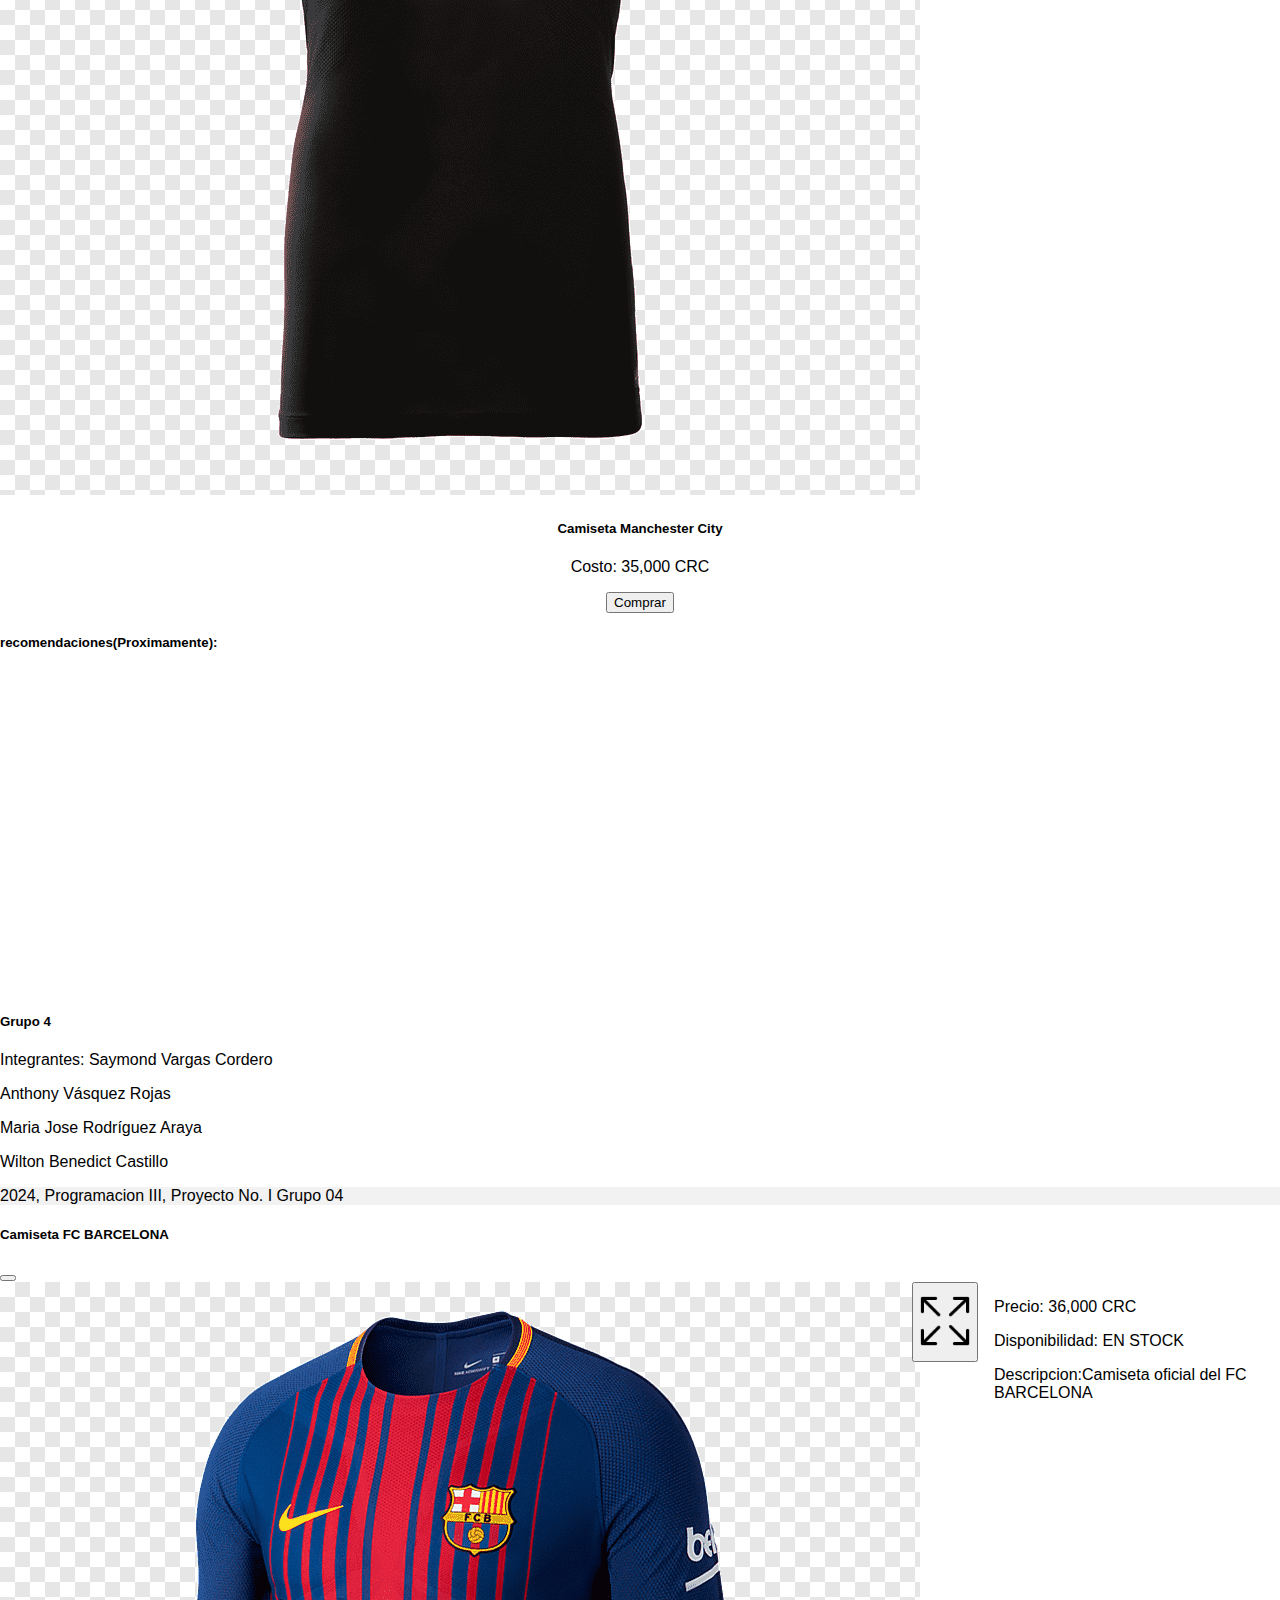
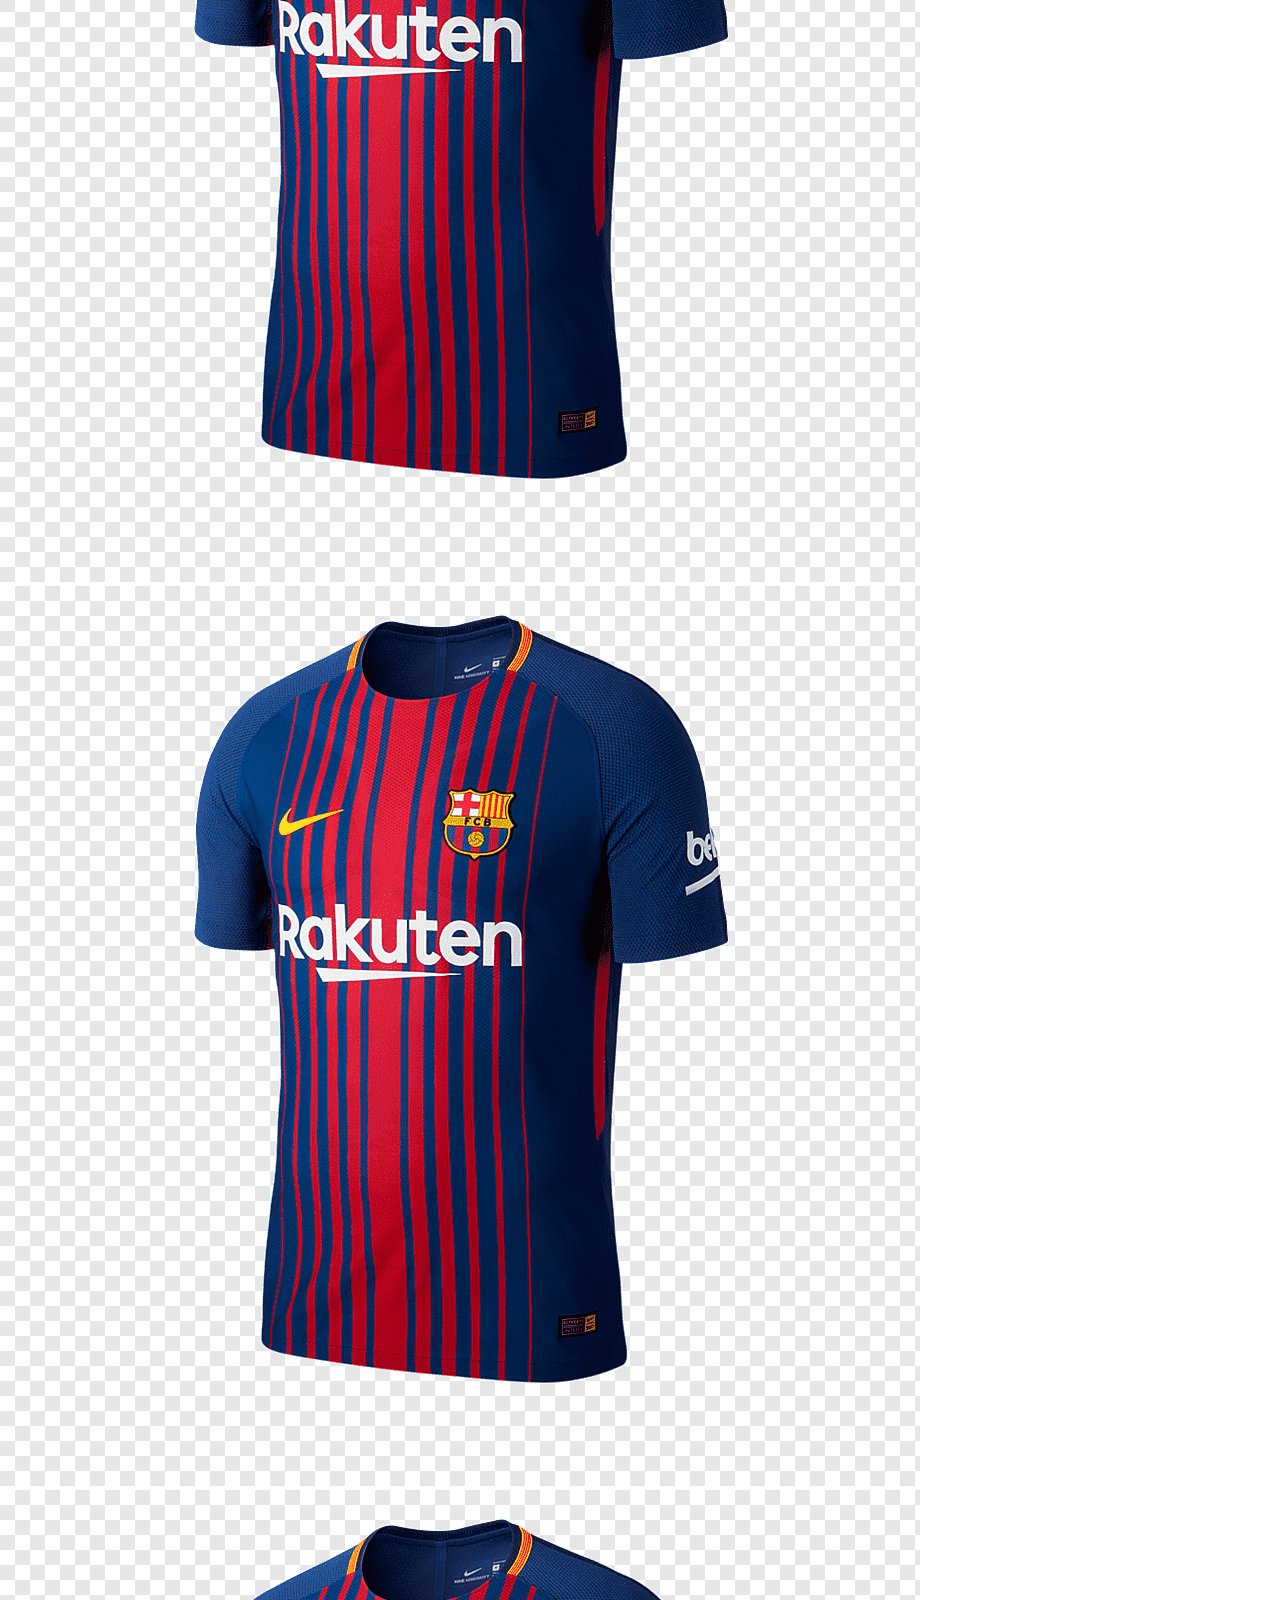
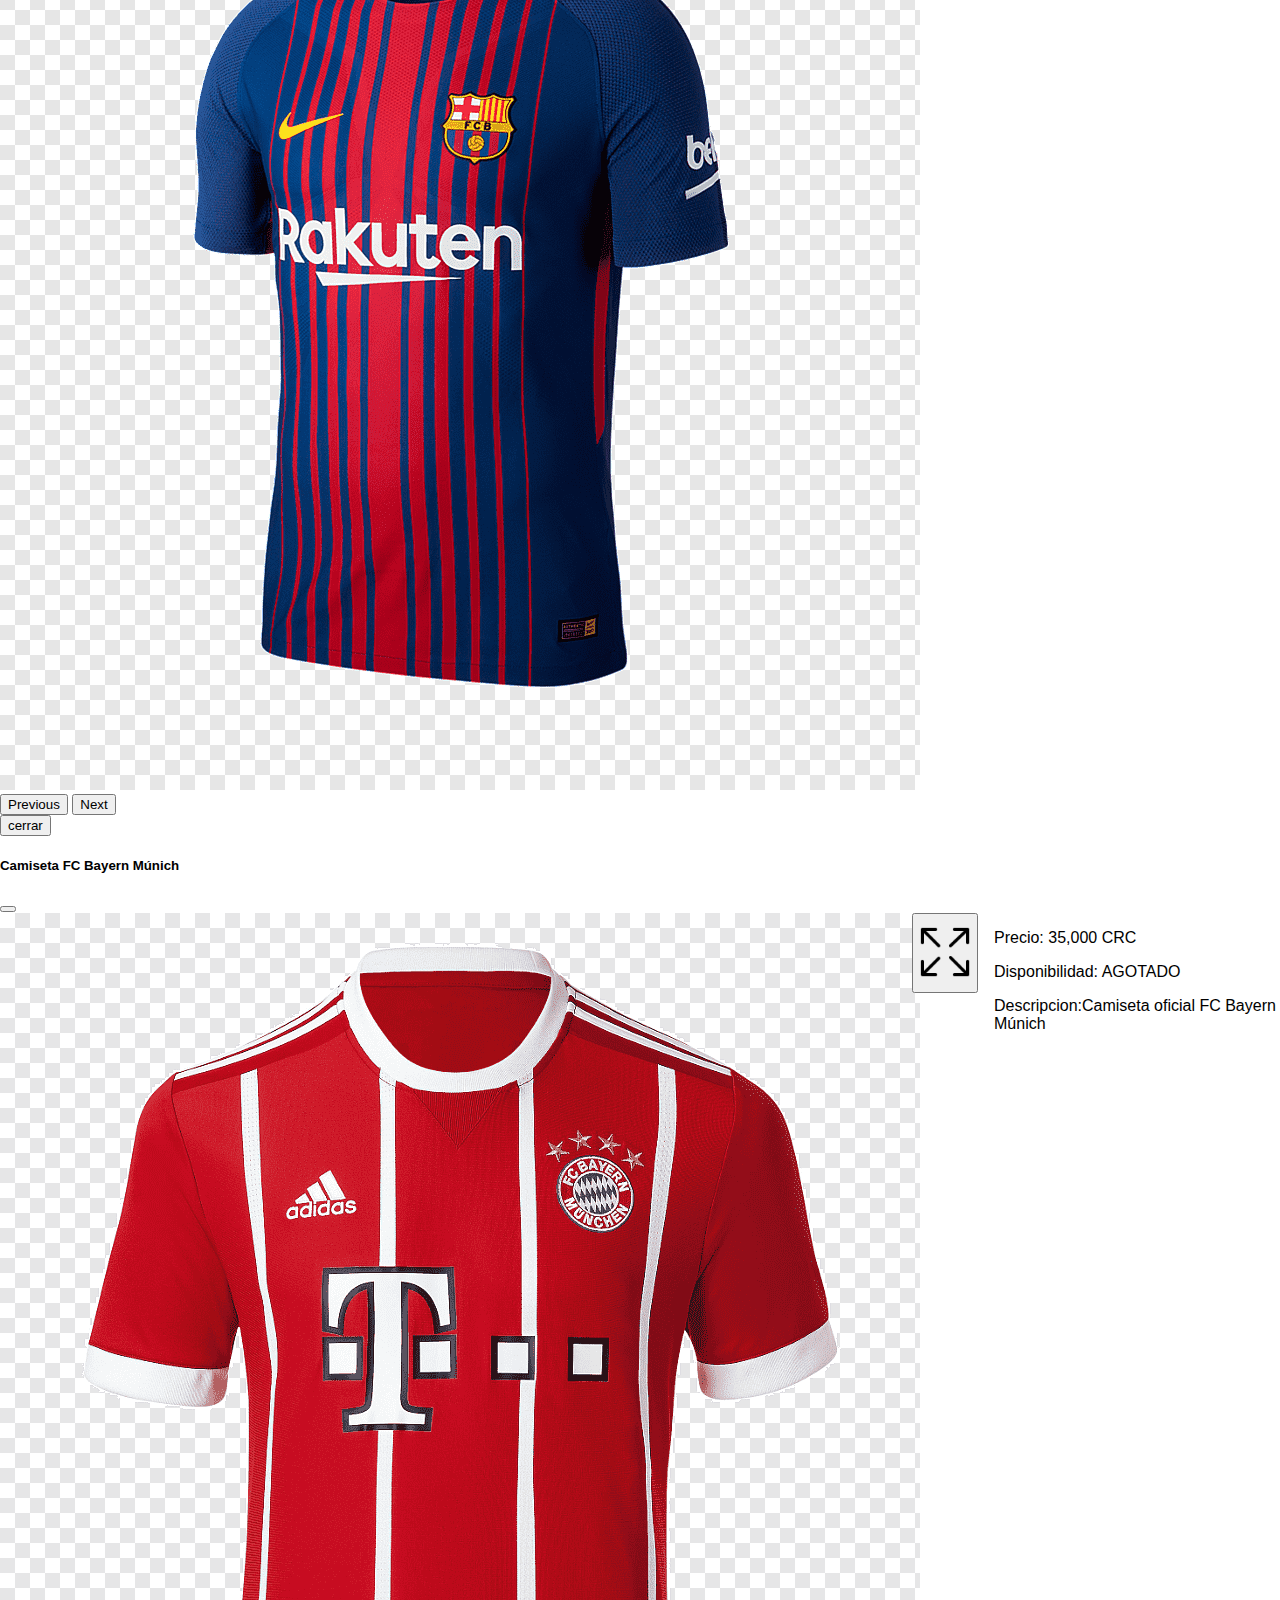
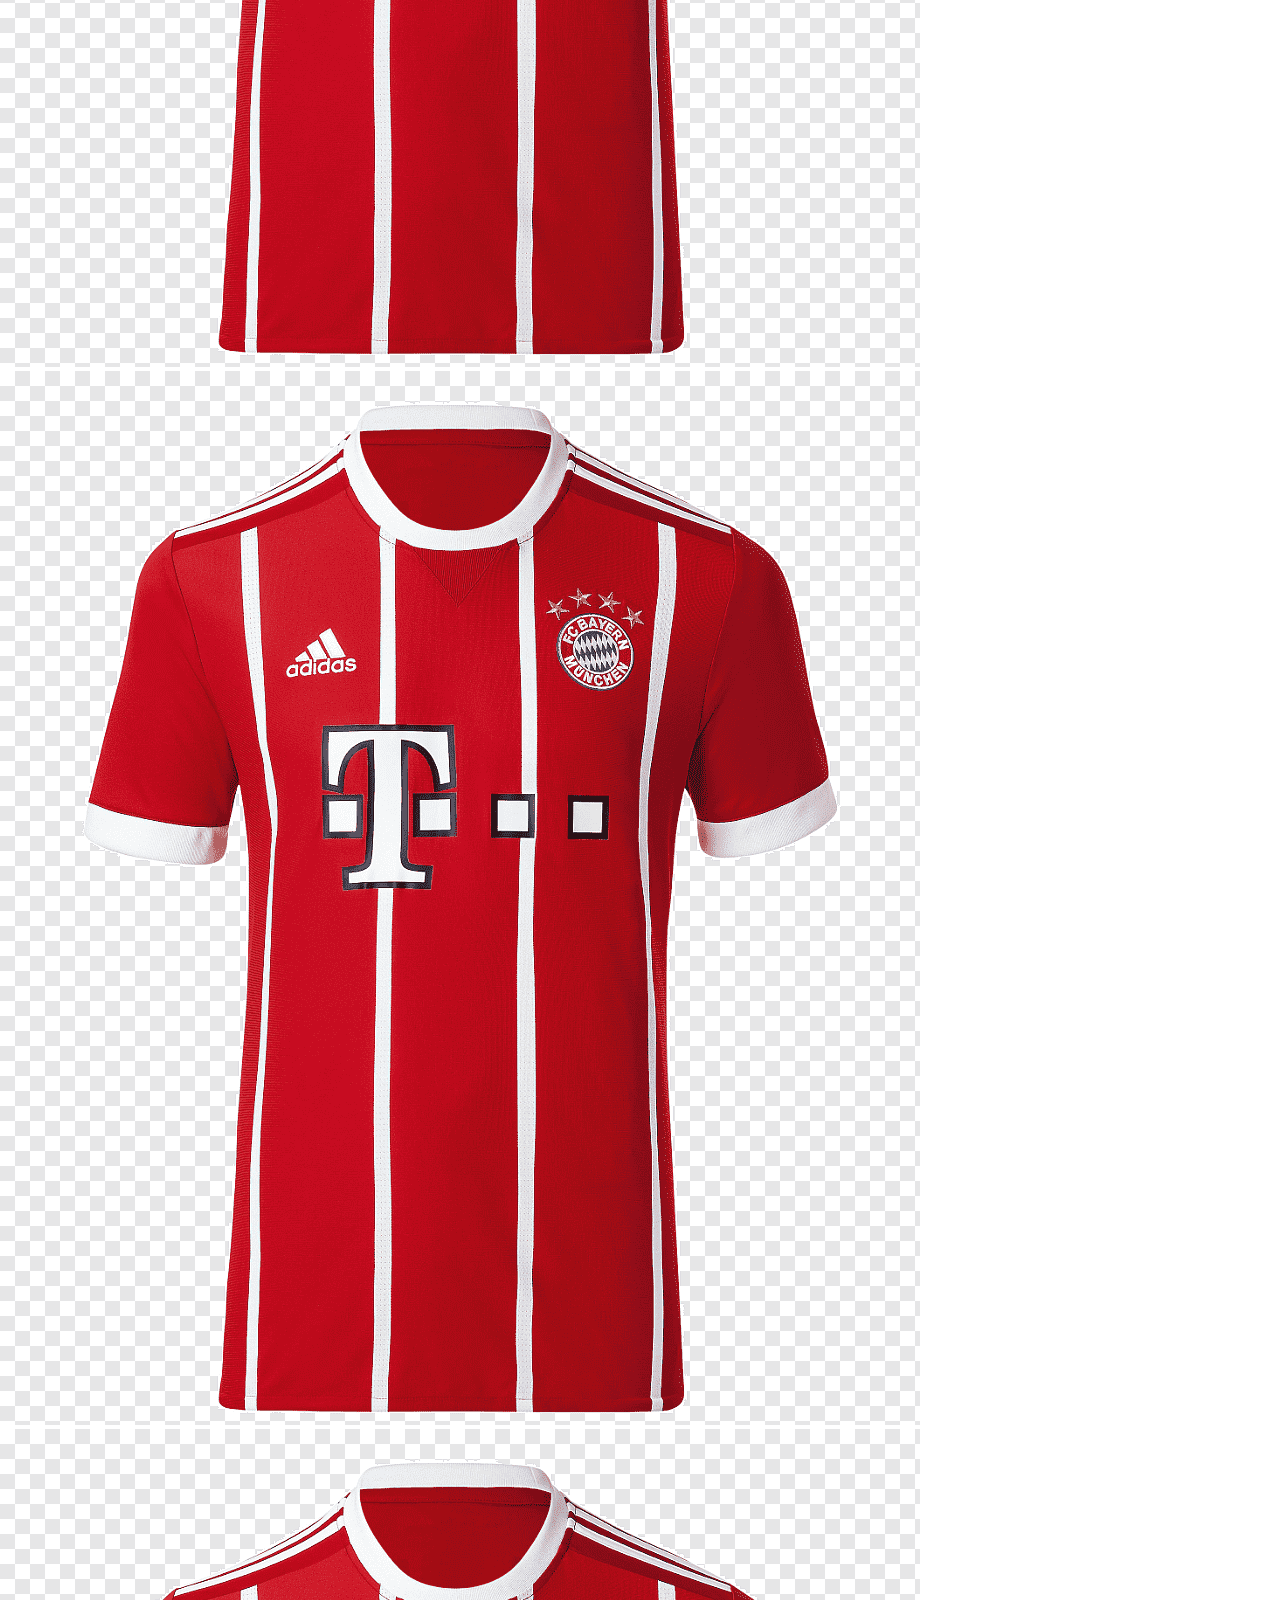
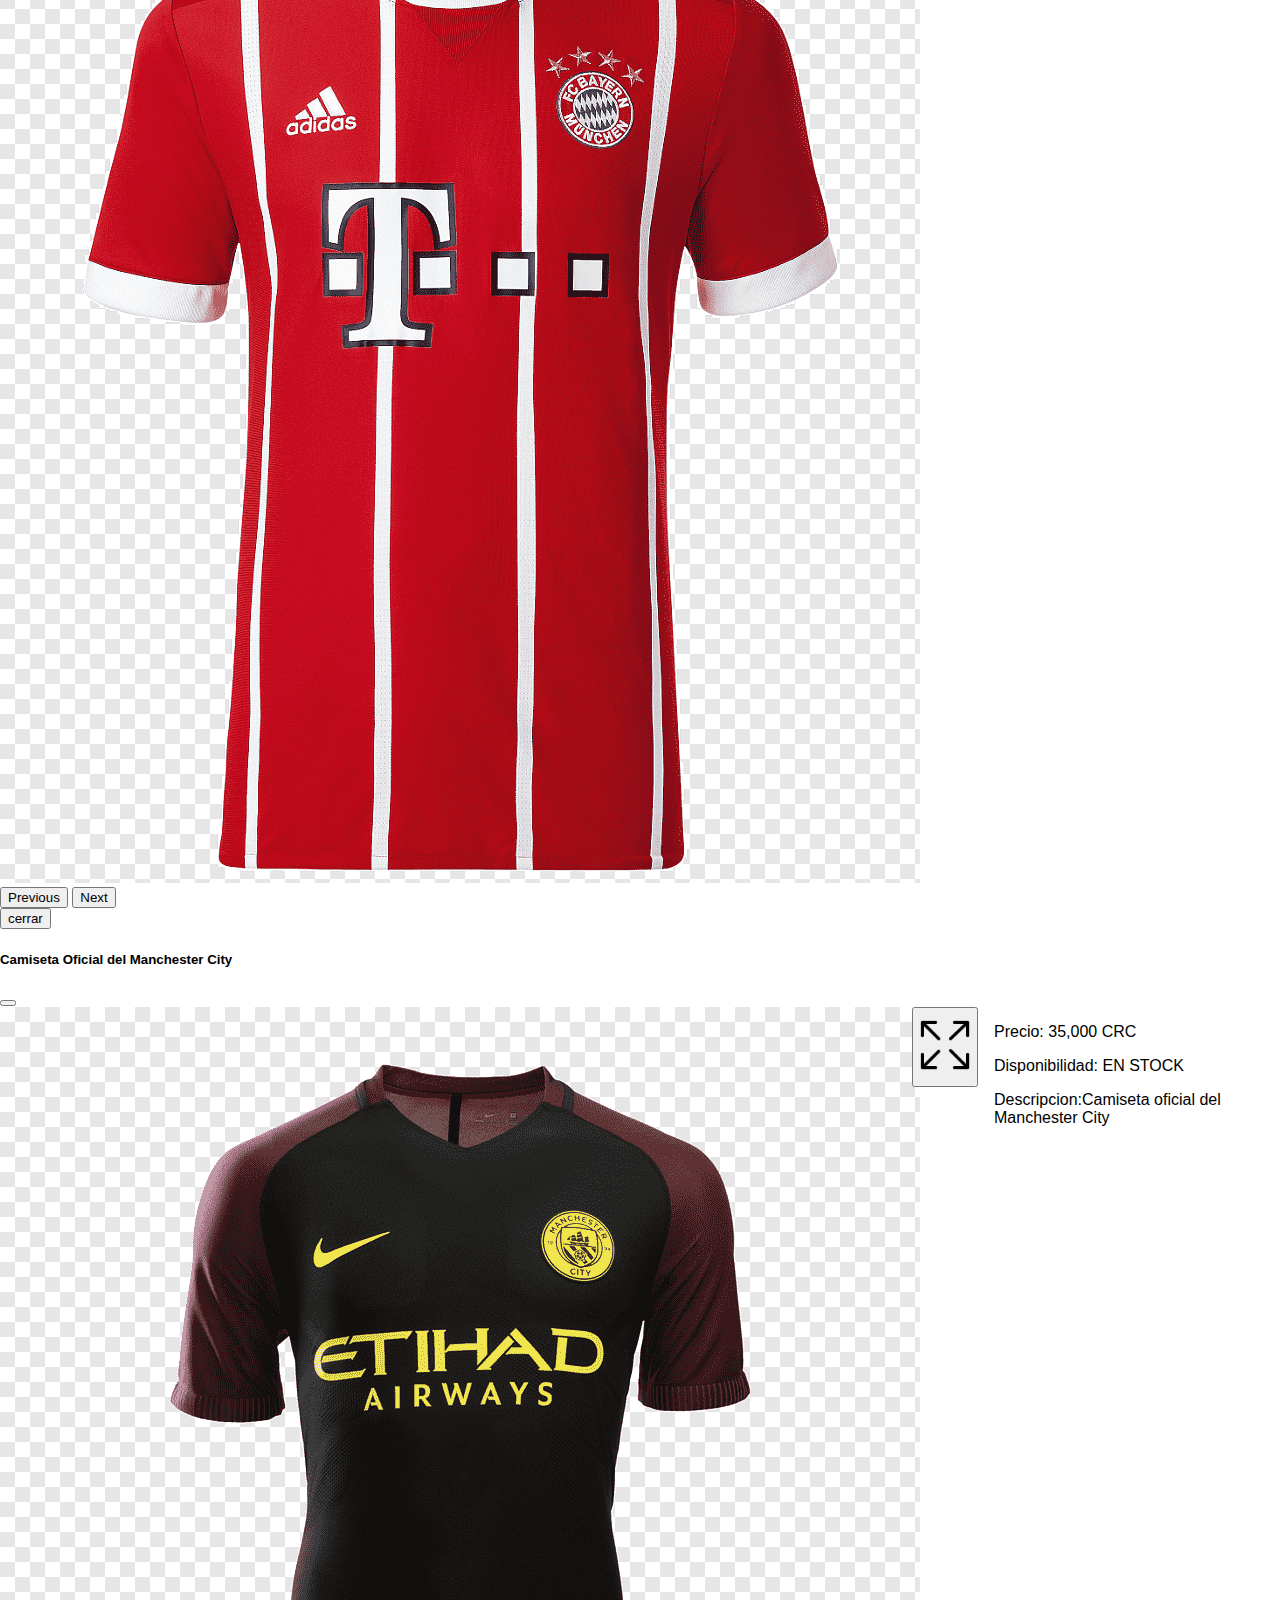
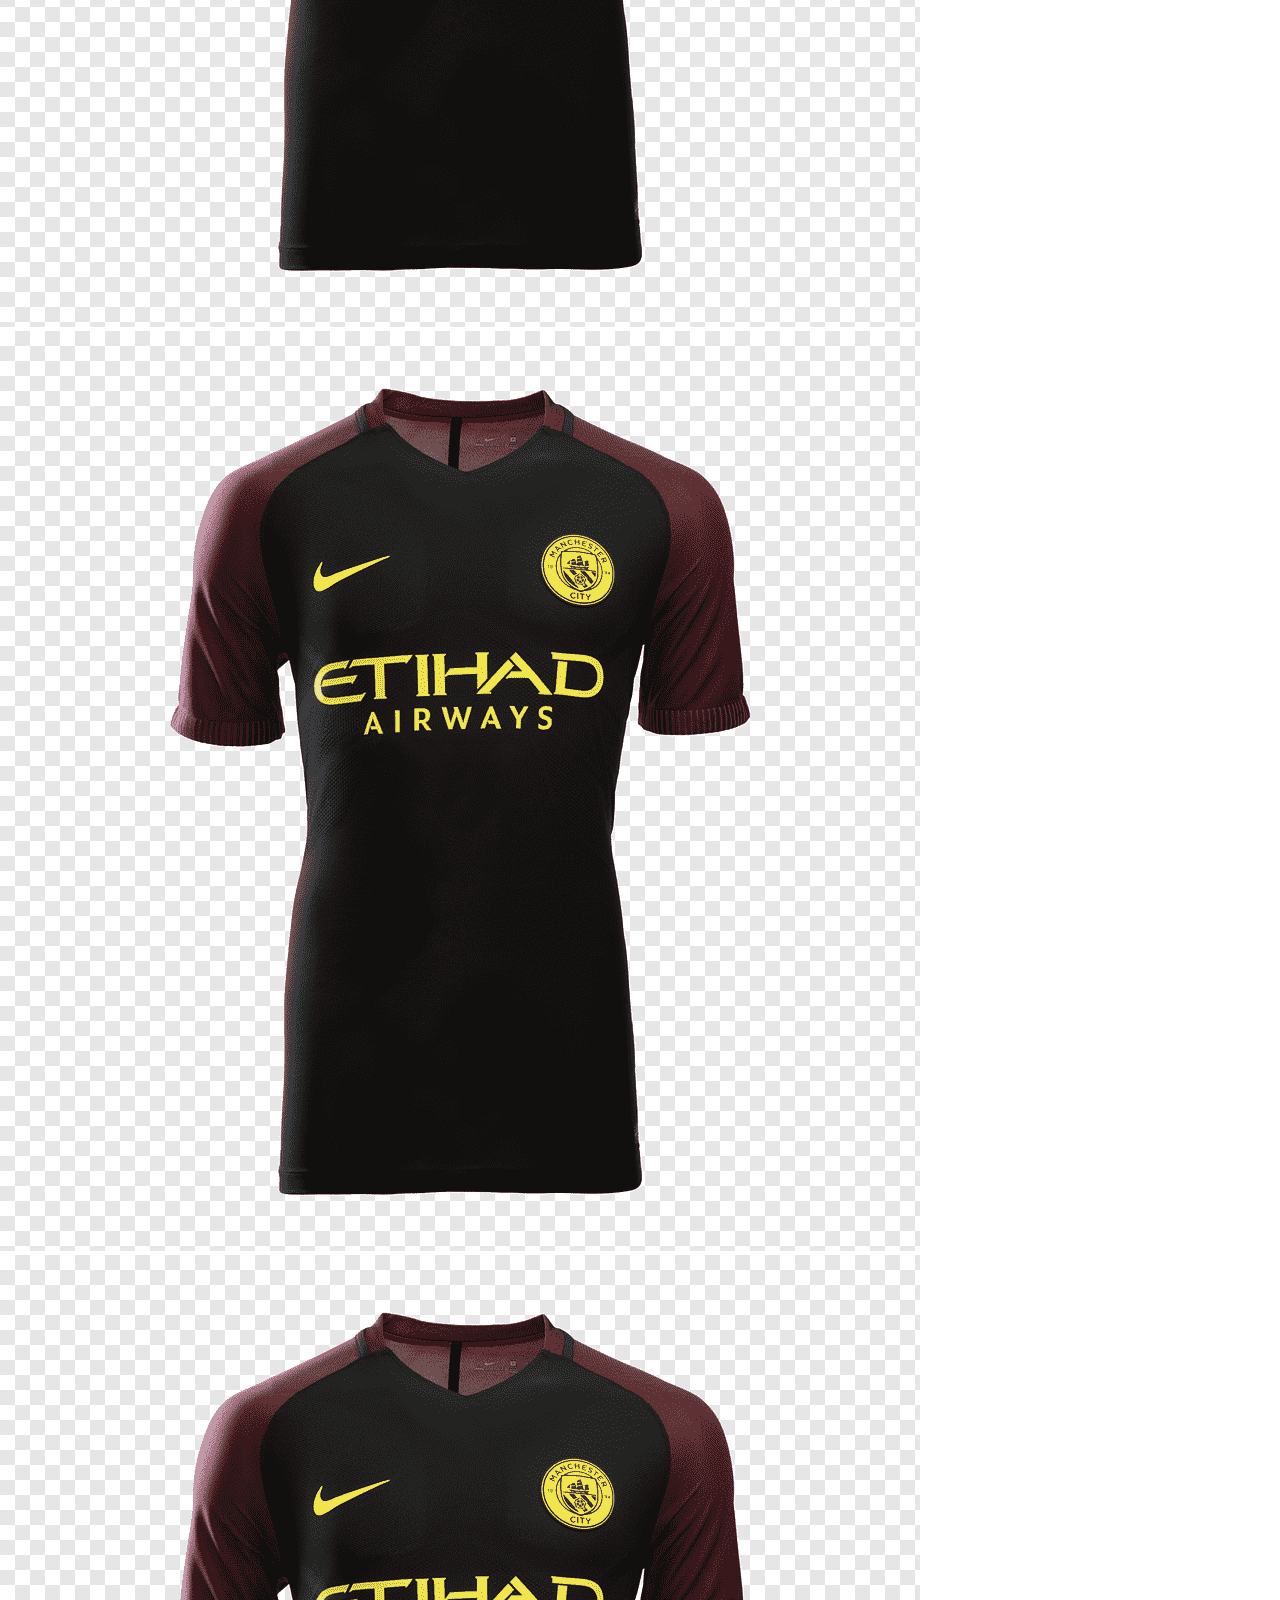
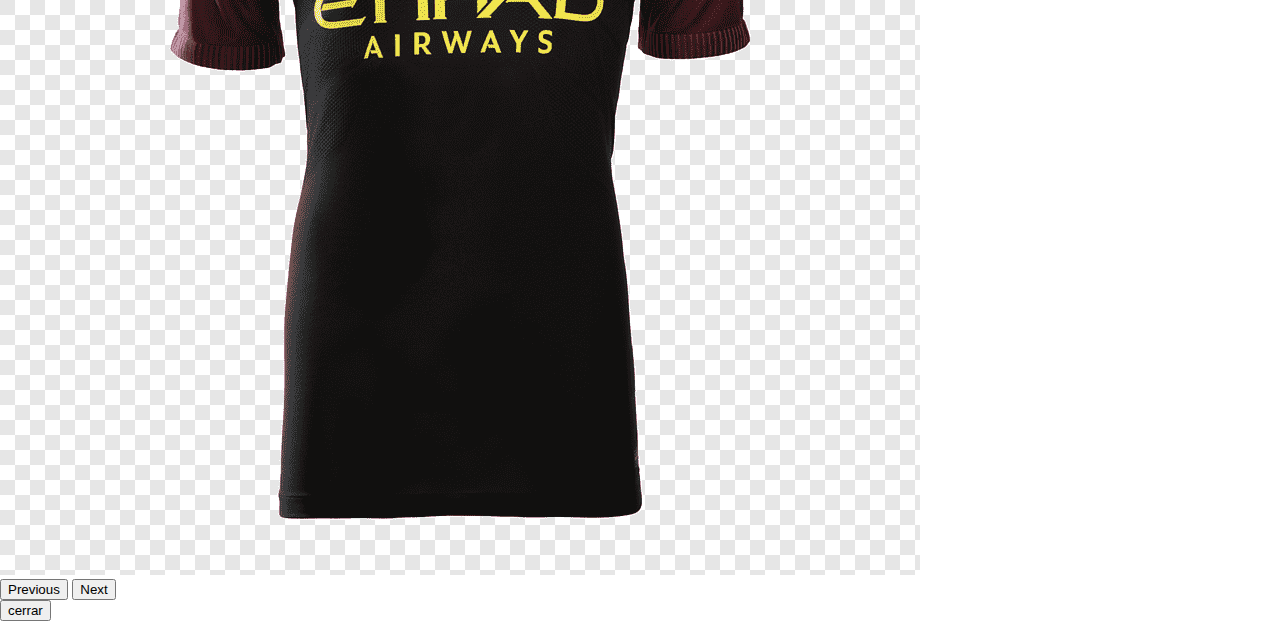
<file: vestimenta.html>
<!DOCTYPE html>
<html lang="en">
  <head>
    <meta charset="UTF-8" />
    <meta name="viewport" content="width=device-width, initial-scale=1.0" />
    <title>Vestimenta</title>
    <!-- Referencia al CDN de BootStrap del https://getbootstrap.com/docs/5.3/getting-started/download/-->
    <link
      href="https://cdn.jsdelivr.net/npm/bootstrap@5.3.2/dist/css/bootstrap.min.css"
      rel="stylesheet"
      integrity="sha384-T3c6CoIi6uLrA9TneNEoa7RxnatzjcDSCmG1MXxSR1GAsXEV/Dwwykc2MPK8M2HN"
      crossorigin="anonymous"
    />
    <link rel="stylesheet" href="CSS/styles.css" />
    <link rel="stylesheet" href="CSS/magnify.css" />

  </head>
  <body>
    <!--HEADER-->
    <div class="header" id="hide">
      <img src="IMG/Logo.png">
    </div>

    <!--NAV -->
    <nav class="navbar navbar-expand-lg bg-body-tertiary">
      <div class="container-fluid">
        
        <button
          class="navbar-toggler"
          type="button"
          data-bs-toggle="collapse"
          data-bs-target="#navbarNav"
          aria-controls="navbarNav"
          aria-expanded="false"
          aria-label="Toggle navigation"
        >
          <span class="navbar-toggler-icon"></span>
        </button>
        <div class="collapse navbar-collapse" id="navbarNav">
          <ul class="navbar-nav">
            <li class="nav-item">
              <a class="nav-link active" aria-current="page" href="index.html">Inicio</a>
            </li>
            <!--<li class="nav-item">
              <a class="nav-link" href="equipo.html">Equipo</a>
            </li>-->
            <li class="nav-item">
              <a class="nav-link" href="vestimenta.html">Vestimenta</a>
            </li>
            <li class="nav-item">
              <a class="nav-link" href="tecnologia.html">Tecnologia</a>
            </li>
          </ul>
        </div>
      </div>
    </nav>

    <!-- TITULO-->
    <div class="container responsive">
      <div class="row">
        <div class="col-md-12 text-center">
          <h3 class="animate-charcter"> VESTIMENTA</h3>
        </div>
      </div>
    </div>

    <!--CARD GROUP-->
    <div class="card-group">
      <div class="card">
        <img src="IMG/barca.png" class="card-img-top" alt="..." />
        <div class="card-body" style="text-align: center;">
          <h5 class="card-title">Camiseta FC BARCELONA </h5>
          <p class="card-text">
            Costo: 36,000 CRC
          </p>
          <button
            type="button"
            class="btn btn-primary"
            data-bs-toggle="modal"
            data-bs-target="#Modal1"
          >
            Comprar
          </button>
        </div>
        <div class="card-footer">
          <small class="text-body-secondary"></small>
        </div>
      </div>
      <div class="card">
        <img src="IMG/bayern.png" class="card-img-top" alt="..." />
        <div class="card-body" style="text-align: center;">
          <h5 class="card-title">Camiseta FC Bayern Múnich </h5>
          <p class="card-text">
            Costo: 35,000 CRC
          </p>
          <button
            type="button"
            class="btn btn-primary"
            data-bs-toggle="modal"
            data-bs-target="#Modal2"
          >
            Comprar
          </button>
        </div>
        <div class="card-footer">
          <small class="text-body-secondary"></small>
        </div>
      </div>
      <div class="card">
        <img src="IMG/city.png" class="card-img-top" alt="..." />
        <div class="card-body" style="text-align: center;">
          <h5 class="card-title">Camiseta Manchester City</h5>
          <p class="card-text">
            Costo: 35,000 CRC
          </p>
          <button
            type="button"
            class="btn btn-primary"
            data-bs-toggle="modal"
            data-bs-target="#Modal3"
          >
            Comprar
          </button>
        </div>
        <div class="card-footer">
          <small class="text-body-secondary"></small>
        </div>
      </div>
    </div>

    <!--FOOTER-->
    <footer class="bg-body-tertiary text-center text-lg-start">
      <!-- Grid container -->
      <div class="container p-4">
        <!--Grid row-->
        <div class="row">
          <!--Grid column-->
          <div class="col-lg-6 col-md-12 mb-4 mb-md-0">
            <h5 class="text-uppercase">recomendaciones(Proximamente):</h5>

            <iframe width="560" height="315" src="https://www.youtube.com/embed/GG6GBtgUhFA?si=uaJp2uWlHx4FgwSL" title="YouTube video player" frameborder="0" allow="accelerometer; autoplay; clipboard-write; encrypted-media; gyroscope; picture-in-picture; web-share" allowfullscreen></iframe>
          </div>
          <!--Grid column-->

          <!--Grid column-->
          <div class="col-lg-6 col-md-12 mb-4 mb-md-0">
            <h5 class="text-uppercase">Grupo 4</h5>

            <p>Integrantes: Saymond Vargas Cordero
            </p>
            <p>Anthony Vásquez Rojas </p>
            <p>              Maria Jose Rodríguez Araya</p>
            <p>              Wilton Benedict Castillo
            </p>
             <!--<p> Westley Levey Murillo<</p> -->

          </div>
          <!--Grid column-->
        </div>

        <!--Grid row-->
      </div>
      <!-- Grid container -->

      <!-- Copyright -->
      <div
        class="text-center p-3"
        style="background-color: rgba(0, 0, 0, 0.05)"
      >
        2024, Programacion III, Proyecto No. I
        <a class="text-body">Grupo 04</a>
      </div>
      <!-- Copyright -->
    </footer>

    <!--MODALS-->

    <!-- Producto 01 -->
    <div
      class="modal fade"
      id="Modal1"
      tabindex="-1"
      aria-labelledby="Modal1"
      aria-hidden="true"
    >
      <div class="modal-dialog modal-xl">
        <div class="modal-content">
          <div class="modal-header">
            <h5 class="modal-title" id="Modal1">Camiseta FC BARCELONA</h5>
            <button
              type="button"
              class="btn-close"
              data-bs-dismiss="modal"
              aria-label="Close"
            ></button>
          </div>
          <div class="modal-body">
            <section class="layout">
              <div style="height: 70%; width: 70%;"> 
                <div id="ModalCarousel" class="carousel slide" data-bs-ride="carousel" >
                  <div class="carousel-inner" >
                    <div class="carousel-item active">
                      <a href="IMG/barca.png">
                        <img src="IMG/barca.png" class="d-block w-100 zoom">
                      </a>
                      <!-- <img src="IMG/OFR1A.png" class="d-block w-100 zoom" id="zoom" alt="..."> -->
                    </div>
                    <div class="carousel-item">
                      <a href="IMG/barca.png">
                        <img src="IMG/barca.png" class="d-block w-100 zoom">
                      </a>
                    </div>
                    <div class="carousel-item">
                      <a href="IMG/barca.png">
                        <img src="IMG/barca.png" class="d-block w-100 zoom">
                      </a>
                    </div>
                  </div>
                  <button class="carousel-control-prev" type="button" data-bs-target="#ModalCarousel" data-bs-slide="prev">
                    <span class="carousel-control-prev-icon" aria-hidden="true"></span>
                    <span class="visually-hidden">Previous</span>
                  </button>
                  <button class="carousel-control-next" type="button" data-bs-target="#ModalCarousel" data-bs-slide="next">
                    <span class="carousel-control-next-icon" aria-hidden="true"></span>
                    <span class="visually-hidden">Next</span>
                  </button>
                </div>
              
              </div>
              <button onclick="toggleContent()" class="btn btn-light" id="zoom2"><img id="zoom" src="IMG/zoom.png" alt=""></button>
  
              <div id="toggleContent" style="height: 70%; width: 70%;" class="descrip">
                <p>Precio: 36,000 CRC </p>
                <p>Disponibilidad: EN STOCK </p>
                <p>Descripcion:Camiseta oficial del FC BARCELONA  </p>
              </div>
            </section>

          </div>
          <div class="modal-footer">
            <button
              type="button"
              class="btn btn-secondary"
              data-bs-dismiss="modal"
            >
              cerrar
            </button>
          </div>
        </div>
      </div>
    </div>

    <!-- Producto 02 -->
    <div
      class="modal fade"
      id="Modal2"
      tabindex="-1"
      aria-labelledby="Modal2"
      aria-hidden="true"
    >
      <div class="modal-dialog modal-xl">
        <div class="modal-content">
          <div class="modal-header">
            <h5 class="modal-title" id="Modal2">Camiseta FC Bayern Múnich </h5>
            <button
              type="button"
              class="btn-close"
              data-bs-dismiss="modal"
              aria-label="Close"
            ></button>
          </div>
          <div class="modal-body">
            <section class="layout">
              <div style="height: 70%; width: 70%;"> 
                <div id="ModalCarousel2" class="carousel slide" data-bs-ride="carousel" >
                  <div class="carousel-inner" >
                    <div class="carousel-item active">
                      <a href="IMG/bayern.png">
                        <img src="IMG/bayern.png" class="d-block w-100 zoom">
                      </a>
                      <!-- <img src="IMG/OFR1A.png" class="d-block w-100 zoom" id="zoom" alt="..."> -->
                    </div>
                    <div class="carousel-item">
                      <a href="IMG/bayern.png">
                        <img src="IMG/bayern.png" class="d-block w-100 zoom">
                      </a>
                    </div>
                    <div class="carousel-item">
                      <a href="IMG/bayern.png">
                        <img src="IMG/bayern.png" class="d-block w-100 zoom">
                      </a>
                    </div>
                  </div>
                  <button class="carousel-control-prev" type="button" data-bs-target="#ModalCarousel2" data-bs-slide="prev">
                    <span class="carousel-control-prev-icon" aria-hidden="true"></span>
                    <span class="visually-hidden">Previous</span>
                  </button>
                  <button class="carousel-control-next" type="button" data-bs-target="#ModalCarousel2" data-bs-slide="next">
                    <span class="carousel-control-next-icon" aria-hidden="true"></span>
                    <span class="visually-hidden">Next</span>
                  </button>
                </div>
              
              </div>
              <button onclick="toggleContent()" class="btn btn-light" id="zoom2"><img id="zoom" src="IMG/zoom.png" alt=""></button>
  
              <div id="toggleContent" style="height: 70%; width: 70%;" class="descrip">
                <p>Precio: 35,000 CRC </p>
                <p>Disponibilidad: AGOTADO  </p>
                <p>Descripcion:Camiseta oficial FC Bayern Múnich</p>
              </div>
            </section>

          </div>
          <div class="modal-footer">
            <button
              type="button"
              class="btn btn-secondary"
              data-bs-dismiss="modal"
            >
              cerrar
            </button>
          </div>
        </div>
      </div>
    </div>

    <!-- Producto 03 -->
    <div
    class="modal fade"
    id="Modal3"
    tabindex="-1"
    aria-labelledby="Modal3"
    aria-hidden="true"
  >
    <div class="modal-dialog modal-xl">
      <div class="modal-content">
        <div class="modal-header">
          <h5 class="modal-title" id="Modal3">Camiseta Oficial del Manchester City</h5>
          <button
            type="button"
            class="btn-close"
            data-bs-dismiss="modal"
            aria-label="Close"
          ></button>
        </div>
        <div class="modal-body">
          <section class="layout">
            <div style="height: 70%; width: 70%;"> 
              <div id="ModalCarousel3" class="carousel slide" data-bs-ride="carousel" >
                <div class="carousel-inner" >
                  <div class="carousel-item active">
                    <a href="IMG/city.png">
                      <img src="IMG/city.png" class="d-block w-100 zoom">
                    </a>
                    <!-- <img src="IMG/OFR1A.png" class="d-block w-100 zoom" id="zoom" alt="..."> -->
                  </div>
                  <div class="carousel-item">
                    <a href="IMG/city.png">
                      <img src="IMG/city.png" class="d-block w-100 zoom">
                    </a>
                  </div>
                  <div class="carousel-item">
                    <a href="IMG/city.png">
                      <img src="IMG/city.png" class="d-block w-100 zoom">
                    </a>
                  </div>
                </div>
                <button class="carousel-control-prev" type="button" data-bs-target="#ModalCarousel3" data-bs-slide="prev">
                  <span class="carousel-control-prev-icon" aria-hidden="true"></span>
                  <span class="visually-hidden">Previous</span>
                </button>
                <button class="carousel-control-next" type="button" data-bs-target="#ModalCarousel3" data-bs-slide="next">
                  <span class="carousel-control-next-icon" aria-hidden="true"></span>
                  <span class="visually-hidden">Next</span>
                </button>
              </div>
            
            </div>
            <button onclick="toggleContent()" class="btn btn-light" id="zoom2"><img id="zoom" src="IMG/zoom.png" alt=""></button>

            <div id="toggleContent" style="height: 70%; width: 70%;" class="descrip">
              <p>Precio: 35,000 CRC </p>
              <p>Disponibilidad: EN STOCK </p>
              <p>Descripcion:Camiseta oficial del Manchester City  </p>
            </div>
          </section>

        </div>
        <div class="modal-footer">
          <button
            type="button"
            class="btn btn-secondary"
            data-bs-dismiss="modal"
          >
            cerrar
          </button>
        </div>
      </div>
    </div>
  </div>
  
    <!-- Referencia a script de JS, Bootstrap, jQuery-->
    <script
      src="https://cdn.jsdelivr.net/npm/bootstrap@5.3.2/dist/js/bootstrap.bundle.min.js"
      integrity="sha384-C6RzsynM9kWDrMNeT87bh95OGNyZPhcTNXj1NW7RuBCsyN/o0jlpcV8Qyq46cDfL"
      crossorigin="anonymous"
    ></script>
    <script src="https://ajax.googleapis.com/ajax/libs/jquery/3.7.1/jquery.min.js"></script>
    <script src="JS/jquery.magnify.js"></script>
    <script src="JS/jquery.countdown.js"></script>
    <script src="JS/JavaScript.js"></script>


  </body>
</html>
</file>
<file: CSS/styles.css>
/*Comentarios*/

body {
    font-family: 'Segoe UI', Tahoma, Geneva, Verdana, sans-serif;
    margin: 0;
  }
  

.header {
  padding: 60px;
  text-align: center;
  background: #111D24;
  color: white;
  font-size: 30px;
}
.responsive {
  width: 100%;
  max-width: 500px;
  height: auto;
}
h1{
  text-align: center;
  padding-top: 50px;
  padding-bottom: 50px;
}


.layout {
  display: flex;
  gap: 16px;
}

/* Subtitulo */
/* Efecto utilizado de: https://codepen.io/alvarotrigo/pen/PoKMyNO */

.animate-charcter
{
   text-transform: uppercase;
  background-image: linear-gradient(
    -225deg,
    #231557 0%,
    #44107a 29%,
    #ff1361 67%,
    #21618C 100%
  );
  background-size: auto auto;
  background-clip: border-box;
  background-size: 200% auto;
  color: #fff;
  background-clip: text;
  text-fill-color: transparent;
  -webkit-background-clip: text;
  -webkit-text-fill-color: transparent;
  animation: textclip 2s linear infinite;
  display: inline-block;
  font-size: 64px;
}

@keyframes textclip {
  to {
    background-position: 200% center;
  }
}

#zoom{
  width: 50px;
  height: 50px;
}
#zoom2{
width: 80px;
height: 80px;
}
</file>
<file: CSS/magnify.css>
html.magnifying > body {
  overflow-x: hidden !important;
}
.magnify,
.magnify > .magnify-lens,
.magnify-mobile,
.lens-mobile { /* Reset */
  min-width: 0;
  min-height: 0;
  animation: none;
  border: none;
  float: none;
  margin: 0;
  opacity: 1;
  outline: none;
  overflow: visible;
  padding: 0;
  text-indent: 0;
  transform: none;
  transition: none;
}
.magnify {
  position: relative;
  width: auto;
  height: auto;
  box-shadow: none;
  display: inline-block;
  z-index: inherit;
}
.magnify > .magnify-lens { /* Magnifying lens */
  position: absolute;
  width: 200px;
  height: 200px;
  border-radius: 100%;
  /* Multiple box shadows to achieve the glass lens effect */
  box-shadow: 0 0 0 7px rgba(255, 255, 255, 0.85),
    0 0 7px 7px rgba(0, 0, 0, 0.25),
    inset 0 0 40px 2px rgba(0, 0, 0, 0.25);
  cursor: none;
  display: none;
  z-index: 99;
}
.magnify > .magnify-lens.loading {
  background: #333 !important;
  opacity: 0.8;
}
.magnify > .magnify-lens.loading:after { /* Loading text */
  position: absolute;
  top: 50%;
  left: 0;
  width: 100%;
  color: #fff;
  content: 'Loading...';
  font: italic normal 16px/1 Calibri, sans-serif;
  letter-spacing: 1px;
  margin-top: -8px;
  text-align: center;
  text-shadow: 0 0 2px rgba(51, 51, 51, 0.8);
  text-transform: none;
}
</file>
